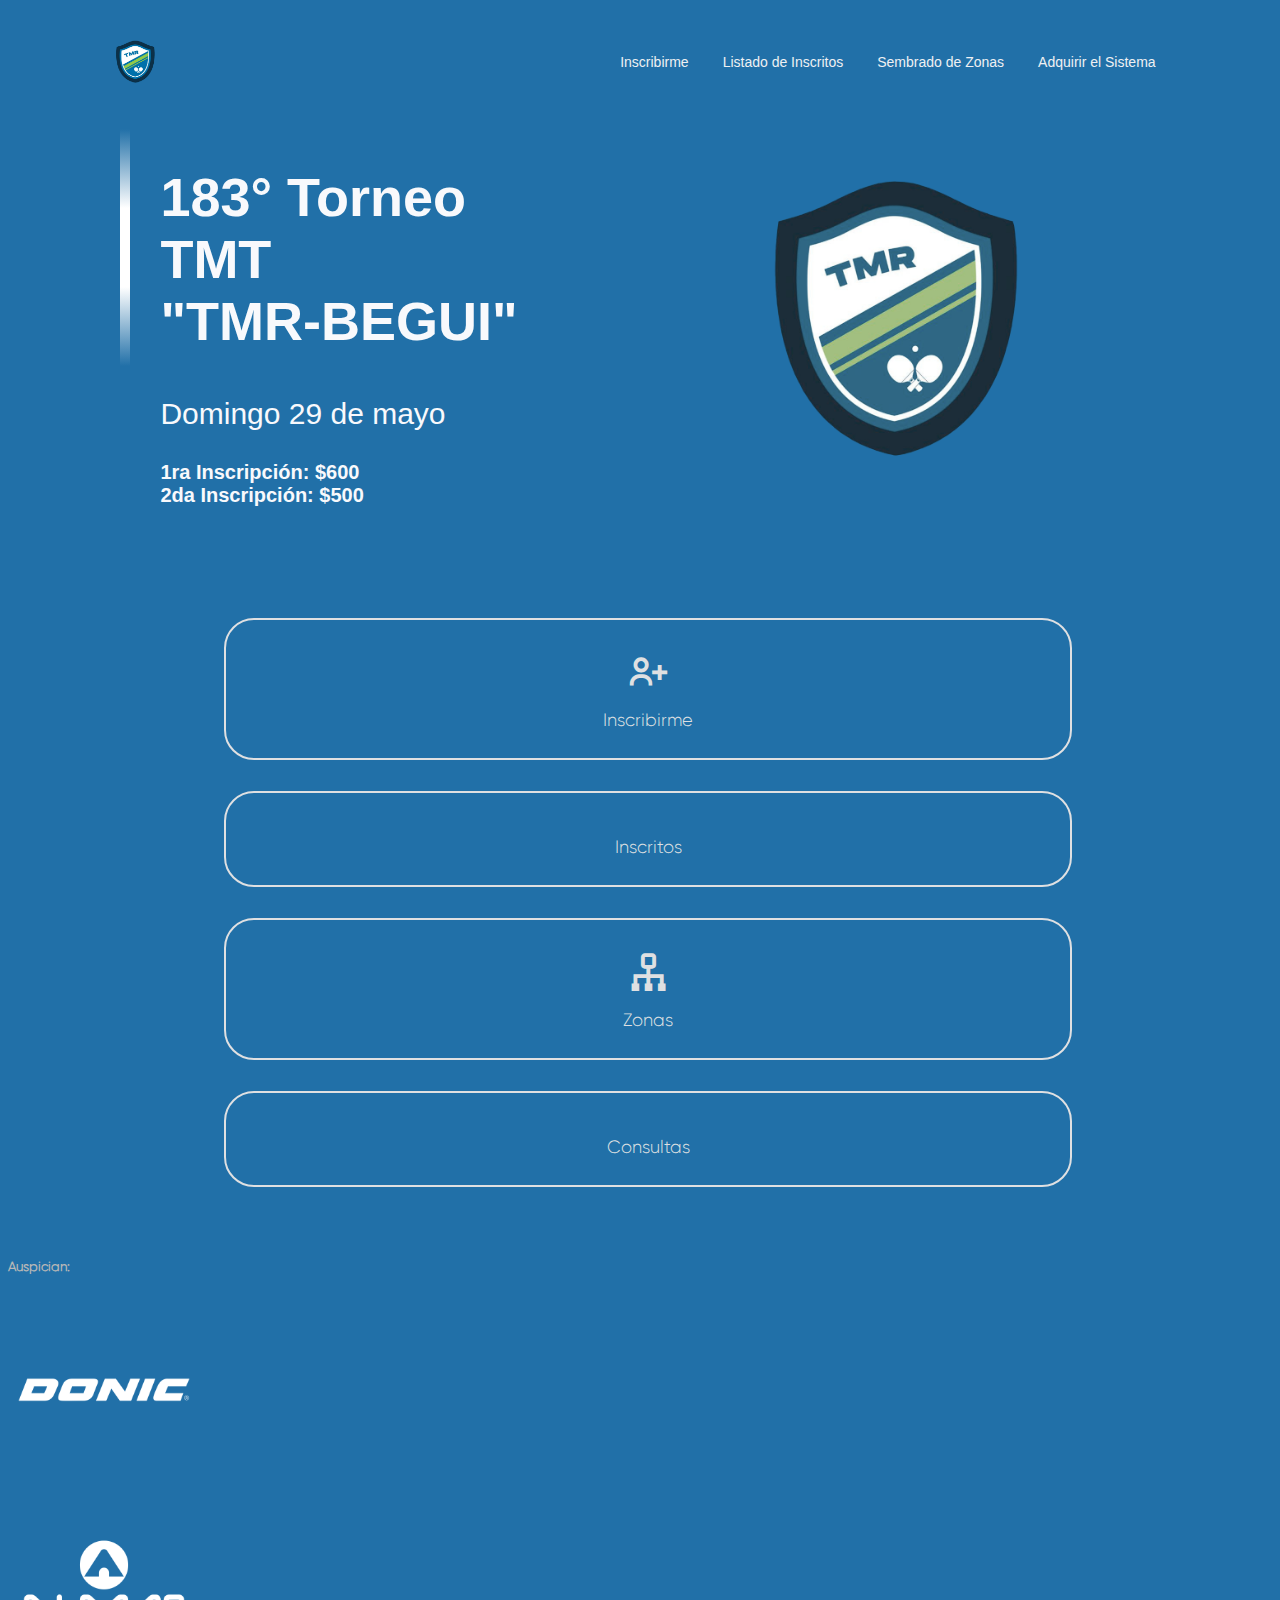
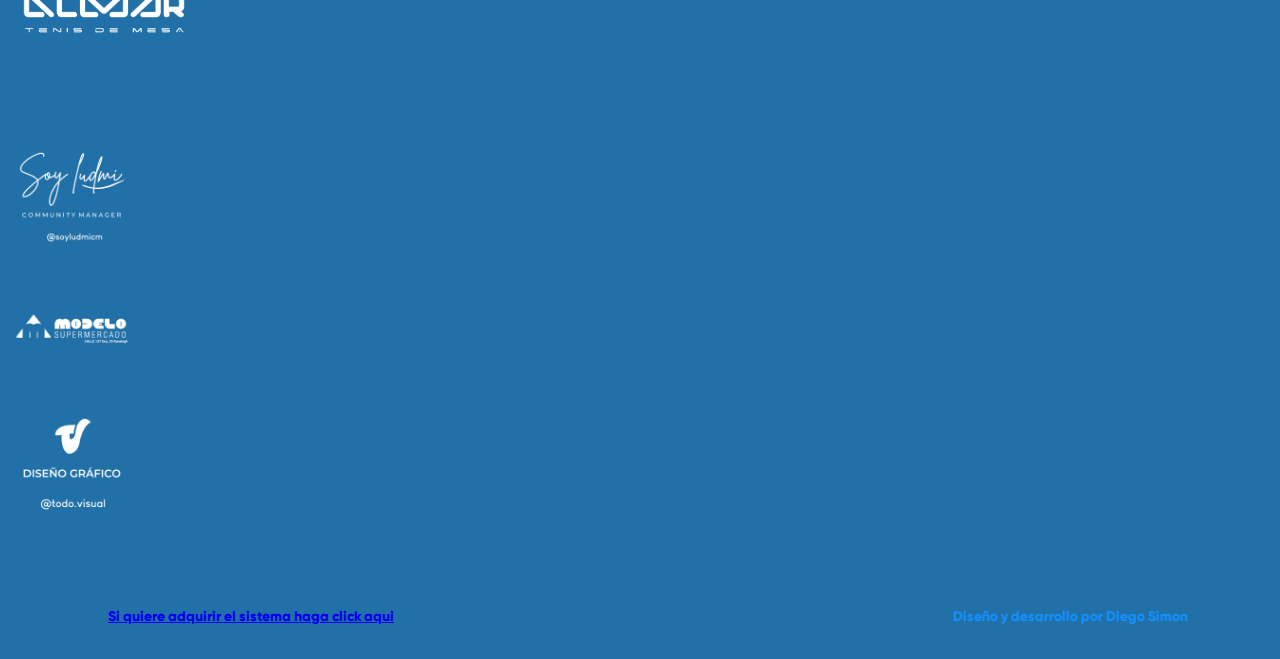
<file: index.html>
<!DOCTYPE html>
<html lang="en">
<head>
    <meta charset="UTF-8">
    <meta http-equiv="X-UA-Compatible" content="IE=edge">
    <meta name="viewport" content="width=device-width, initial-scale=1.0">
    <link rel="stylesheet" href="https://cdn.lineicons.com/2.0/LineIcons.css">
    <link href='https://unpkg.com/boxicons@2.0.9/css/boxicons.min.css' rel='stylesheet'>
    <link href="https://cdn.jsdelivr.net/npm/bootstrap@5.1.1/dist/css/bootstrap.min.css" rel="stylesheet" integrity="sha384-F3w7mX95PdgyTmZZMECAngseQB83DfGTowi0iMjiWaeVhAn4FJkqJByhZMI3AhiU" crossorigin="anonymous">
    <link rel="stylesheet" href="css/styleIndexComputer.css">
    <link rel="stylesheet" href="css/styleIndexPhone.css">

    <title>Inicio</title>
    
    <style>
    </style>

</head>
<body>
    
    
  <div class="phoneContender">

    <div class="glass">
      
      <div class="contenedor">
        <div class="rowo">
            <div class="column-1">
              <h2>183° Torneo TMT<br> "TMR-BEGUI"</h2>
              <h3>Domingo 29 de mayo</h3>
              <h4>1ra Inscripción: $600 <br>2da Inscripción: $500</h4>
            </div>
            <div class="column-2">
                <img src="photos/TMRLogoTransparente.png" style=" filter: grayscale(50%); width: 30vh; height: 30vh; margin-top: 5vh; margin-bottom: 5vh;" class="controller">
                
                
            </div>
        </div>
      </div>

      <div class="container botones">
        <div class="row justify-content-evenly">
          <div class="col-6">
            <a href="pages/Inscribirme.html" style="text-decoration: none;">
              <div class="vuton">
                <i class='bx bx-user-plus'></i>
                <p class="textoBoton">Inscribirme</p>
              </div>
            </a>
          </div>
          <div class="col-6">
            <a href="pages/MenuLis.html" style="text-decoration: none;">
              <div class="vuton">
                <i class="lni lni-radio-button"></i>
                <p class="textoBoton">Inscritos</p>
              </div>
            </a>
          </div>
          <div class="col-6">
            <a href="pages/MenuZon.html" style="text-decoration: none;">
              <div class="vuton">
                <i class='bx bx-sitemap'></i>
                <p class="textoBoton">Zonas</p>
              </div>
            </a>
          </div>
          <div class="col-6">
            <a href="pages/FAQ.html" style="text-decoration: none;">
              <div class="vuton">
                <i class="lni lni-question-circle"></i>
                <p class="textoBoton">Consultas</p>
              </div>
            </a>
          </div>
        </div>
      </div>

      <div class="container-fluid text-center auspi" style="margin-top: 5vh;">
        <h5 style="color:#b7b7b7; padding-top: 3vh;">Auspician:</h5>
        <div class="row justify-content-center align-items-center" style="margin-bottom:5vh">
          <div class="col-5 text-center">
            <a href="https://linktr.ee/donic.argentina">
              <img class="imgAus" src="photos/donicLogo.png" alt="">
            </a>
          </div>
          <div class="col-5 text-center">
            <a href="https://www.almartenisdemesa.com.ar/">
              <img class="imgAus" src="photos/almarLogo.png" alt="">
            </a>
          </div>
        </div>
  
        <div class="row justify-content-center align-items-center">
          <div class="col-4 text-center">
            <a href="https://www.instagram.com/soyludmicm/">
              <img class="imgAus2" src="photos/soyLudmiLogo.png" alt="">
            </a>
          </div>
          <div class="col-4 text-center">
            <a href="https://www.facebook.com/supermercadomodelo1/">
              <img class="imgAus2 text-center" src="photos/supermercadoModeloLogo.png" alt="">
            </a>
          </div>
          <div class="col-4 text-center">
            <a href="https://www.instagram.com/todo.visual/">
              <img class="imgAus2 text-center" src="photos/todoVisualLogo.png" alt="">
            </a>
          </div>
        </div>
    </div>
  
    <section class="footer">
        <p class="text"><a  href="https://wa.link/4o7d77">Si quiere adquirir el sistema haga click aqui</a></p>
        <p class="text">Diseño y desarrollo por Diego Simon</p>
      </section>

    </div>

    <div class="navBottom">
      <nav>
          <ul><li><a href="" class="active"><i class="lni lni-home"></i></a></li></ul>
          <ul><li><a href="pages/MenuLis.html"><i class="lni lni-radio-button"></i></a></li></ul>
          <ul><li><a href="pages/Inscribirme.html"><i class="lni lni-circle-plus"></i></a></li></ul>
          <ul><li><a href="pages/MenuZon.html"><i class='bx bx-sitemap'></i></a></li></ul>
          <ul><li><a href="pages/FAQ.html"><i class="lni lni-question-circle"></i></a></li></ul>
          
          
          <div class="tubelight">
                  <div class="light-ray"></div>
              </div>
      
      </nav>
    </div>
    
  </div>


  <div class="computerContender">

    <div class="contenedor menucomp">
      <div class="navbares">
          <img src="photos/TMRLogoTransparente.png" class="logo">
          <nav>
              <ul>
                  <li><a href="pages/Inscribirme.html">Inscribirme</a></li>
                  <li><a href="pages/MenuLis.html">Listado de Inscritos</a></li>
                  <li><a href="pages/MenuZon.html">Sembrado de Zonas</a></li>
                  <li><a href="https://wa.link/4o7d77">Adquirir el Sistema</a></li>
              </ul>
          </nav>
      </div>
    </div>

    <div class="contenedor">
      <div class="rowo">
          <div class="column-1">
              <h2>183° Torneo TMT<br> "TMR-BEGUI"</h2>
              <h3>Domingo 29 de mayo</h3>
              <h4>1ra Inscripción: $600 <br>2da Inscripción: $500</h4>
          </div>
          <div class="column-2">
              <img src="photos/TMRLogoTransparente.png" style="filter: grayscale(50%); width: 35vh; height: 35vh; margin-top: 5vh; margin-bottom: 5vh;" class="controller">
              
              
          </div>
      </div>
    </div>

    <div class="container botones">
      <div class="row justify-content-center" style="text-decoration: none;">
        <div class="col-3">
          <a href="pages/Inscribirme.html" style="text-decoration: none;">
            <div class="vuton">
              <i class='bx bx-user-plus'></i>
              <p class="textoBoton">Inscribirme</p>
            </div>
          </a>
        </div>
        <div class="col-3">
          <a href="pages/MenuLis.html" style="text-decoration: none;">
            <div class="vuton">
              <i class="lni lni-radio-button"></i>
              <p class="textoBoton">Inscritos</p>
            </div>
          </a>
        </div>
        <div class="col-3">
          <a href="pages/MenuZon.html" style="text-decoration: none;">
            <div class="vuton">
              <i class='bx bx-sitemap'></i>
              <p class="textoBoton">Zonas</p>
            </div>
          </a>
        </div>
        <div class="col-3">
          <a href="pages/FAQ.html" style="text-decoration: none;">
            <div class="vuton">
              <i class="lni lni-question-circle"></i>
              <p class="textoBoton">Consultas</p>
            </div>
          </a>
        </div>
      </div>
    </div>

    <div class="container-fluid text-center auspi" style="margin-top: 5vh;">
      <h5 style="color:#b7b7b7; padding-top: 3vh;">Auspician:</h5>
      <div class="row justify-content-center align-items-center" style="margin-bottom:5vh">
        <div class="col-5 text-center">
          <a href="https://linktr.ee/donic.argentina">
            <img class="imgAus" src="photos/donicLogo.png" alt="">
          </a>
        </div>
        <div class="col-5 text-center">
          <a href="https://www.almartenisdemesa.com.ar/">
            <img class="imgAus" src="photos/almarLogo.png" alt="">
          </a>
        </div>
      </div>

      <div class="row justify-content-center align-items-center">
        <div class="col-4 text-center">
          <a href="https://www.instagram.com/soyludmicm/">
            <img class="imgAus2" src="photos/soyLudmiLogo.png" alt="">
          </a>
        </div>
        <div class="col-4 text-center">
          <a href="https://www.facebook.com/supermercadomodelo1/">
            <img class="imgAus2 text-center" src="photos/supermercadoModeloLogo.png" alt="">
          </a>
        </div>
        <div class="col-4 text-center">
          <a href="https://www.instagram.com/todo.visual/">
            <img class="imgAus2 text-center" src="photos/todoVisualLogo.png" alt="">
          </a>
        </div>
      </div>
  </div>

  <section class="footer">
      <p class="text" ><a  href="https://wa.link/4o7d77">Si quiere adquirir el sistema haga click aqui</a></p>
      <p class="text">Diseño y desarrollo por Diego Simon</p>
    </section>

  </div>
    
    
    

    <script>

        console.clear();
        const uls = document.querySelectorAll("nav ul");
        const links = [...document.querySelectorAll("nav a")];
        const light = document.querySelector("nav .tubelight");
        let activeIndex = 0;
        let currentIndex = 0;
        let increment = 1;
        links.forEach((link, index) => 
        {
            if (links[index].classList.contains("active"))
            {
                light.style.left = `${links[index].offsetLeft + light.offsetWidth / 4}px`;
            }
            link.addEventListener("click", (e) => 
            {
                activeIndex = index;
                let t = setInterval(() => 
                {
                    if (activeIndex > currentIndex) increment = 1;
                    else if (activeIndex < currentIndex) increment = -1;
                    currentIndex += increment;
        
                    links[currentIndex].classList.add("active");
                    if (currentIndex != -1)
                        links[currentIndex - increment].classList.remove("active");
        
                    if (currentIndex == activeIndex) 
                    {
                        e.target.classList.add("active");
                        increment = 0;
                        clearInterval(t);
                    }
                }, 50);
                light.style.left = `${e.target.offsetLeft + light.offsetWidth / 4}px`;
            });
        });
        
        
        
        
        </script> 

</body>
</html>
</file>
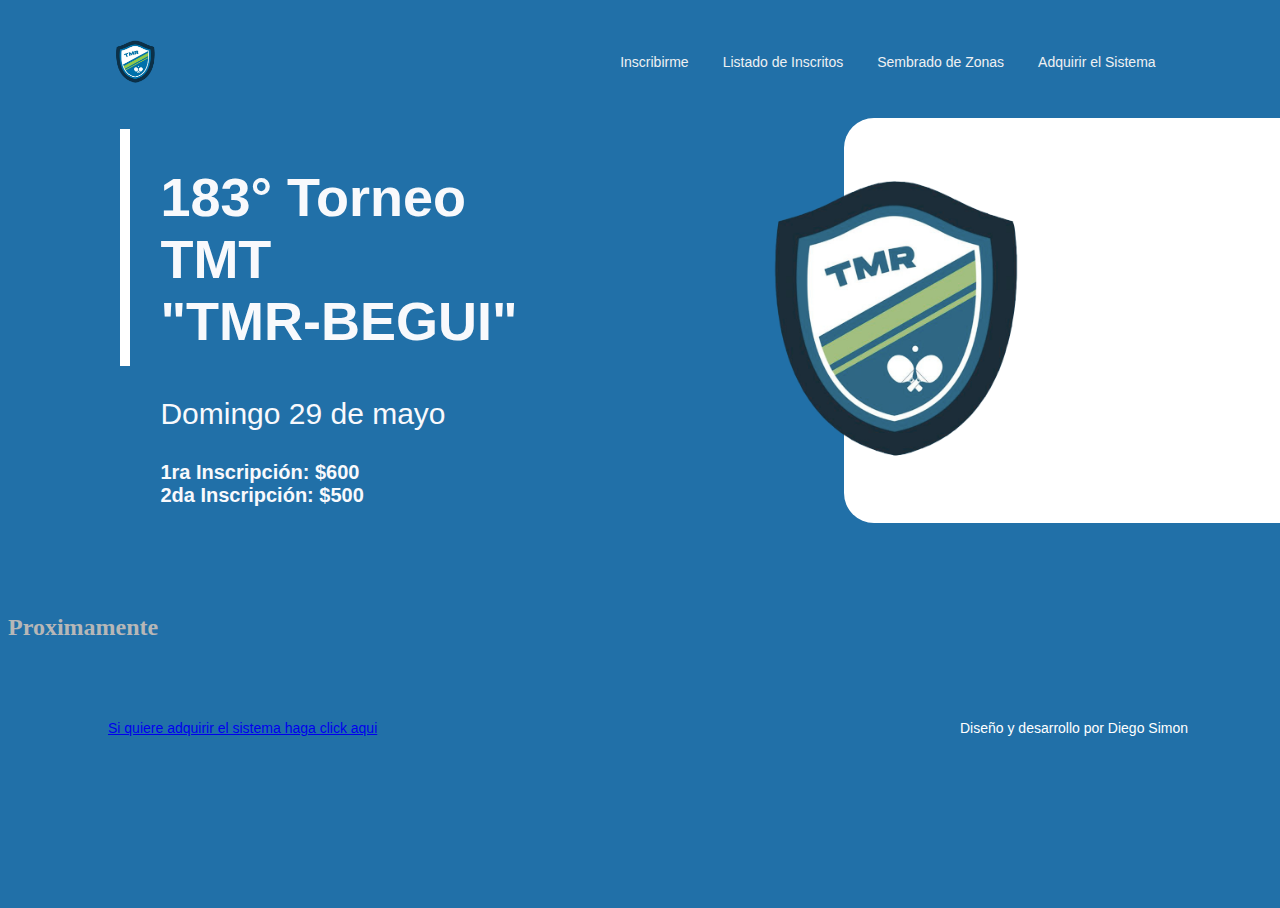
<file: pages/FAQ.html>
<!DOCTYPE html>
<html lang="en">
<head>
    <meta charset="UTF-8">
    <meta http-equiv="X-UA-Compatible" content="IE=edge">
    <meta name="viewport" content="width=device-width, initial-scale=1.0">
    <link rel="stylesheet" href="https://cdn.lineicons.com/2.0/LineIcons.css">
    <link href='https://unpkg.com/boxicons@2.0.9/css/boxicons.min.css' rel='stylesheet'>
    <link href="https://cdn.jsdelivr.net/npm/bootstrap@5.1.1/dist/css/bootstrap.min.css" rel="stylesheet" integrity="sha384-F3w7mX95PdgyTmZZMECAngseQB83DfGTowi0iMjiWaeVhAn4FJkqJByhZMI3AhiU" crossorigin="anonymous">
    <link rel="stylesheet" href="../css/styleMLZComputer.css">
    <link rel="stylesheet" href="../css/styleMLZPhone.css">
    <script src="https://cdn.lordicon.com/libs/mssddfmo/lord-icon-2.1.0.js"></script>

    <title>Inscribirme</title>
    

</head>
<body>
    
    
  <div class="phoneContender">

    <div class="topborder">
      <div class="glass">
      
        <div class="volver">
          <a href="javascript: history.go(-1)">
            <i style="color: #dfe0e2;" class="lni lni-reply"></i>
          </a>
        </div>

        <div class="encabeza2">
          <img src="../photos/TMRLogoTransparente.png" style=" filter: grayscale(50%); width: 20vh; height: 20vh; margin-top: 2vh; margin-bottom: 2vh;" class="controller">
          <p>Inscripcion</p>
        </div>
        
      </div>
    </div>
    
    <div class="bottomborder">
      <div class="glass2">
        
        <div class="container FAQ text-center" style="margin: 6vh 0;">
            <h2>Proximamente</h2>
        </div>
        
        

        <section id="foot" class="footer">
          <p class="text"><a  href="https://wa.link/4o7d77">Si quiere adquirir el sistema haga click aqui</a></p>
          <p class="text">Diseño y desarrollo por Diego Simon</p>
        </section>

        <div class="navBottom">
          <nav>
              <ul><li><a href="../index.html"><i class="lni lni-home"></i></a></li></ul>
              <ul><li><a href="MenuLis.html"><i class="lni lni-radio-button"></i></a></li></ul>
              <ul><li><a href="Inscribirme.html" class="active"><i class="lni lni-circle-plus"></i></a></li></ul>
              <ul><li><a href="MenuZon.html" ><i class='bx bx-sitemap'></i></a></li></ul>
              <ul><li><a href="FAQ.html"><i class="lni lni-question-circle"></i></a></li></ul>
              
              
              <div class="tubelight">
                      <div class="light-ray"></div>
                  </div>
          
          </nav>
        </div>
      </div>
    </div>
    
    
    
  </div>





  <div class="computerContender">

    <div class="contenedor menucomp">
      <div class="navbares">
          <img src="../photos/TMRLogoTransparente.png" class="logo">
          <nav>
              <ul>
                  <li><a href="Inscribirme.html">Inscribirme</a></li>
                  <li><a href="MenuLis.html">Listado de Inscritos</a></li>
                  <li><a href="MenuZon.html">Sembrado de Zonas</a></li>
                  <li><a href="https://wa.link/4o7d77">Adquirir el Sistema</a></li>
              </ul>
          </nav>
      </div>
    </div>

    <div class="contenedor">
      <div class="rowo">
          <div class="column-1">
            <h2>183° Torneo TMT<br> "TMR-BEGUI"</h2>
              <h3>Domingo 29 de mayo</h3>
              <h4>1ra Inscripción: $600 <br>2da Inscripción: $500</h4>
          </div>
          <div class="column-2">
              <img src="../photos/TMRLogoTransparente.png" style="filter: grayscale(50%); width: 35vh; height: 35vh; margin-top: 5vh; margin-bottom: 5vh;" class="controller">
              <div class="color-box"></div>
              
          </div>
      </div>
    </div>

    <div class="container FAQ text-center" style="color: #b7b7b7; margin: 3vh 0;">
        <h2>Proximamente</h2>
    </div>

    

  <section class="footer">
      <p class="text"><a  href="https://wa.link/4o7d77">Si quiere adquirir el sistema haga click aqui</a></p>
      <p class="text">Diseño y desarrollo por Diego Simon</p>
    </section>

  </div>
    
    
    

    <script>

        console.clear();
        const uls = document.querySelectorAll("nav ul");
        const links = [...document.querySelectorAll("nav a")];
        const light = document.querySelector("nav .tubelight");
        let activeIndex = 0;
        let currentIndex = 0;
        let increment = 1;
        links.forEach((link, index) => 
        {
            if (links[index].classList.contains("active"))
            {
                light.style.left = `${links[index].offsetLeft + light.offsetWidth / 4}px`;
            }
            link.addEventListener("click", (e) => 
            {
                activeIndex = index;
                let t = setInterval(() => 
                {
                    if (activeIndex > currentIndex) increment = 1;
                    else if (activeIndex < currentIndex) increment = -1;
                    currentIndex += increment;
        
                    links[currentIndex].classList.add("active");
                    if (currentIndex != -1)
                        links[currentIndex - increment].classList.remove("active");
        
                    if (currentIndex == activeIndex) 
                    {
                        e.target.classList.add("active");
                        increment = 0;
                        clearInterval(t);
                    }
                }, 50);
                light.style.left = `${e.target.offsetLeft + light.offsetWidth / 4}px`;
            });
        });
        
        
        
        
    </script> 
    <script src="https://code.jquery.com/jquery-3.2.1.js"></script>
   

</body>
</html>
</file>
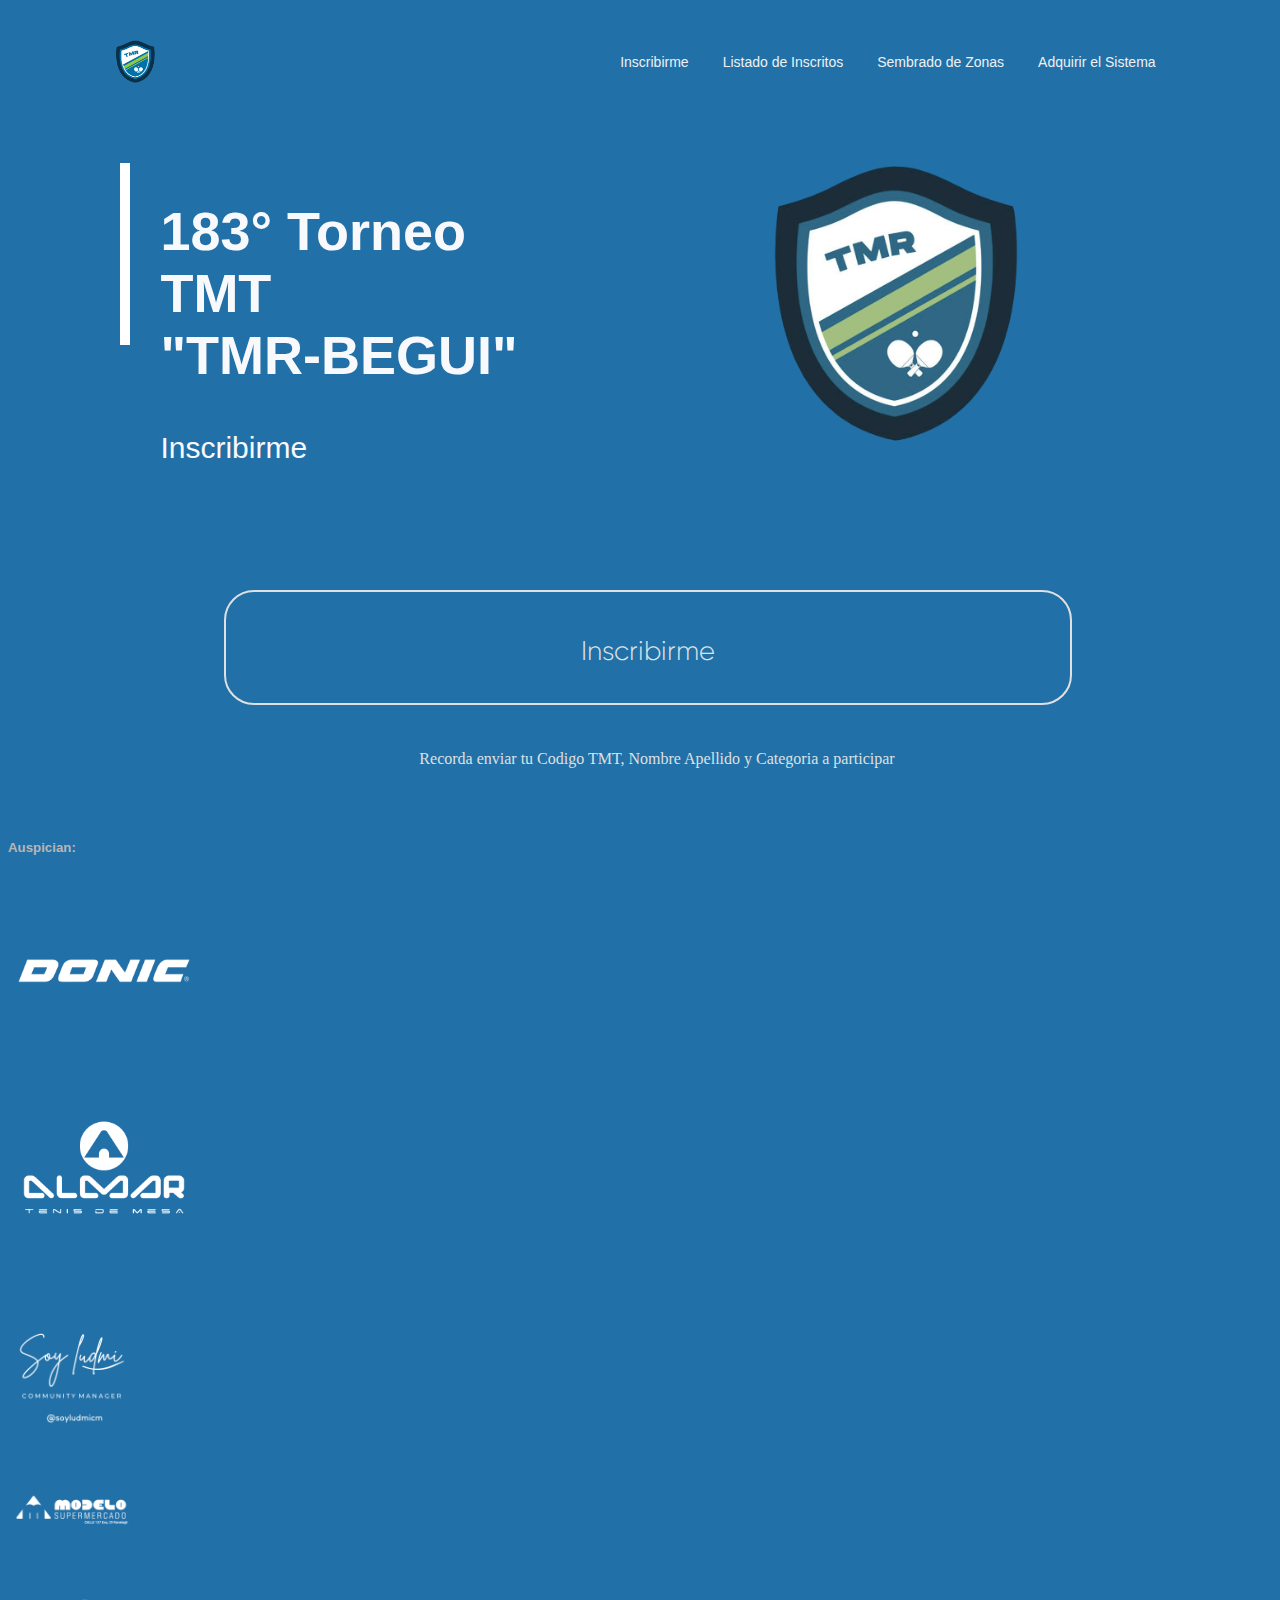
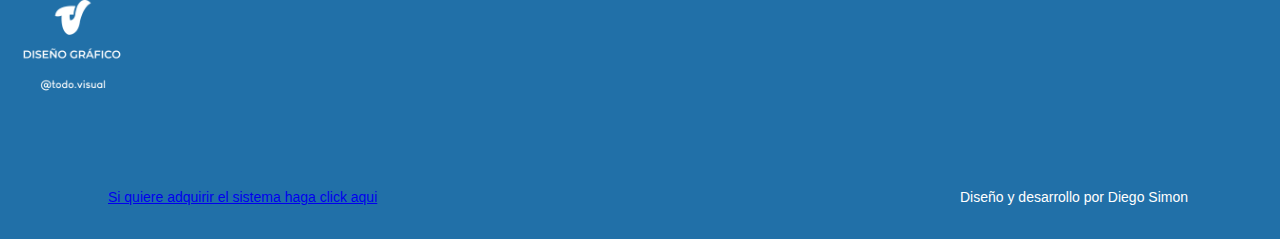
<file: pages/Inscribirme.html>
<!DOCTYPE html>
<html lang="en">
<head>
    <meta charset="UTF-8">
    <meta http-equiv="X-UA-Compatible" content="IE=edge">
    <meta name="viewport" content="width=device-width, initial-scale=1.0">
    <link rel="stylesheet" href="https://cdn.lineicons.com/2.0/LineIcons.css">
    <link href='https://unpkg.com/boxicons@2.0.9/css/boxicons.min.css' rel='stylesheet'>
    <link href="https://cdn.jsdelivr.net/npm/bootstrap@5.1.1/dist/css/bootstrap.min.css" rel="stylesheet" integrity="sha384-F3w7mX95PdgyTmZZMECAngseQB83DfGTowi0iMjiWaeVhAn4FJkqJByhZMI3AhiU" crossorigin="anonymous">
    <link rel="stylesheet" href="../css/styleMLZComputer.css">
    <link rel="stylesheet" href="../css/styleMLZPhone.css">
    <script src="https://cdn.lordicon.com/libs/mssddfmo/lord-icon-2.1.0.js"></script>

    <title>Inscribirme</title>
    

</head>
<body>
    
    
  <div class="phoneContender">

    <div class="topborder">
      <div class="glass">
      
        <div class="volver">
          <a href="javascript: history.go(-1)">
            <i style="color: #dfe0e2;" class="lni lni-reply"></i>
          </a>
        </div>

        <div class="encabeza2">
          <img src="../photos/TMRLogoTransparente.png" style=" filter: grayscale(50%); width: 20vh; height: 20vh; margin-top: 2vh; margin-bottom: 2vh;" class="controller">
          <p>Inscripcion</p>
        </div>
        
      </div>
    </div>
    
    <div class="bottomborder">
      <div class="glass2">
        
        <div class="container botones">
            <div class="row justify-content-evenly">
              <div class="col-9">
                <a href="https://api.whatsapp.com/send?phone=+5491130887620&text=%C2%A1Hola!%20%C2%BFC%C3%B3mo%20estas%20Mati?%20Me%20gustar%C3%ADa%20inscribirme%20en%20el%20183%20Torneo%20TMT%20%22TMR-BEGUI%22.%20Nombre:%20%20%20%20%20Codigo%20TMT:%20%20%20%20%20Categorias:%20%20%20%20%20Nro%20de%20Telefono:%20%20%20%20%20%C2%A1Muchas%20gracias!" style="text-decoration: none;">
                  <div class="vuton">
                    <p class="textoBoton">Inscribirme</p>
                  </div>
                  <p style="color: white;  text-align: center; margin-top: 5vh; margin-left: 2vh;">Recorda enviar tu Codigo TMT, Nombre Apellido y Categoria a participar</p>
                </a>
              </div>
            </div>
          </div>
        
          <div class="container-fluid text-center auspi" style="margin-top: 5vh;">
            <h5 style="color:#b7b7b7; padding-top: 3vh;">Auspician:</h5>
            <div class="row justify-content-center align-items-center" style="margin-bottom:5vh">
              <div class="col-5 text-center">
                <a href="https://linktr.ee/donic.argentina">
                  <img class="imgAus" src="../photos/donicLogo.png" alt="">
                </a>
              </div>
              <div class="col-5 text-center">
                <a href="https://www.almartenisdemesa.com.ar/">
                  <img class="imgAus" src="../photos/almarLogo.png" alt="">
                </a>
              </div>
            </div>
      
            <div class="row justify-content-center align-items-center">
              <div class="col-4 text-center">
                <a href="https://www.instagram.com/soyludmicm/">
                  <img class="imgAus2" src="../photos/soyLudmiLogo.png" alt="">
                </a>
              </div>
              <div class="col-4 text-center">
                <a href="https://www.facebook.com/supermercadomodelo1/">
                  <img class="imgAus2 text-center" src="../photos/supermercadoModeloLogo.png" alt="">
                </a>
              </div>
              <div class="col-4 text-center">
                <a href="https://www.instagram.com/todo.visual/">
                  <img class="imgAus2 text-center" src="../photos/todoVisualLogo.png" alt="">
                </a>
              </div>
            </div>
        </div>

        <section id="foot" class="footer">
          <p class="text"><a  href="https://wa.link/4o7d77">Si quiere adquirir el sistema haga click aqui</a></p>
          <p class="text">Diseño y desarrollo por Diego Simon</p>
        </section>

        <div class="navBottom">
          <nav>
              <ul><li><a href="../index.html"><i class="lni lni-home"></i></a></li></ul>
              <ul><li><a href="MenuLis.html"><i class="lni lni-radio-button"></i></a></li></ul>
              <ul><li><a href="Inscribirme.html" class="active"><i class="lni lni-circle-plus"></i></a></li></ul>
              <ul><li><a href="MenuZon.html" ><i class='bx bx-sitemap'></i></a></li></ul>
              <ul><li><a href="FAQ.html"><i class="lni lni-question-circle"></i></a></li></ul>
              
              
              <div class="tubelight">
                      <div class="light-ray"></div>
                  </div>
          
          </nav>
        </div>
      </div>
    </div>
    
    
    
  </div>





  <div class="computerContender">

    <div class="contenedor menucomp">
      <div class="navbares">
          <img src="../photos/TMRLogoTransparente.png" class="logo">
          <nav>
              <ul>
                  <li><a href="Inscribirme.html">Inscribirme</a></li>
                  <li><a href="MenuLis.html">Listado de Inscritos</a></li>
                  <li><a href="MenuZon.html">Sembrado de Zonas</a></li>
                  <li><a href="https://wa.link/4o7d77">Adquirir el Sistema</a></li>
              </ul>
          </nav>
      </div>
    </div>

    <div class="contenedor">
      <div class="rowo">
          <div class="column-1">
            <h2>183° Torneo TMT<br> "TMR-BEGUI" </h2>
            <h3>Inscribirme</h3>
          </div>
          <div class="column-2">
              <img src="../photos/TMRLogoTransparente.png" style="filter: grayscale(50%); width: 35vh; height: 35vh; margin-top: 5vh; margin-bottom: 5vh;" class="controller">
              
              
          </div>
      </div>
    </div>

    <div class="container botones">
      <div class="row justify-content-center" style="text-decoration: none;">
        <div class="col-4">
          <a href="https://api.whatsapp.com/send?phone=+5491130887620&text=%C2%A1Hola!%20%C2%BFC%C3%B3mo%20estas%20Mati?%20Me%20gustar%C3%ADa%20inscribirme%20en%20el%20183%20Torneo%20TMT%20%22TMR-BEGUI%22.%20Nombre:%20%20%20%20%20Codigo%20TMT:%20%20%20%20%20Categorias:%20%20%20%20%20Nro%20de%20Telefono:%20%20%20%20%20%C2%A1Muchas%20gracias!" style="text-decoration: none;">
            <div class="vuton">
              <p class="textoBoton">Inscribirme</p>
            </div>
          </a>
          <p style="color: #dfe0e2;  text-align: center; margin-top: 5vh; margin-left: 2vh;">Recorda enviar tu Codigo TMT, Nombre Apellido y Categoria a participar</p>
        </div>
      </div>
    </div>

    <div class="container-fluid text-center auspi" style="margin-top: 5vh;">
      <h5 style="color:#b7b7b7; padding-top: 3vh;">Auspician:</h5>
      <div class="row justify-content-center align-items-center" style="margin-bottom:5vh">
        <div class="col-5 text-center">
          <a href="https://linktr.ee/donic.argentina">
            <img class="imgAus" src="../photos/donicLogo.png" alt="">
          </a>
        </div>
        <div class="col-5 text-center">
          <a href="https://www.almartenisdemesa.com.ar/">
            <img class="imgAus" src="../photos/almarLogo.png" alt="">
          </a>
        </div>
      </div>

      <div class="row justify-content-center align-items-center">
        <div class="col-4 text-center">
          <a href="https://www.instagram.com/soyludmicm/">
            <img class="imgAus2" src="../photos/soyLudmiLogo.png" alt="">
          </a>
        </div>
        <div class="col-4 text-center">
          <a href="https://www.facebook.com/supermercadomodelo1/">
            <img class="imgAus2 text-center" src="../photos/supermercadoModeloLogo.png" alt="">
          </a>
        </div>
        <div class="col-4 text-center">
          <a href="https://www.instagram.com/todo.visual/">
            <img class="imgAus2 text-center" src="../photos/todoVisualLogo.png" alt="">
          </a>
        </div>
      </div>
  </div>

  <section class="footer">
      <p class="text"><a  href="https://wa.link/4o7d77">Si quiere adquirir el sistema haga click aqui</a></p>
      <p class="text">Diseño y desarrollo por Diego Simon</p>
    </section>

  </div>
    
    
    

    <script>

        console.clear();
        const uls = document.querySelectorAll("nav ul");
        const links = [...document.querySelectorAll("nav a")];
        const light = document.querySelector("nav .tubelight");
        let activeIndex = 0;
        let currentIndex = 0;
        let increment = 1;
        links.forEach((link, index) => 
        {
            if (links[index].classList.contains("active"))
            {
                light.style.left = `${links[index].offsetLeft + light.offsetWidth / 4}px`;
            }
            link.addEventListener("click", (e) => 
            {
                activeIndex = index;
                let t = setInterval(() => 
                {
                    if (activeIndex > currentIndex) increment = 1;
                    else if (activeIndex < currentIndex) increment = -1;
                    currentIndex += increment;
        
                    links[currentIndex].classList.add("active");
                    if (currentIndex != -1)
                        links[currentIndex - increment].classList.remove("active");
        
                    if (currentIndex == activeIndex) 
                    {
                        e.target.classList.add("active");
                        increment = 0;
                        clearInterval(t);
                    }
                }, 50);
                light.style.left = `${e.target.offsetLeft + light.offsetWidth / 4}px`;
            });
        });
        
        
        
        
    </script> 
    <script src="https://code.jquery.com/jquery-3.2.1.js"></script>
   

</body>
</html>
</file>
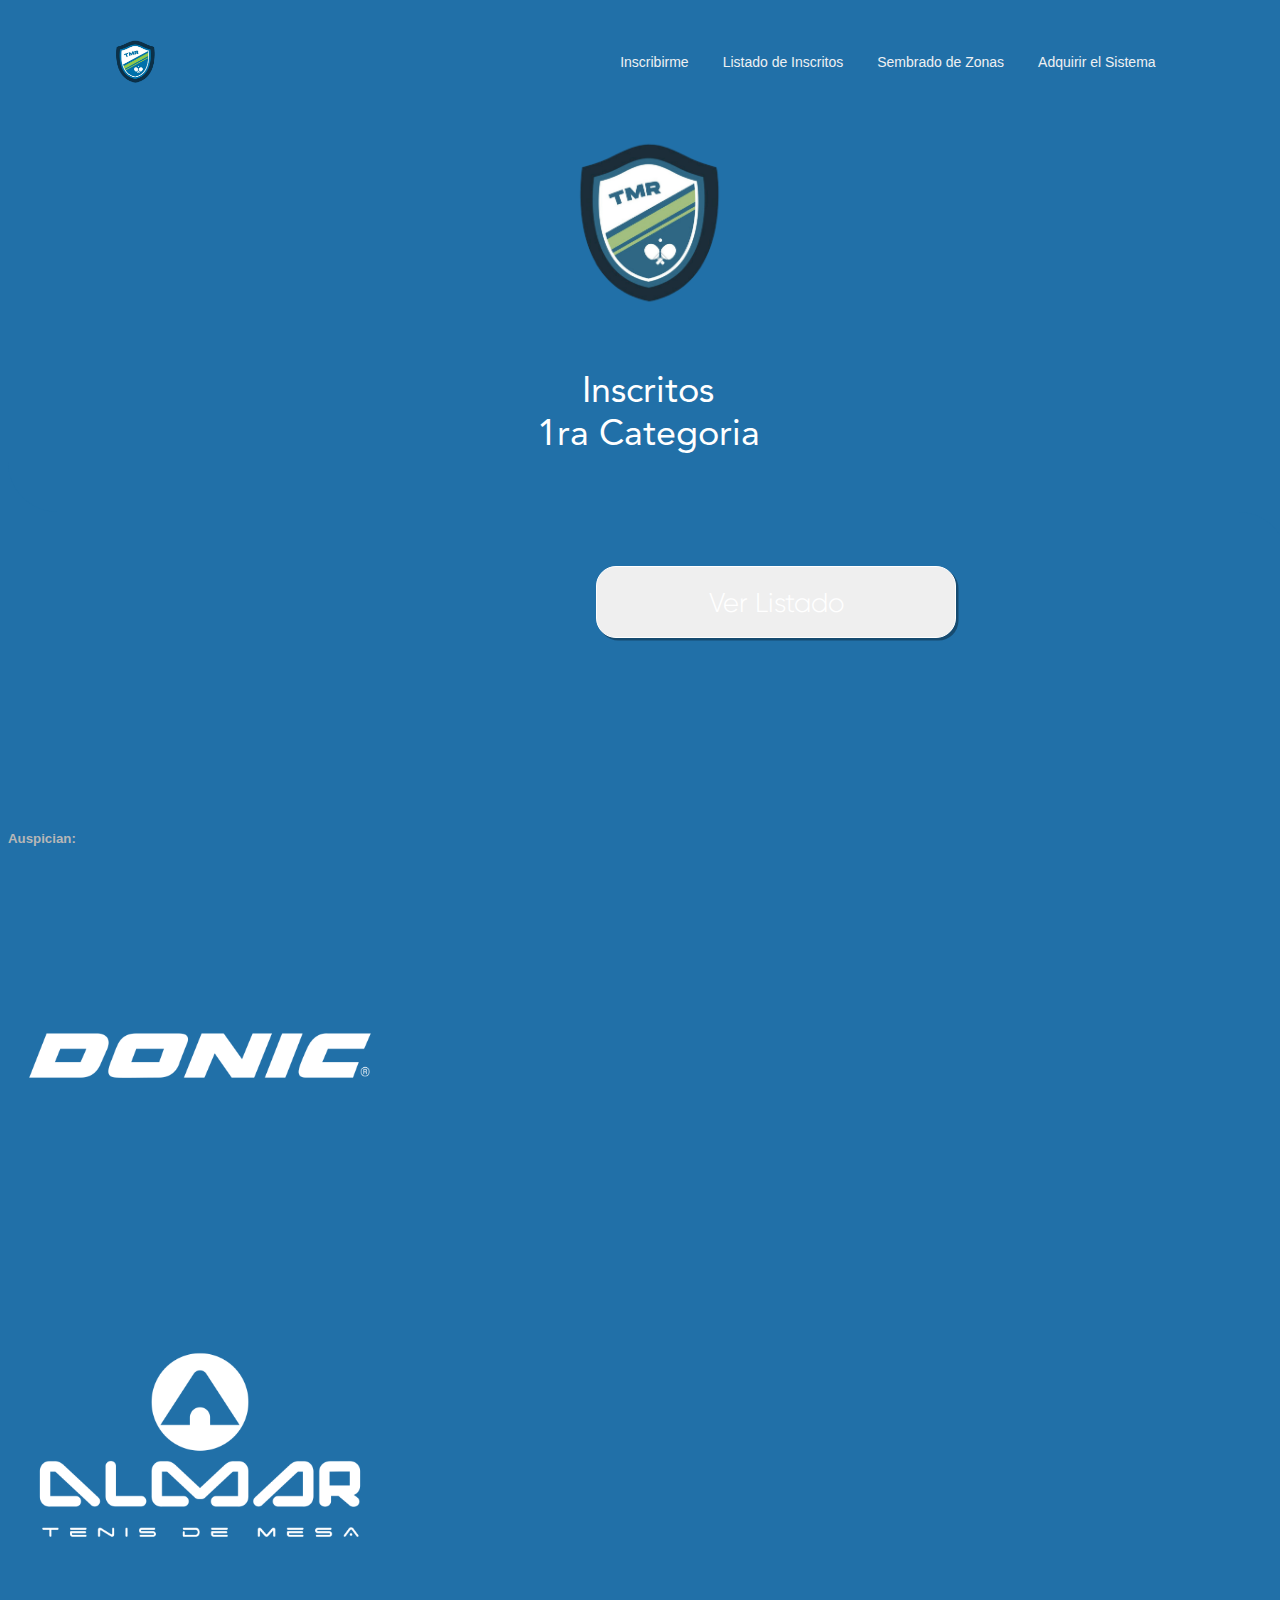
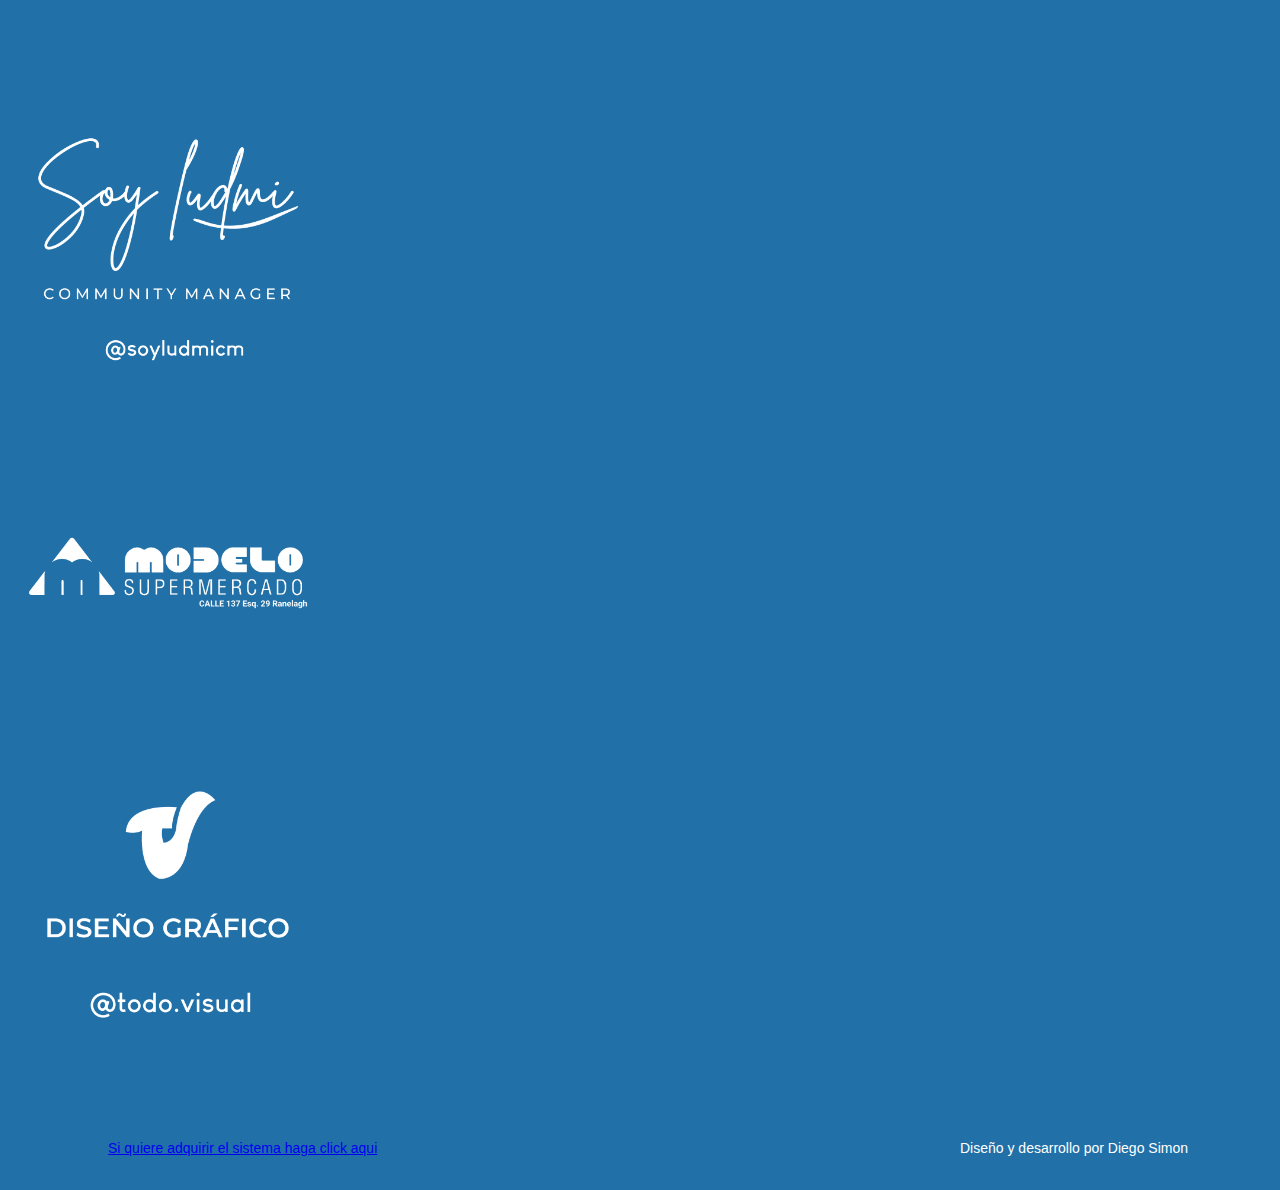
<file: pages/Listado1.html>
<!DOCTYPE html>
<html lang="en">
<head>
    <meta charset="UTF-8">
    <meta http-equiv="X-UA-Compatible" content="IE=edge">
    <meta name="viewport" content="width=device-width, initial-scale=1.0">
    <link rel="stylesheet" href="https://cdn.lineicons.com/2.0/LineIcons.css">
    <link href='https://unpkg.com/boxicons@2.0.9/css/boxicons.min.css' rel='stylesheet'>
    <link href="https://cdn.jsdelivr.net/npm/bootstrap@5.1.1/dist/css/bootstrap.min.css" rel="stylesheet" integrity="sha384-F3w7mX95PdgyTmZZMECAngseQB83DfGTowi0iMjiWaeVhAn4FJkqJByhZMI3AhiU" crossorigin="anonymous">
    <link rel="stylesheet" href="../css/styleZLComputer.css">
    <link rel="stylesheet" href="../css/styleZLPhone.css">
    <script src="https://cdn.lordicon.com/libs/mssddfmo/lord-icon-2.1.0.js"></script>

    <title>Listado</title>
    
    <script>
      var script_url = "https://script.google.com/macros/s/AKfycby-9RNbo1OmpmlDHb8YlQeT119UC17n86MdULbZ5zKFI3Jug50/exec";
  
   // print the returned data
  function ctrlq(e) {


	$("#re").html(e.result);
	$("#re").css("visibility","visible");
	read_value();

  }




function read_value() {
  
  $("#re").css("visibility","hidden");
  $("#sponsor").css("display","none");
  
   document.getElementById("loader").style.visibility = "visible";
   document.getElementById("loader").style.height = "10vh";
  
  var url = script_url+"?action=read";
  
  $.getJSON(url, function (json) {

// Set the variables from the results array




    // CREATE DYNAMIC TABLE.
    var table = document.createElement("table");



    var header = table.createTHead();
    var row = header.insertRow(0);
var cell0 = row.insertCell(0);
    var cell1 = row.insertCell(1);
    var cell2 = row.insertCell(2);
var cell3 = row.insertCell(3);
var nro = 1;
cell0.innerHTML = "<bdi>N°</bdi>";
    cell1.innerHTML = "<bdi>Nombre y Apellido</bdi>";
cell2.innerHTML = "<bdi>Perfil TMT</bdi>";

  
    for (var i = 1; i < json.records.length; i++) {

      if (json.records[i-1].CATEGORIAS.includes('1ra') && nro < 43 && json.records[i-1].PUNTAJETMT > -1) {

        tr = table.insertRow(-1);
                var tabCell = tr.insertCell(-1);
        tabCell.innerHTML = nro;
                tabCell = tr.insertCell(-1);
                tabCell.innerHTML = json.records[i-1].NOMBRES;
        tabCell = tr.insertCell(-1);
        var perfil = "https://www.tenisdemesaparatodos.com/jugadores_ficha.asp?codigo=";
        var link = perfil.concat("",json.records[i-1].CODIGOTMT) ;
                tabCell.innerHTML = "<a href= \" "+link+" \" target=\"_blank\" >Ver Perfil</a>";
        nro = nro + 1;
      }
      else if(json.records[i-1].CATEGORIAS.includes('1ra') && nro == 43 && json.records[i-1].PUNTAJETMT > -1){

        tr = table.insertRow(-1);
        var tabCell = tr.insertCell(-1);
        tabCell.innerHTML = "<bdo></bdo>";
                tabCell = tr.insertCell(-1);
        tabCell.innerHTML = "<bdo></bdo>";
        tabCell = tr.insertCell(-1);
        tabCell.innerHTML = "<bdo></bdo>";

        tr = table.insertRow(-1);
        tabCell = tr.insertCell(-1);
        tabCell.innerHTML = "<bdi>&nbsp</bdi>";
                tabCell = tr.insertCell(-1);
        tabCell.innerHTML = "<bdi>&nbsp</bdi>";
        tabCell = tr.insertCell(-1);
        tabCell.innerHTML = "<bdi>&nbsp</bdi>";
        tr = table.insertRow(-1);
        tabCell = tr.insertCell(-1);
        tabCell.innerHTML = "<bdi>&nbsp</bdi>";
                tabCell = tr.insertCell(-1);
        tabCell.innerHTML = "<bdi>LISTA DE ESPERA</bdi>";
        tabCell = tr.insertCell(-1);
        tabCell.innerHTML = "<bdi>&nbsp</bdi>";
        tr = table.insertRow(-1);
                tabCell = tr.insertCell(-1);
        tabCell.innerHTML = nro;
                tabCell = tr.insertCell(-1);
                tabCell.innerHTML = json.records[i-1].NOMBRES;
        tabCell = tr.insertCell(-1);
        var perfil = "https://www.tenisdemesaparatodos.com/jugadores_ficha.asp?codigo=";
        var link = perfil.concat("",json.records[i-1].CODIGOTMT) ;
                tabCell.innerHTML = "<a href= \" "+link+" \">Ver Perfil</a>";
        nro = nro + 1;
      }
      else if (json.records[i-1].CATEGORIAS.includes('1ra') && nro > 43 && json.records[i-1].PUNTAJETMT > -1){
        tr = table.insertRow(-1);
                var tabCell = tr.insertCell(-1);
        tabCell.innerHTML = nro;
                tabCell = tr.insertCell(-1);
                tabCell.innerHTML = json.records[i-1].NOMBRES;
        tabCell = tr.insertCell(-1);
        var perfil = "https://www.tenisdemesaparatodos.com/jugadores_ficha.asp?codigo=";
        var link = perfil.concat("",json.records[i-1].CODIGOTMT) ;
                tabCell.innerHTML = "<a href= \" "+link+" \">Ver Perfil</a>";
        nro = nro + 1;
      }
    }


        // FINALLY ADD THE NEWLY CREATED TABLE WITH JSON DATA TO A CONTAINER.
        var divContainer = document.getElementById("showData");
        divContainer.innerHTML = "";
        divContainer.appendChild(table);
        document.getElementById("loader").style.visibility = "hidden";
    document.getElementById("loader").style.height = "0vh";



    $("#loader").css("visibility","visible");
    $("#loader").css("display","none");
    
    
    });
  }
    </script>
    <style>
      @font-face {
          font-family: "Gilroy";
          src: url("../Fonts/Gilroy-FREE/Gilroy-Light.otf");
        }
        @font-face {
        font-family: "GilroyEB";
        src: url("../Fonts/Gilroy-FREE/Gilroy-ExtraBold.otf");
      }
      table, th, td
      {
        
          margin:2vh 0;
         
          font:1.8vh "Gilroy";
      }
      td{
        text-align: left;
        padding:2vh 1vh;
      }
      th {
          font-weight:bold;
          font-family: 'Poppins';
      }
      thead{
        text-align: center;
      }
      bdi{
        font-size: 2.5vh;
        font-weight:bold;
        font-family: "GilroyEB";
      }
  #loader, #loader2 {
  visibility:hidden;
  }

  @media(min-width: 767px){
          table{
        
            color:#dfe0e2;
          }
  }
  
  </style>

</head>
<body>
    
    
  <div class="phoneContender">

    <div class="topborder">
      <div class="glass">
        
        <div class="contenedor menucomp">
          <div class="navbares">
              <img src="../photos/TMRLogoTransparente.png" class="logo">
              <nav>
                  <ul>
                      <li><a href="Inscribirme.html">Inscribirme</a></li>
                      <li><a href="MenuLis.html">Listado de Inscritos</a></li>
                      <li><a href="MenuZon.html">Sembrado de Zonas</a></li>
                      <li><a href="https://wa.link/4o7d77">Adquirir el Sistema</a></li>
                  </ul>
              </nav>
          </div>
        </div>

        <div class="encabeza2">
          <img src="../photos/TMRLogoTransparente.png" style=" filter: grayscale(50%); width: 20vh; height: 20vh; margin-top: 2vh; margin-bottom: 2vh;" class="controller">
          <p>Inscritos <br> 1ra Categoria</p>
        </div>
        
      </div>
    </div>
    
    <div class="bottomborder">
      <div class="glass2">
        
        <div class="saitContent">
          <div align="center">
            <input id="b1" type="button" onclick="read_value()"class="btn" value="Ver Listado" />
            <input id="final" type="button" onclick="read_value()"class="btn" style="display: none;" value="Actualizar Listado" />
            <div id="showData"></div>
            <div id="loader"><img src="../photos/icons/loading.gif" alt="" style="height: 90px; width: 90px;"></div>
          </div>
        </div>
        
        <div class="container-fluid text-center auspi" style="margin-top: 5vh;">
          <h5 style="color:#b7b7b7; padding-top: 3vh;">Auspician:</h5>
          <div class="row justify-content-center align-items-center" style="margin-bottom:5vh">
            <div class="col-5 text-center">
              <a href="https://linktr.ee/donic.argentina">
                <img class="imgAus" src="../photos/donicLogo.png" alt="">
              </a>
            </div>
            <div class="col-5 text-center">
              <a href="https://www.almartenisdemesa.com.ar/">
                <img class="imgAus" src="../photos/almarLogo.png" alt="">
              </a>
            </div>
          </div>
    
          <div class="row justify-content-center align-items-center">
            <div class="col-4 text-center">
              <a href="https://www.instagram.com/soyludmicm/">
                <img class="imgAus2" src="../photos/soyLudmiLogo.png" alt="">
              </a>
            </div>
            <div class="col-4 text-center">
              <a href="https://www.facebook.com/supermercadomodelo1/">
                <img class="imgAus2 text-center" src="../photos/supermercadoModeloLogo.png" alt="">
              </a>
            </div>
            <div class="col-4 text-center">
              <a href="https://www.instagram.com/todo.visual/">
                <img class="imgAus2 text-center" src="../photos/todoVisualLogo.png" alt="">
              </a>
            </div>
          </div>
      </div>

        <section id="foot" class="footer">
          <p class="text"><a  href="https://wa.link/4o7d77">Si quiere adquirir el sistema haga click aqui</a></p>
          <p class="text">Diseño y desarrollo por Diego Simon</p>
        </section>

        <div class="navBottom">
          <nav>
              <ul><li><a href="../index.html"><i class="lni lni-home"></i></a></li></ul>
              <ul><li><a href="MenuLis.html" class="active"><i class="lni lni-radio-button"></i></a></li></ul>
              <ul><li><a href="Inscribirme.html"><i class="lni lni-circle-plus"></i></a></li></ul>
              <ul><li><a href="MenuZon.html"><i class='bx bx-sitemap'></i></a></li></ul>
              <ul><li><a href="FAQ.html"><i class="lni lni-question-circle"></i></a></li></ul>
              
              
              <div class="tubelight">
                      <div class="light-ray"></div>
                  </div>
          
          </nav>
        </div>
      </div>
    </div>
    
    
    
  </div>


    
    
    

    <script>

        console.clear();
        const uls = document.querySelectorAll("nav ul");
        const links = [...document.querySelectorAll("nav a")];
        const light = document.querySelector("nav .tubelight");
        let activeIndex = 0;
        let currentIndex = 0;
        let increment = 1;
        links.forEach((link, index) => 
        {
            if (links[index].classList.contains("active"))
            {
                light.style.left = `${links[index].offsetLeft + light.offsetWidth / 4}px`;
            }
            link.addEventListener("click", (e) => 
            {
                activeIndex = index;
                let t = setInterval(() => 
                {
                    if (activeIndex > currentIndex) increment = 1;
                    else if (activeIndex < currentIndex) increment = -1;
                    currentIndex += increment;
        
                    links[currentIndex].classList.add("active");
                    if (currentIndex != -1)
                        links[currentIndex - increment].classList.remove("active");
        
                    if (currentIndex == activeIndex) 
                    {
                        e.target.classList.add("active");
                        increment = 0;
                        clearInterval(t);
                    }
                }, 50);
                light.style.left = `${e.target.offsetLeft + light.offsetWidth / 4}px`;
            });
        });
        
        
        
        
    </script> 
    <script src="https://code.jquery.com/jquery-3.2.1.js"></script>
    <script type="text/javascript">
    $(document).ready(function(){
        $("#b1").on('click', function() {
            $("#b1").hide();
            $("#final").show();
            return false;
        });
  
    });
    $(document).ready(function(){
        $(".b12").on('click', function() {
            $(".b12").hide();
            $(".final2").show();
            return false;
        });
  
    });
    </script>

</body>
</html>
</file>
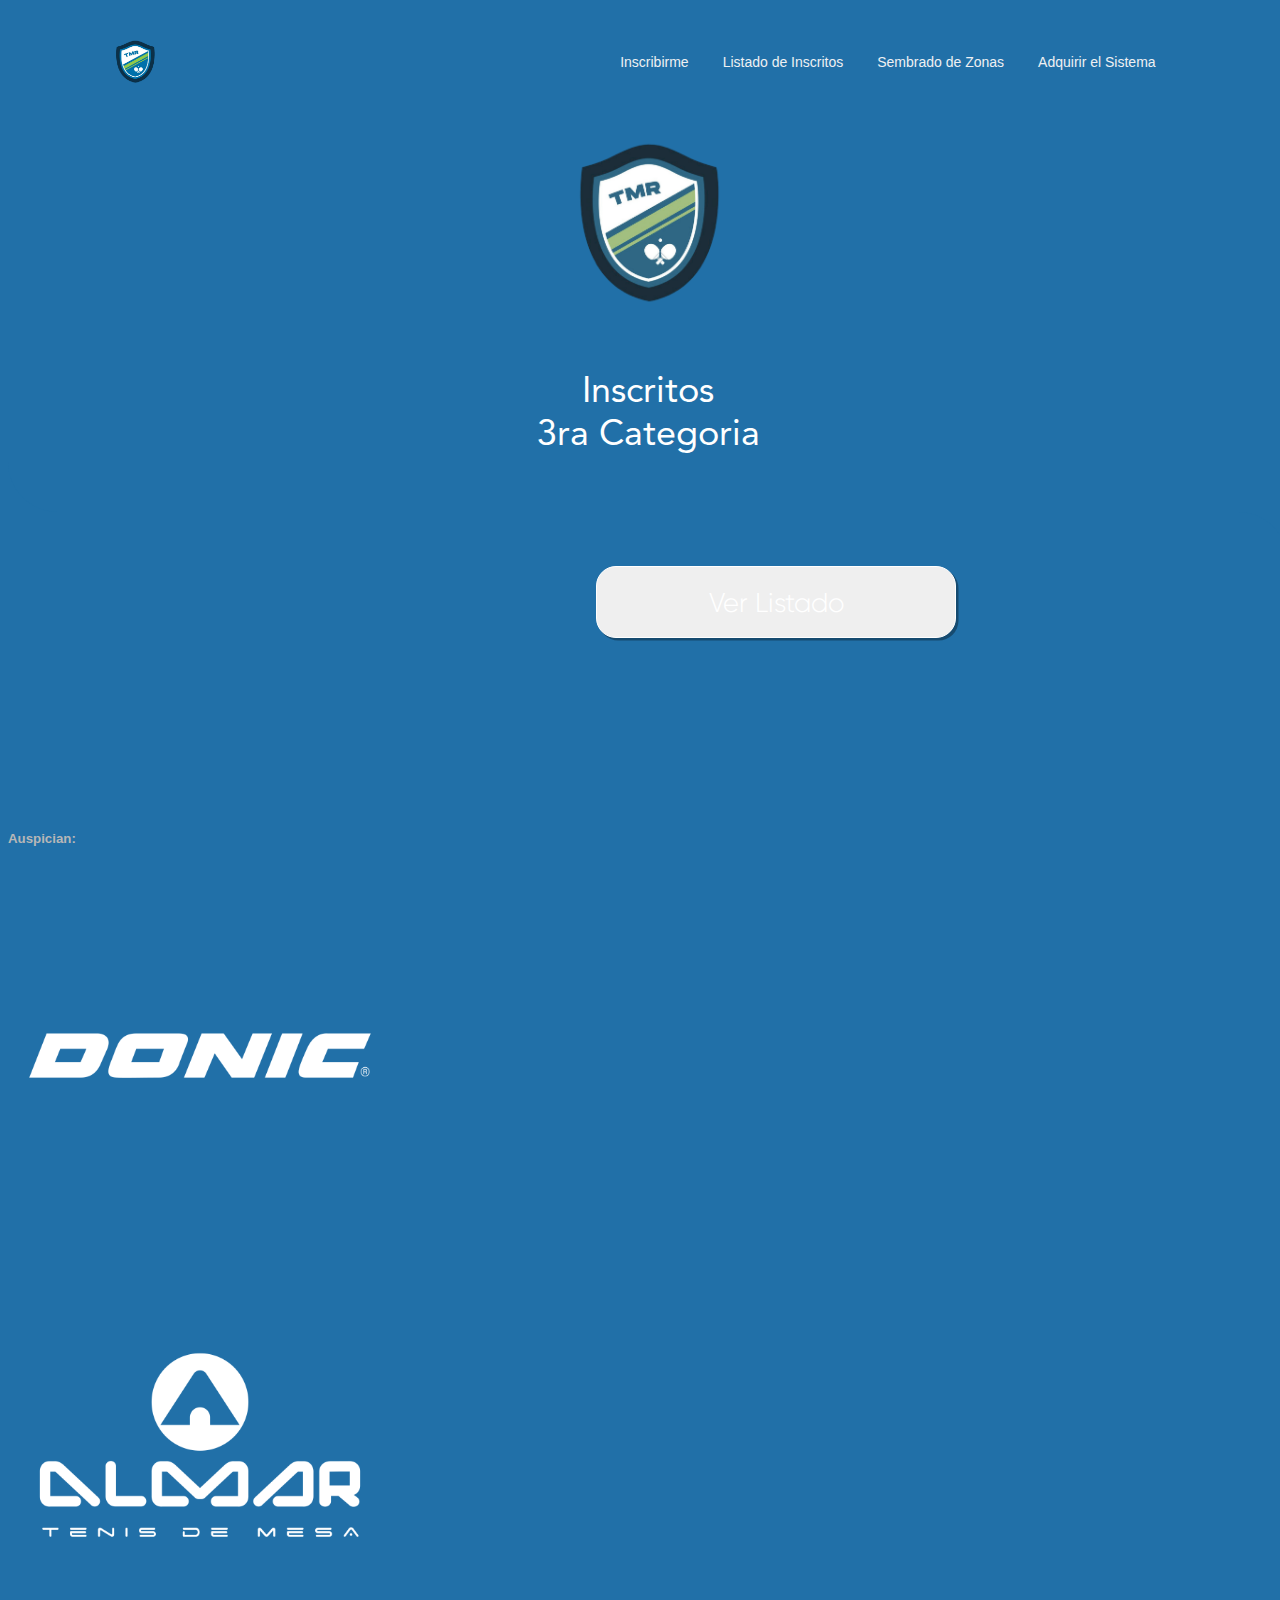
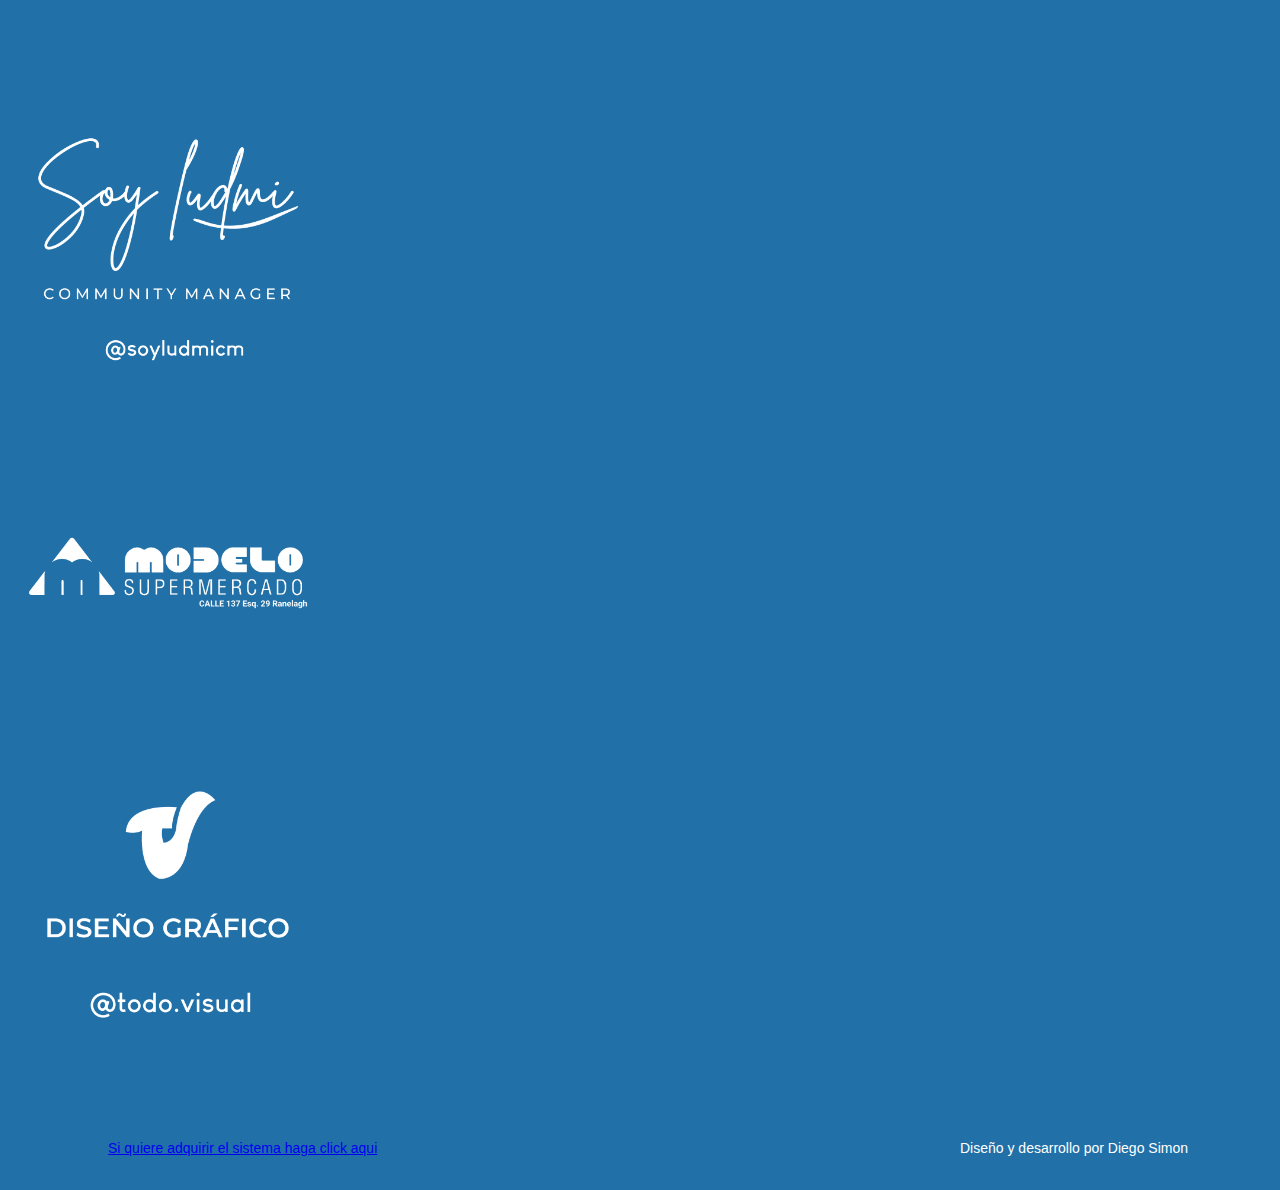
<file: pages/Listado2.html>
<!DOCTYPE html>
<html lang="en">
<head>
    <meta charset="UTF-8">
    <meta http-equiv="X-UA-Compatible" content="IE=edge">
    <meta name="viewport" content="width=device-width, initial-scale=1.0">
    <link rel="stylesheet" href="https://cdn.lineicons.com/2.0/LineIcons.css">
    <link href='https://unpkg.com/boxicons@2.0.9/css/boxicons.min.css' rel='stylesheet'>
    <link href="https://cdn.jsdelivr.net/npm/bootstrap@5.1.1/dist/css/bootstrap.min.css" rel="stylesheet" integrity="sha384-F3w7mX95PdgyTmZZMECAngseQB83DfGTowi0iMjiWaeVhAn4FJkqJByhZMI3AhiU" crossorigin="anonymous">
    <link rel="stylesheet" href="../css/styleZLComputer.css">
    <link rel="stylesheet" href="../css/styleZLPhone.css">
    <script src="https://cdn.lordicon.com/libs/mssddfmo/lord-icon-2.1.0.js"></script>

    <title>Listado</title>
    
    <script>
      var script_url = "https://script.google.com/macros/s/AKfycby-9RNbo1OmpmlDHb8YlQeT119UC17n86MdULbZ5zKFI3Jug50/exec";
  
   // print the returned data
  function ctrlq(e) {


	$("#re").html(e.result);
	$("#re").css("visibility","visible");
	read_value();

  }




function read_value() {
  
  $("#re").css("visibility","hidden");
  $("#sponsor").css("display","none");
  
   document.getElementById("loader").style.visibility = "visible";
   document.getElementById("loader").style.height = "10vh";
  
  var url = script_url+"?action=read";
  
  $.getJSON(url, function (json) {

// Set the variables from the results array




    // CREATE DYNAMIC TABLE.
    var table = document.createElement("table");



    var header = table.createTHead();
    var row = header.insertRow(0);
var cell0 = row.insertCell(0);
    var cell1 = row.insertCell(1);
    var cell2 = row.insertCell(2);
var cell3 = row.insertCell(3);
var nro = 1;
cell0.innerHTML = "<bdi>N°</bdi>";
    cell1.innerHTML = "<bdi>Nombre y Apellido</bdi>";
cell2.innerHTML = "<bdi>Perfil TMT</bdi>";

  
    for (var i = 1; i < json.records.length; i++) {

      if (json.records[i-1].CATEGORIAS.includes('3ra') && nro < 43 && json.records[i-1].PUNTAJETMT > -1) {

        tr = table.insertRow(-1);
                var tabCell = tr.insertCell(-1);
        tabCell.innerHTML = nro;
                tabCell = tr.insertCell(-1);
                tabCell.innerHTML = json.records[i-1].NOMBRES;
        tabCell = tr.insertCell(-1);
        var perfil = "https://www.tenisdemesaparatodos.com/jugadores_ficha.asp?codigo=";
        var link = perfil.concat("",json.records[i-1].CODIGOTMT) ;
                tabCell.innerHTML = "<a href= \" "+link+" \" target=\"_blank\" >Ver Perfil</a>";
        nro = nro + 1;
      }
      else if(json.records[i-1].CATEGORIAS.includes('3ra') && nro == 43 && json.records[i-1].PUNTAJETMT > -1){

        tr = table.insertRow(-1);
        var tabCell = tr.insertCell(-1);
        tabCell.innerHTML = "<bdo></bdo>";
                tabCell = tr.insertCell(-1);
        tabCell.innerHTML = "<bdo></bdo>";
        tabCell = tr.insertCell(-1);
        tabCell.innerHTML = "<bdo></bdo>";

        tr = table.insertRow(-1);
        tabCell = tr.insertCell(-1);
        tabCell.innerHTML = "<bdi>&nbsp</bdi>";
                tabCell = tr.insertCell(-1);
        tabCell.innerHTML = "<bdi>&nbsp</bdi>";
        tabCell = tr.insertCell(-1);
        tabCell.innerHTML = "<bdi>&nbsp</bdi>";
        tr = table.insertRow(-1);
        tabCell = tr.insertCell(-1);
        tabCell.innerHTML = "<bdi>&nbsp</bdi>";
                tabCell = tr.insertCell(-1);
        tabCell.innerHTML = "<bdi>LISTA DE ESPERA</bdi>";
        tabCell = tr.insertCell(-1);
        tabCell.innerHTML = "<bdi>&nbsp</bdi>";
        tr = table.insertRow(-1);
                tabCell = tr.insertCell(-1);
        tabCell.innerHTML = nro;
                tabCell = tr.insertCell(-1);
                tabCell.innerHTML = json.records[i-1].NOMBRES;
        tabCell = tr.insertCell(-1);
        var perfil = "https://www.tenisdemesaparatodos.com/jugadores_ficha.asp?codigo=";
        var link = perfil.concat("",json.records[i-1].CODIGOTMT) ;
                tabCell.innerHTML = "<a href= \" "+link+" \">Ver Perfil</a>";
        nro = nro + 1;
      }
      else if (json.records[i-1].CATEGORIAS.includes('3ra') && nro > 43 && json.records[i-1].PUNTAJETMT > -1){
        tr = table.insertRow(-1);
                var tabCell = tr.insertCell(-1);
        tabCell.innerHTML = nro;
                tabCell = tr.insertCell(-1);
                tabCell.innerHTML = json.records[i-1].NOMBRES;
        tabCell = tr.insertCell(-1);
        var perfil = "https://www.tenisdemesaparatodos.com/jugadores_ficha.asp?codigo=";
        var link = perfil.concat("",json.records[i-1].CODIGOTMT) ;
                tabCell.innerHTML = "<a href= \" "+link+" \">Ver Perfil</a>";
        nro = nro + 1;
      }
    }


        // FINALLY ADD THE NEWLY CREATED TABLE WITH JSON DATA TO A CONTAINER.
        var divContainer = document.getElementById("showData");
        divContainer.innerHTML = "";
        divContainer.appendChild(table);
        document.getElementById("loader").style.visibility = "hidden";
    document.getElementById("loader").style.height = "0vh";



    $("#loader").css("visibility","visible");
    $("#loader").css("display","none");
    
    
    });
  }
    </script>
    <style>
      @font-face {
          font-family: "Gilroy";
          src: url("../Fonts/Gilroy-FREE/Gilroy-Light.otf");
        }
        @font-face {
        font-family: "GilroyEB";
        src: url("../Fonts/Gilroy-FREE/Gilroy-ExtraBold.otf");
      }
      table, th, td
      {
        
          margin:2vh 0;
         
          font:1.8vh "Gilroy";
      }
      td{
        text-align: left;
        padding:2vh 1vh;
      }
      th {
          font-weight:bold;
          font-family: 'Poppins';
      }
      thead{
        text-align: center;
      }
      bdi{
        font-size: 2.5vh;
        font-weight:bold;
        font-family: "GilroyEB";
      }
  #loader, #loader2 {
  visibility:hidden;
  }

  @media(min-width: 767px){
          table{
        
            color:#dfe0e2;
          }
  }
  
  </style>

</head>
<body>
    
    
  <div class="phoneContender">

    <div class="topborder">
      <div class="glass">
        
        <div class="contenedor menucomp">
          <div class="navbares">
              <img src="../photos/TMRLogoTransparente.png" class="logo">
              <nav>
                  <ul>
                      <li><a href="Inscribirme.html">Inscribirme</a></li>
                      <li><a href="MenuLis.html">Listado de Inscritos</a></li>
                      <li><a href="MenuZon.html">Sembrado de Zonas</a></li>
                      <li><a href="https://wa.link/4o7d77">Adquirir el Sistema</a></li>
                  </ul>
              </nav>
          </div>
        </div>

        <div class="encabeza2">
          <img src="../photos/TMRLogoTransparente.png" style=" filter: grayscale(50%); width: 20vh; height: 20vh; margin-top: 2vh; margin-bottom: 2vh;" class="controller">
          <p>Inscritos <br> 3ra Categoria</p>
        </div>
        
      </div>
    </div>
    
    <div class="bottomborder">
      <div class="glass2">
        
        <div class="saitContent">
          <div align="center">
            <input id="b1" type="button" onclick="read_value()"class="btn" value="Ver Listado" />
            <input id="final" type="button" onclick="read_value()"class="btn" style="display: none;" value="Actualizar Listado" />
            <div id="showData"></div>
            <div id="loader"><img src="../photos/icons/loading.gif" alt="" style="height: 90px; width: 90px;"></div>
          </div>
        </div>
        
        <div class="container-fluid text-center auspi" style="margin-top: 5vh;">
          <h5 style="color:#b7b7b7; padding-top: 3vh;">Auspician:</h5>
          <div class="row justify-content-center align-items-center" style="margin-bottom:5vh">
            <div class="col-5 text-center">
              <a href="https://linktr.ee/donic.argentina">
                <img class="imgAus" src="../photos/donicLogo.png" alt="">
              </a>
            </div>
            <div class="col-5 text-center">
              <a href="https://www.almartenisdemesa.com.ar/">
                <img class="imgAus" src="../photos/almarLogo.png" alt="">
              </a>
            </div>
          </div>
    
          <div class="row justify-content-center align-items-center">
            <div class="col-4 text-center">
              <a href="https://www.instagram.com/soyludmicm/">
                <img class="imgAus2" src="../photos/soyLudmiLogo.png" alt="">
              </a>
            </div>
            <div class="col-4 text-center">
              <a href="https://www.facebook.com/supermercadomodelo1/">
                <img class="imgAus2 text-center" src="../photos/supermercadoModeloLogo.png" alt="">
              </a>
            </div>
            <div class="col-4 text-center">
              <a href="https://www.instagram.com/todo.visual/">
                <img class="imgAus2 text-center" src="../photos/todoVisualLogo.png" alt="">
              </a>
            </div>
          </div>
      </div>

        <section id="foot" class="footer">
          <p class="text"><a  href="https://wa.link/4o7d77">Si quiere adquirir el sistema haga click aqui</a></p>
          <p class="text">Diseño y desarrollo por Diego Simon</p>
        </section>

        <div class="navBottom">
          <nav>
              <ul><li><a href="../index.html"><i class="lni lni-home"></i></a></li></ul>
              <ul><li><a href="MenuLis.html" class="active"><i class="lni lni-radio-button"></i></a></li></ul>
              <ul><li><a href="Inscribirme.html"><i class="lni lni-circle-plus"></i></a></li></ul>
              <ul><li><a href="MenuZon.html"><i class='bx bx-sitemap'></i></a></li></ul>
              <ul><li><a href="FAQ.html"><i class="lni lni-question-circle"></i></a></li></ul>
              
              
              <div class="tubelight">
                      <div class="light-ray"></div>
                  </div>
          
          </nav>
        </div>
      </div>
    </div>
    
    
    
  </div>


    
    
    

    <script>

        console.clear();
        const uls = document.querySelectorAll("nav ul");
        const links = [...document.querySelectorAll("nav a")];
        const light = document.querySelector("nav .tubelight");
        let activeIndex = 0;
        let currentIndex = 0;
        let increment = 1;
        links.forEach((link, index) => 
        {
            if (links[index].classList.contains("active"))
            {
                light.style.left = `${links[index].offsetLeft + light.offsetWidth / 4}px`;
            }
            link.addEventListener("click", (e) => 
            {
                activeIndex = index;
                let t = setInterval(() => 
                {
                    if (activeIndex > currentIndex) increment = 1;
                    else if (activeIndex < currentIndex) increment = -1;
                    currentIndex += increment;
        
                    links[currentIndex].classList.add("active");
                    if (currentIndex != -1)
                        links[currentIndex - increment].classList.remove("active");
        
                    if (currentIndex == activeIndex) 
                    {
                        e.target.classList.add("active");
                        increment = 0;
                        clearInterval(t);
                    }
                }, 50);
                light.style.left = `${e.target.offsetLeft + light.offsetWidth / 4}px`;
            });
        });
        
        
        
        
    </script> 
    <script src="https://code.jquery.com/jquery-3.2.1.js"></script>
    <script type="text/javascript">
    $(document).ready(function(){
        $("#b1").on('click', function() {
            $("#b1").hide();
            $("#final").show();
            return false;
        });
  
    });
    $(document).ready(function(){
        $(".b12").on('click', function() {
            $(".b12").hide();
            $(".final2").show();
            return false;
        });
  
    });
    </script>

</body>
</html>
</file>
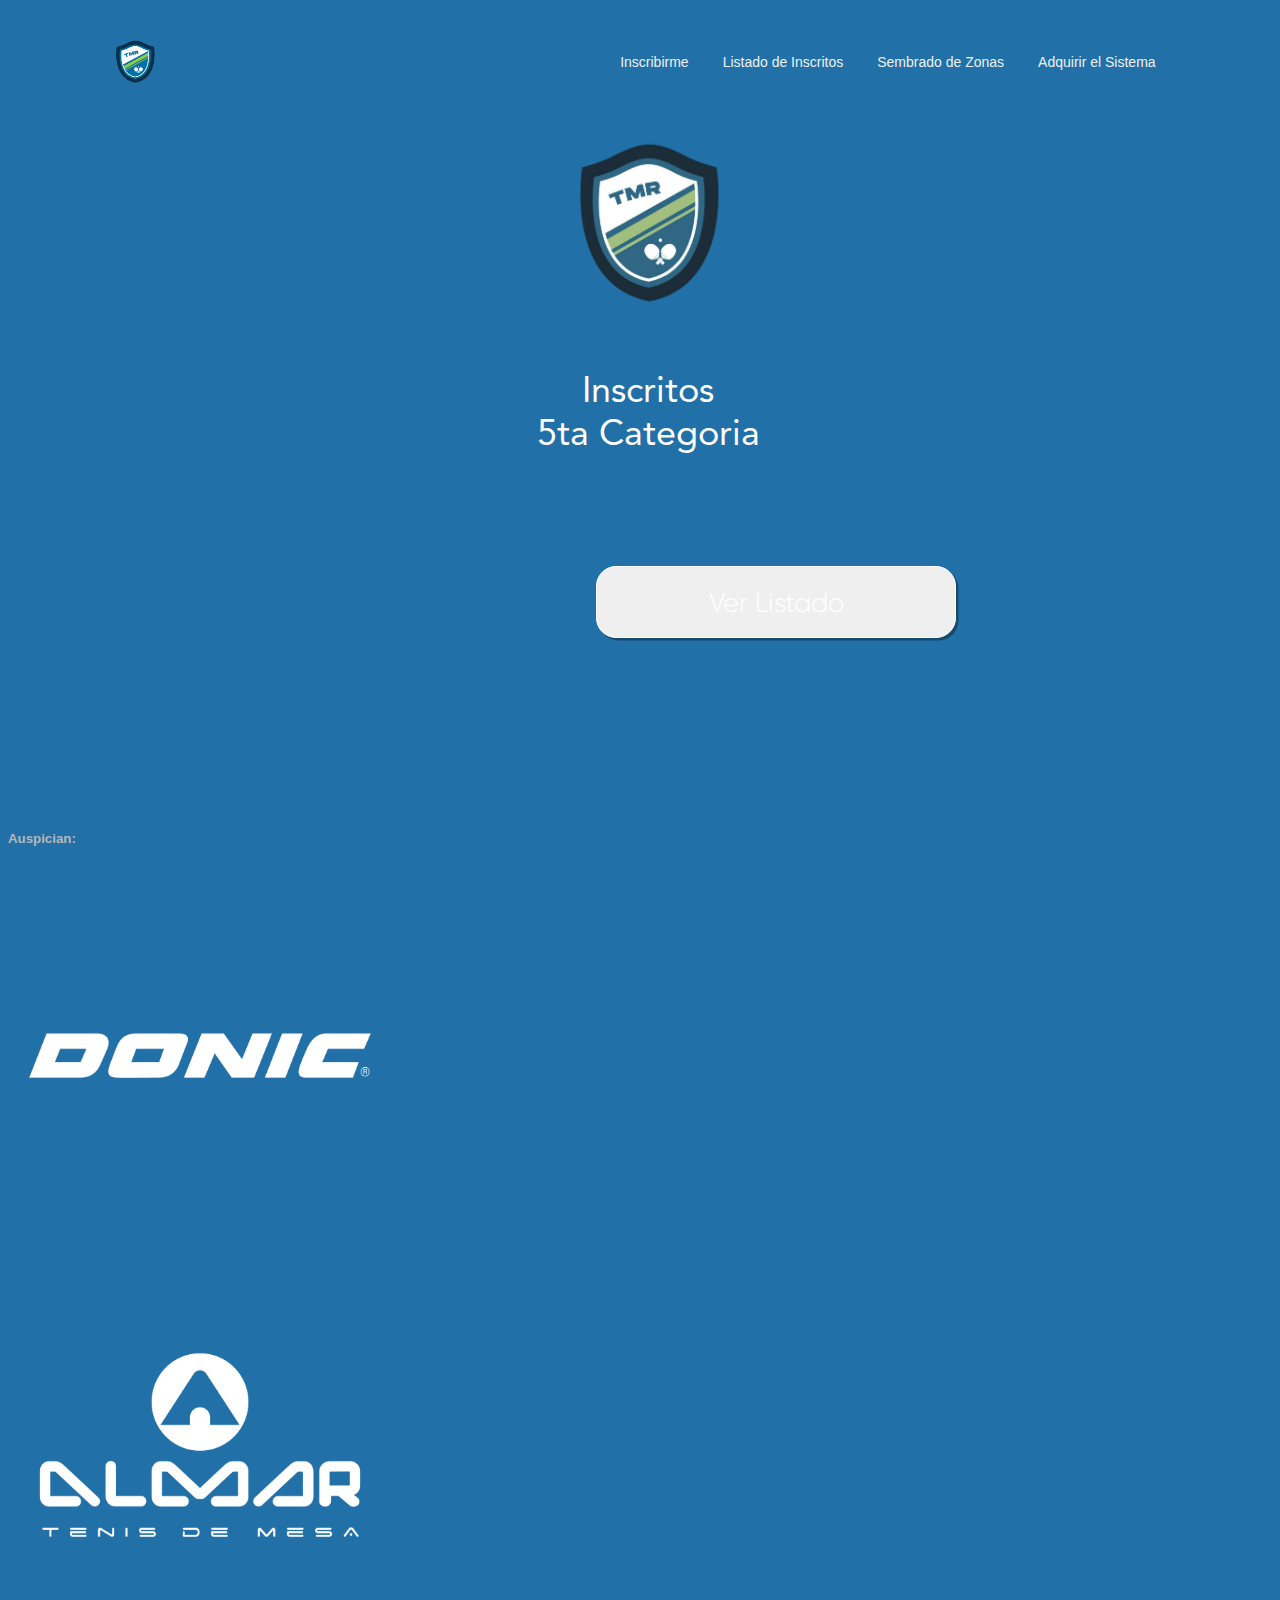
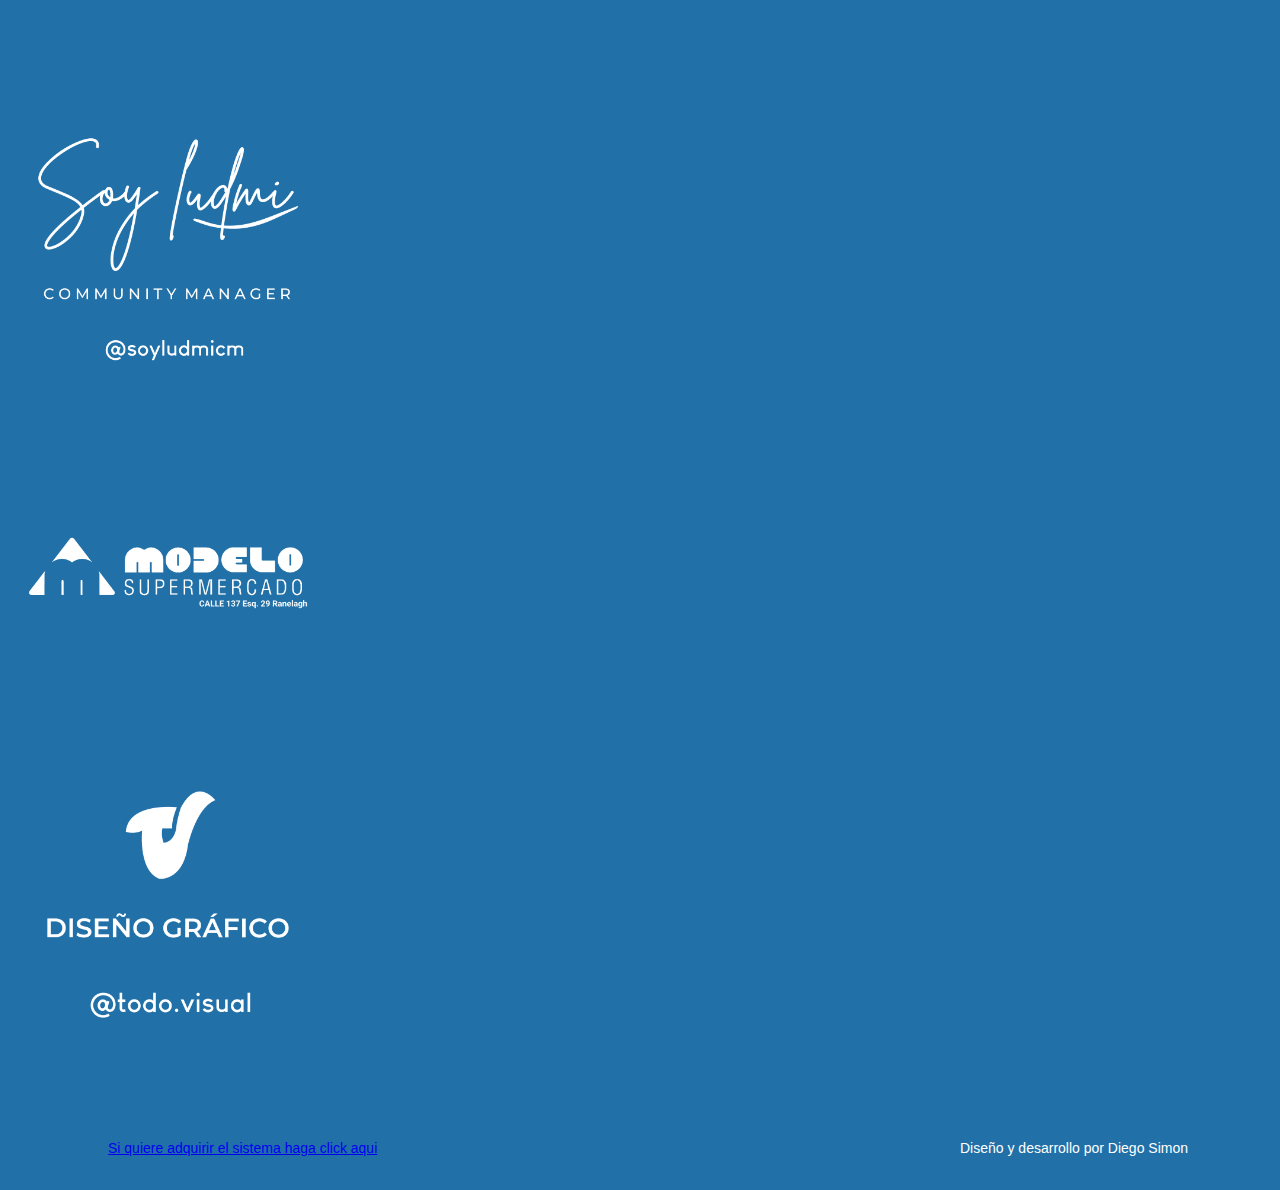
<file: pages/Listado3.html>
<!DOCTYPE html>
<html lang="en">
<head>
    <meta charset="UTF-8">
    <meta http-equiv="X-UA-Compatible" content="IE=edge">
    <meta name="viewport" content="width=device-width, initial-scale=1.0">
    <link rel="stylesheet" href="https://cdn.lineicons.com/2.0/LineIcons.css">
    <link href='https://unpkg.com/boxicons@2.0.9/css/boxicons.min.css' rel='stylesheet'>
    <link href="https://cdn.jsdelivr.net/npm/bootstrap@5.1.1/dist/css/bootstrap.min.css" rel="stylesheet" integrity="sha384-F3w7mX95PdgyTmZZMECAngseQB83DfGTowi0iMjiWaeVhAn4FJkqJByhZMI3AhiU" crossorigin="anonymous">
    <link rel="stylesheet" href="../css/styleZLComputer.css">
    <link rel="stylesheet" href="../css/styleZLPhone.css">
    <script src="https://cdn.lordicon.com/libs/mssddfmo/lord-icon-2.1.0.js"></script>

    <title>Listado</title>
    
    <script>
      var script_url = "https://script.google.com/macros/s/AKfycby-9RNbo1OmpmlDHb8YlQeT119UC17n86MdULbZ5zKFI3Jug50/exec";
  
   // print the returned data
  function ctrlq(e) {


	$("#re").html(e.result);
	$("#re").css("visibility","visible");
	read_value();

  }




function read_value() {
  
  $("#re").css("visibility","hidden");
  $("#sponsor").css("display","none");
  
   document.getElementById("loader").style.visibility = "visible";
   document.getElementById("loader").style.height = "10vh";
  
  var url = script_url+"?action=read";
  
  $.getJSON(url, function (json) {

// Set the variables from the results array




    // CREATE DYNAMIC TABLE.
    var table = document.createElement("table");



    var header = table.createTHead();
    var row = header.insertRow(0);
var cell0 = row.insertCell(0);
    var cell1 = row.insertCell(1);
    var cell2 = row.insertCell(2);
var cell3 = row.insertCell(3);
var nro = 1;
cell0.innerHTML = "<bdi>N°</bdi>";
    cell1.innerHTML = "<bdi>Nombre y Apellido</bdi>";
cell2.innerHTML = "<bdi>Perfil TMT</bdi>";

  
    for (var i = 1; i < json.records.length; i++) {

      if (json.records[i-1].CATEGORIAS.includes('5ta') && nro < 43 && json.records[i-1].PUNTAJETMT > -1) {

        tr = table.insertRow(-1);
                var tabCell = tr.insertCell(-1);
        tabCell.innerHTML = nro;
                tabCell = tr.insertCell(-1);
                tabCell.innerHTML = json.records[i-1].NOMBRES;
        tabCell = tr.insertCell(-1);
        var perfil = "https://www.tenisdemesaparatodos.com/jugadores_ficha.asp?codigo=";
        var link = perfil.concat("",json.records[i-1].CODIGOTMT) ;
                tabCell.innerHTML = "<a href= \" "+link+" \" target=\"_blank\" >Ver Perfil</a>";
        nro = nro + 1;
      }
      else if(json.records[i-1].CATEGORIAS.includes('5ta') && nro == 43 && json.records[i-1].PUNTAJETMT > -1){

        tr = table.insertRow(-1);
        var tabCell = tr.insertCell(-1);
        tabCell.innerHTML = "<bdo></bdo>";
                tabCell = tr.insertCell(-1);
        tabCell.innerHTML = "<bdo></bdo>";
        tabCell = tr.insertCell(-1);
        tabCell.innerHTML = "<bdo></bdo>";

        tr = table.insertRow(-1);
        tabCell = tr.insertCell(-1);
        tabCell.innerHTML = "<bdi>&nbsp</bdi>";
                tabCell = tr.insertCell(-1);
        tabCell.innerHTML = "<bdi>&nbsp</bdi>";
        tabCell = tr.insertCell(-1);
        tabCell.innerHTML = "<bdi>&nbsp</bdi>";
        tr = table.insertRow(-1);
        tabCell = tr.insertCell(-1);
        tabCell.innerHTML = "<bdi>&nbsp</bdi>";
                tabCell = tr.insertCell(-1);
        tabCell.innerHTML = "<bdi>LISTA DE ESPERA</bdi>";
        tabCell = tr.insertCell(-1);
        tabCell.innerHTML = "<bdi>&nbsp</bdi>";
        tr = table.insertRow(-1);
                tabCell = tr.insertCell(-1);
        tabCell.innerHTML = nro;
                tabCell = tr.insertCell(-1);
                tabCell.innerHTML = json.records[i-1].NOMBRES;
        tabCell = tr.insertCell(-1);
        var perfil = "https://www.tenisdemesaparatodos.com/jugadores_ficha.asp?codigo=";
        var link = perfil.concat("",json.records[i-1].CODIGOTMT) ;
                tabCell.innerHTML = "<a href= \" "+link+" \">Ver Perfil</a>";
        nro = nro + 1;
      }
      else if (json.records[i-1].CATEGORIAS.includes('5ta') && nro > 43 && json.records[i-1].PUNTAJETMT > -1){
        tr = table.insertRow(-1);
                var tabCell = tr.insertCell(-1);
        tabCell.innerHTML = nro;
                tabCell = tr.insertCell(-1);
                tabCell.innerHTML = json.records[i-1].NOMBRES;
        tabCell = tr.insertCell(-1);
        var perfil = "https://www.tenisdemesaparatodos.com/jugadores_ficha.asp?codigo=";
        var link = perfil.concat("",json.records[i-1].CODIGOTMT) ;
                tabCell.innerHTML = "<a href= \" "+link+" \">Ver Perfil</a>";
        nro = nro + 1;
      }
    }


        // FINALLY ADD THE NEWLY CREATED TABLE WITH JSON DATA TO A CONTAINER.
        var divContainer = document.getElementById("showData");
        divContainer.innerHTML = "";
        divContainer.appendChild(table);
        document.getElementById("loader").style.visibility = "hidden";
    document.getElementById("loader").style.height = "0vh";



    $("#loader").css("visibility","visible");
    $("#loader").css("display","none");
    
    
    });
  }
    </script>
    <style>
      @font-face {
          font-family: "Gilroy";
          src: url("../Fonts/Gilroy-FREE/Gilroy-Light.otf");
        }
        @font-face {
        font-family: "GilroyEB";
        src: url("../Fonts/Gilroy-FREE/Gilroy-ExtraBold.otf");
      }
      table, th, td
      {
        
          margin:2vh 0;
         
          font:1.8vh "Gilroy";
      }
      td{
        text-align: left;
        padding:2vh 1vh;
      }
      th {
          font-weight:bold;
          font-family: 'Poppins';
      }
      thead{
        text-align: center;
      }
      bdi{
        font-size: 2.5vh;
        font-weight:bold;
        font-family: "GilroyEB";
      }
  #loader, #loader2 {
  visibility:hidden;
  }

  @media(min-width: 767px){
          table{
        
            color:#dfe0e2;
          }
  }
  
  </style>

</head>
<body>
    
    
  <div class="phoneContender">

    <div class="topborder">
      <div class="glass">
        
        <div class="contenedor menucomp">
          <div class="navbares">
              <img src="../photos/TMRLogoTransparente.png" class="logo">
              <nav>
                  <ul>
                      <li><a href="Inscribirme.html">Inscribirme</a></li>
                      <li><a href="MenuLis.html">Listado de Inscritos</a></li>
                      <li><a href="MenuZon.html">Sembrado de Zonas</a></li>
                      <li><a href="https://wa.link/4o7d77">Adquirir el Sistema</a></li>
                  </ul>
              </nav>
          </div>
        </div>

        <div class="encabeza2">
          <img src="../photos/TMRLogoTransparente.png" style=" filter: grayscale(50%); width: 20vh; height: 20vh; margin-top: 2vh; margin-bottom: 2vh;" class="controller">
          <p>Inscritos <br> 5ta Categoria</p>
        </div>
        
      </div>
    </div>
    
    <div class="bottomborder">
      <div class="glass2">
        
        <div class="saitContent">
          <div align="center">
            <input id="b1" type="button" onclick="read_value()"class="btn" value="Ver Listado" />
            <input id="final" type="button" onclick="read_value()"class="btn" style="display: none;" value="Actualizar Listado" />
            <div id="showData"></div>
            <div id="loader"><img src="../photos/icons/loading.gif" alt="" style="height: 90px; width: 90px;"></div>
          </div>
        </div>
        
        <div class="container-fluid text-center auspi" style="margin-top: 5vh;">
          <h5 style="color:#b7b7b7; padding-top: 3vh;">Auspician:</h5>
          <div class="row justify-content-center align-items-center" style="margin-bottom:5vh">
            <div class="col-5 text-center">
              <a href="https://linktr.ee/donic.argentina">
                <img class="imgAus" src="../photos/donicLogo.png" alt="">
              </a>
            </div>
            <div class="col-5 text-center">
              <a href="https://www.almartenisdemesa.com.ar/">
                <img class="imgAus" src="../photos/almarLogo.png" alt="">
              </a>
            </div>
          </div>
    
          <div class="row justify-content-center align-items-center">
            <div class="col-4 text-center">
              <a href="https://www.instagram.com/soyludmicm/">
                <img class="imgAus2" src="../photos/soyLudmiLogo.png" alt="">
              </a>
            </div>
            <div class="col-4 text-center">
              <a href="https://www.facebook.com/supermercadomodelo1/">
                <img class="imgAus2 text-center" src="../photos/supermercadoModeloLogo.png" alt="">
              </a>
            </div>
            <div class="col-4 text-center">
              <a href="https://www.instagram.com/todo.visual/">
                <img class="imgAus2 text-center" src="../photos/todoVisualLogo.png" alt="">
              </a>
            </div>
          </div>
      </div>

        <section id="foot" class="footer">
          <p class="text"><a  href="https://wa.link/4o7d77">Si quiere adquirir el sistema haga click aqui</a></p>
          <p class="text">Diseño y desarrollo por Diego Simon</p>
        </section>

        <div class="navBottom">
          <nav>
              <ul><li><a href="../index.html"><i class="lni lni-home"></i></a></li></ul>
              <ul><li><a href="MenuLis.html" class="active"><i class="lni lni-radio-button"></i></a></li></ul>
              <ul><li><a href="Inscribirme.html"><i class="lni lni-circle-plus"></i></a></li></ul>
              <ul><li><a href="MenuZon.html"><i class='bx bx-sitemap'></i></a></li></ul>
              <ul><li><a href="FAQ.html"><i class="lni lni-question-circle"></i></a></li></ul>
              
              
              <div class="tubelight">
                      <div class="light-ray"></div>
                  </div>
          
          </nav>
        </div>
      </div>
    </div>
    
    
    
  </div>


    
    
    

    <script>

        console.clear();
        const uls = document.querySelectorAll("nav ul");
        const links = [...document.querySelectorAll("nav a")];
        const light = document.querySelector("nav .tubelight");
        let activeIndex = 0;
        let currentIndex = 0;
        let increment = 1;
        links.forEach((link, index) => 
        {
            if (links[index].classList.contains("active"))
            {
                light.style.left = `${links[index].offsetLeft + light.offsetWidth / 4}px`;
            }
            link.addEventListener("click", (e) => 
            {
                activeIndex = index;
                let t = setInterval(() => 
                {
                    if (activeIndex > currentIndex) increment = 1;
                    else if (activeIndex < currentIndex) increment = -1;
                    currentIndex += increment;
        
                    links[currentIndex].classList.add("active");
                    if (currentIndex != -1)
                        links[currentIndex - increment].classList.remove("active");
        
                    if (currentIndex == activeIndex) 
                    {
                        e.target.classList.add("active");
                        increment = 0;
                        clearInterval(t);
                    }
                }, 50);
                light.style.left = `${e.target.offsetLeft + light.offsetWidth / 4}px`;
            });
        });
        
        
        
        
    </script> 
    <script src="https://code.jquery.com/jquery-3.2.1.js"></script>
    <script type="text/javascript">
    $(document).ready(function(){
        $("#b1").on('click', function() {
            $("#b1").hide();
            $("#final").show();
            return false;
        });
  
    });
    $(document).ready(function(){
        $(".b12").on('click', function() {
            $(".b12").hide();
            $(".final2").show();
            return false;
        });
  
    });
    </script>

</body>
</html>
</file>
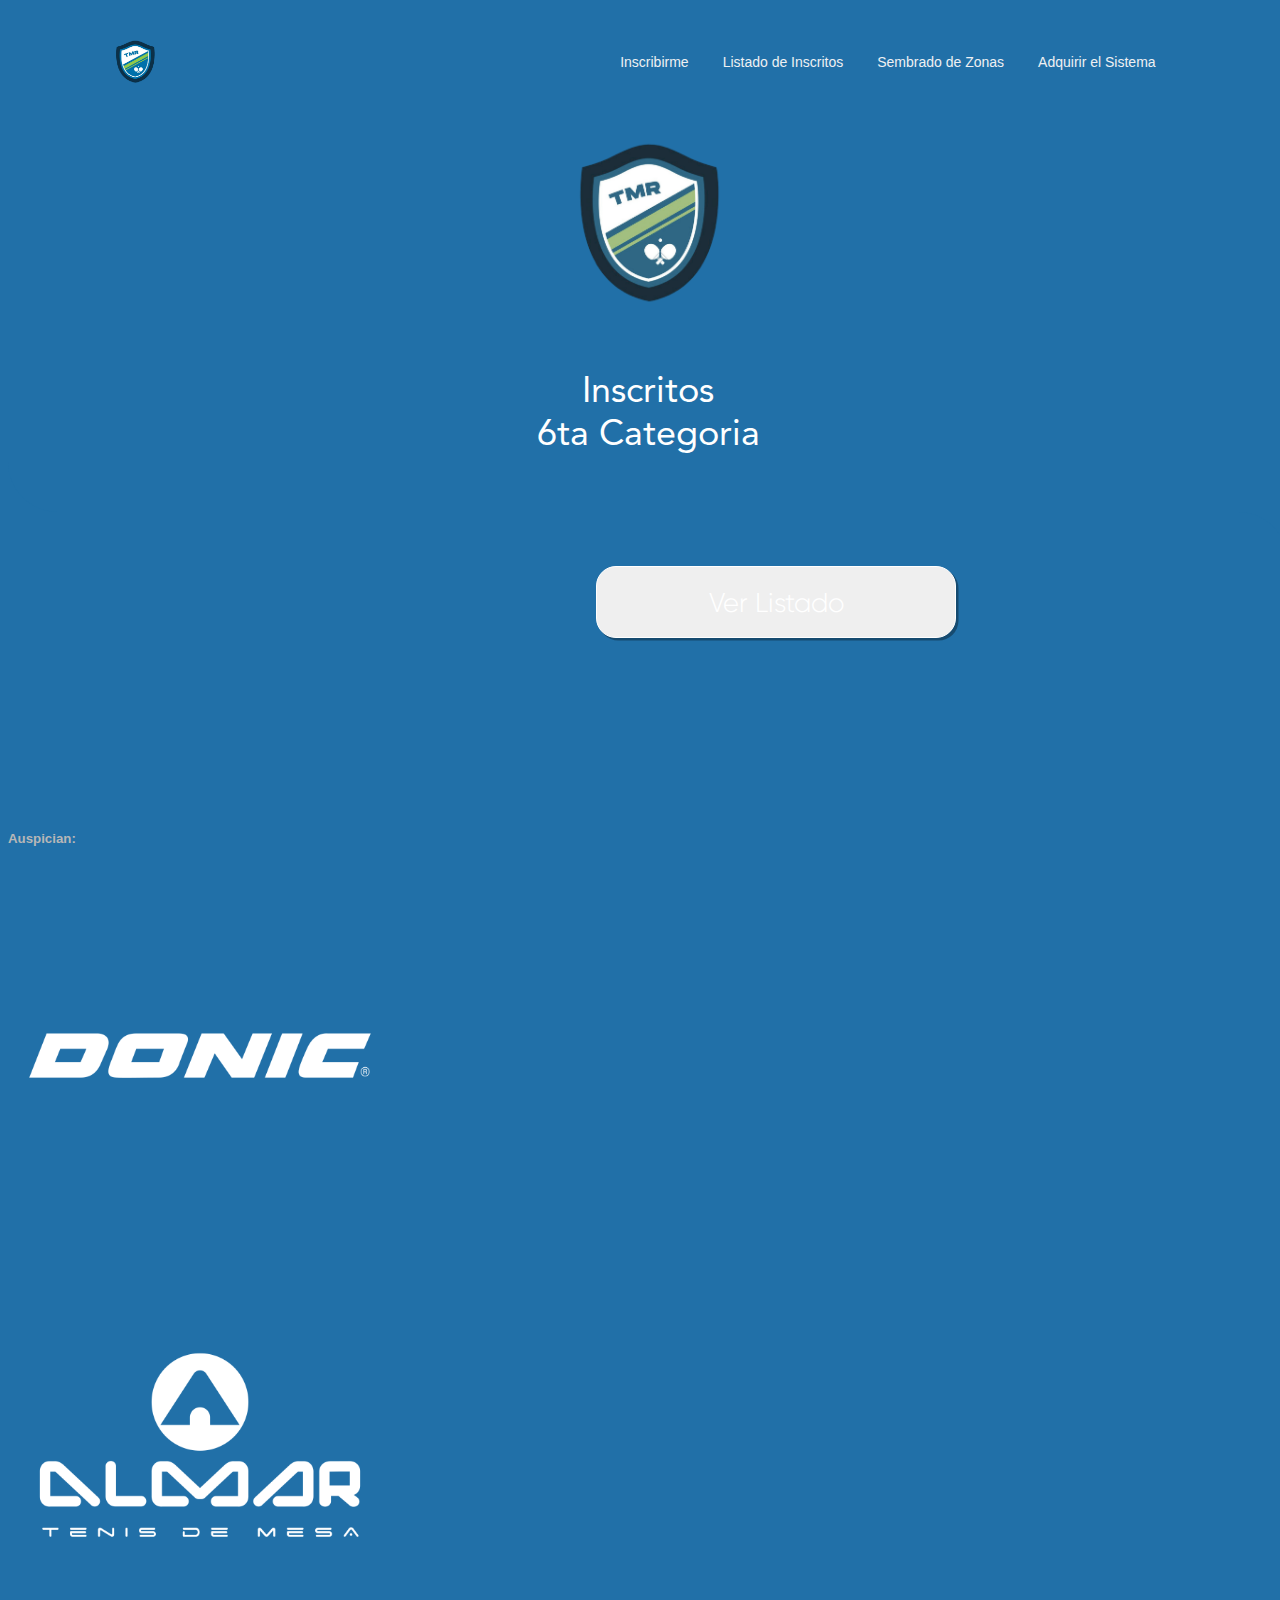
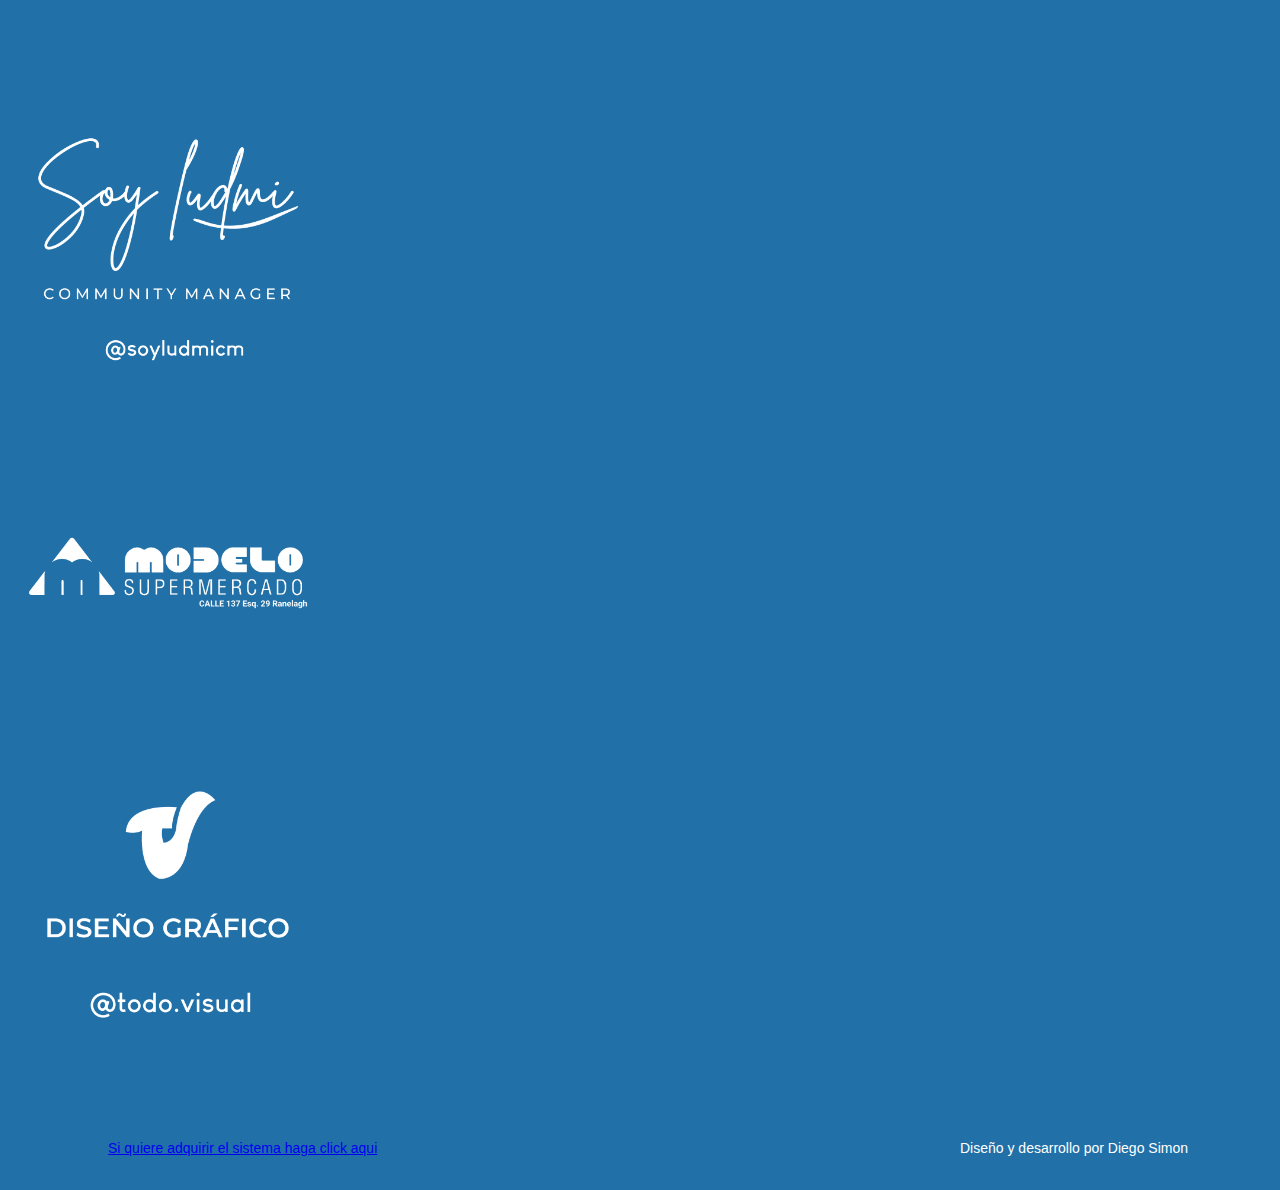
<file: pages/Listado4.html>
<!DOCTYPE html>
<html lang="en">
<head>
    <meta charset="UTF-8">
    <meta http-equiv="X-UA-Compatible" content="IE=edge">
    <meta name="viewport" content="width=device-width, initial-scale=1.0">
    <link rel="stylesheet" href="https://cdn.lineicons.com/2.0/LineIcons.css">
    <link href='https://unpkg.com/boxicons@2.0.9/css/boxicons.min.css' rel='stylesheet'>
    <link href="https://cdn.jsdelivr.net/npm/bootstrap@5.1.1/dist/css/bootstrap.min.css" rel="stylesheet" integrity="sha384-F3w7mX95PdgyTmZZMECAngseQB83DfGTowi0iMjiWaeVhAn4FJkqJByhZMI3AhiU" crossorigin="anonymous">
    <link rel="stylesheet" href="../css/styleZLComputer.css">
    <link rel="stylesheet" href="../css/styleZLPhone.css">
    <script src="https://cdn.lordicon.com/libs/mssddfmo/lord-icon-2.1.0.js"></script>

    <title>Listado</title>
    
    <script>
      var script_url = "https://script.google.com/macros/s/AKfycby-9RNbo1OmpmlDHb8YlQeT119UC17n86MdULbZ5zKFI3Jug50/exec";
  
   // print the returned data
  function ctrlq(e) {


	$("#re").html(e.result);
	$("#re").css("visibility","visible");
	read_value();

  }




function read_value() {
  
  $("#re").css("visibility","hidden");
  $("#sponsor").css("display","none");
  
   document.getElementById("loader").style.visibility = "visible";
   document.getElementById("loader").style.height = "10vh";
  
  var url = script_url+"?action=read";
  
  $.getJSON(url, function (json) {

// Set the variables from the results array




    // CREATE DYNAMIC TABLE.
    var table = document.createElement("table");



    var header = table.createTHead();
    var row = header.insertRow(0);
var cell0 = row.insertCell(0);
    var cell1 = row.insertCell(1);
    var cell2 = row.insertCell(2);
var cell3 = row.insertCell(3);
var nro = 1;
cell0.innerHTML = "<bdi>N°</bdi>";
    cell1.innerHTML = "<bdi>Nombre y Apellido</bdi>";
cell2.innerHTML = "<bdi>Perfil TMT</bdi>";

  
    for (var i = 1; i < json.records.length; i++) {

      if (json.records[i-1].CATEGORIAS.includes('6ta') && nro < 43 && json.records[i-1].PUNTAJETMT > -1) {

        tr = table.insertRow(-1);
                var tabCell = tr.insertCell(-1);
        tabCell.innerHTML = nro;
                tabCell = tr.insertCell(-1);
                tabCell.innerHTML = json.records[i-1].NOMBRES;
        tabCell = tr.insertCell(-1);
        var perfil = "https://www.tenisdemesaparatodos.com/jugadores_ficha.asp?codigo=";
        var link = perfil.concat("",json.records[i-1].CODIGOTMT) ;
                tabCell.innerHTML = "<a href= \" "+link+" \" target=\"_blank\" >Ver Perfil</a>";
        nro = nro + 1;
      }
      else if(json.records[i-1].CATEGORIAS.includes('6ta') && nro == 43 && json.records[i-1].PUNTAJETMT > -1){

        tr = table.insertRow(-1);
        var tabCell = tr.insertCell(-1);
        tabCell.innerHTML = "<bdo></bdo>";
                tabCell = tr.insertCell(-1);
        tabCell.innerHTML = "<bdo></bdo>";
        tabCell = tr.insertCell(-1);
        tabCell.innerHTML = "<bdo></bdo>";

        tr = table.insertRow(-1);
        tabCell = tr.insertCell(-1);
        tabCell.innerHTML = "<bdi>&nbsp</bdi>";
                tabCell = tr.insertCell(-1);
        tabCell.innerHTML = "<bdi>&nbsp</bdi>";
        tabCell = tr.insertCell(-1);
        tabCell.innerHTML = "<bdi>&nbsp</bdi>";
        tr = table.insertRow(-1);
        tabCell = tr.insertCell(-1);
        tabCell.innerHTML = "<bdi>&nbsp</bdi>";
                tabCell = tr.insertCell(-1);
        tabCell.innerHTML = "<bdi>LISTA DE ESPERA</bdi>";
        tabCell = tr.insertCell(-1);
        tabCell.innerHTML = "<bdi>&nbsp</bdi>";
        tr = table.insertRow(-1);
                tabCell = tr.insertCell(-1);
        tabCell.innerHTML = nro;
                tabCell = tr.insertCell(-1);
                tabCell.innerHTML = json.records[i-1].NOMBRES;
        tabCell = tr.insertCell(-1);
        var perfil = "https://www.tenisdemesaparatodos.com/jugadores_ficha.asp?codigo=";
        var link = perfil.concat("",json.records[i-1].CODIGOTMT) ;
                tabCell.innerHTML = "<a href= \" "+link+" \">Ver Perfil</a>";
        nro = nro + 1;
      }
      else if (json.records[i-1].CATEGORIAS.includes('6ta') && nro > 43 && json.records[i-1].PUNTAJETMT > -1){
        tr = table.insertRow(-1);
                var tabCell = tr.insertCell(-1);
        tabCell.innerHTML = nro;
                tabCell = tr.insertCell(-1);
                tabCell.innerHTML = json.records[i-1].NOMBRES;
        tabCell = tr.insertCell(-1);
        var perfil = "https://www.tenisdemesaparatodos.com/jugadores_ficha.asp?codigo=";
        var link = perfil.concat("",json.records[i-1].CODIGOTMT) ;
                tabCell.innerHTML = "<a href= \" "+link+" \">Ver Perfil</a>";
        nro = nro + 1;
      }
    }


        // FINALLY ADD THE NEWLY CREATED TABLE WITH JSON DATA TO A CONTAINER.
        var divContainer = document.getElementById("showData");
        divContainer.innerHTML = "";
        divContainer.appendChild(table);
        document.getElementById("loader").style.visibility = "hidden";
    document.getElementById("loader").style.height = "0vh";



    $("#loader").css("visibility","visible");
    $("#loader").css("display","none");
    
    
    });
  }
    </script>
    <style>
      @font-face {
          font-family: "Gilroy";
          src: url("../Fonts/Gilroy-FREE/Gilroy-Light.otf");
        }
        @font-face {
        font-family: "GilroyEB";
        src: url("../Fonts/Gilroy-FREE/Gilroy-ExtraBold.otf");
      }
      table, th, td
      {
        
          margin:2vh 0;
         
          font:1.8vh "Gilroy";
      }
      td{
        text-align: left;
        padding:2vh 1vh;
      }
      th {
          font-weight:bold;
          font-family: 'Poppins';
      }
      thead{
        text-align: center;
      }
      bdi{
        font-size: 2.5vh;
        font-weight:bold;
        font-family: "GilroyEB";
      }
  #loader, #loader2 {
  visibility:hidden;
  }

  @media(min-width: 767px){
          table{
        
            color:#dfe0e2;
          }
  }
  
  </style>

</head>
<body>
    
    
  <div class="phoneContender">

    <div class="topborder">
      <div class="glass">
        
        <div class="contenedor menucomp">
          <div class="navbares">
              <img src="../photos/TMRLogoTransparente.png" class="logo">
              <nav>
                  <ul>
                      <li><a href="Inscribirme.html">Inscribirme</a></li>
                      <li><a href="MenuLis.html">Listado de Inscritos</a></li>
                      <li><a href="MenuZon.html">Sembrado de Zonas</a></li>
                      <li><a href="https://wa.link/4o7d77">Adquirir el Sistema</a></li>
                  </ul>
              </nav>
          </div>
        </div>

        <div class="encabeza2">
          <img src="../photos/TMRLogoTransparente.png" style=" filter: grayscale(50%); width: 20vh; height: 20vh; margin-top: 2vh; margin-bottom: 2vh;" class="controller">
          <p>Inscritos <br> 6ta Categoria</p>
        </div>
        
      </div>
    </div>
    
    <div class="bottomborder">
      <div class="glass2">
        
        <div class="saitContent">
          <div align="center">
            <input id="b1" type="button" onclick="read_value()"class="btn" value="Ver Listado" />
            <input id="final" type="button" onclick="read_value()"class="btn" style="display: none;" value="Actualizar Listado" />
            <div id="showData"></div>
            <div id="loader"><img src="../photos/icons/loading.gif" alt="" style="height: 90px; width: 90px;"></div>
          </div>
        </div>
        
        <div class="container-fluid text-center auspi" style="margin-top: 5vh;">
          <h5 style="color:#b7b7b7; padding-top: 3vh;">Auspician:</h5>
          <div class="row justify-content-center align-items-center" style="margin-bottom:5vh">
            <div class="col-5 text-center">
              <a href="https://linktr.ee/donic.argentina">
                <img class="imgAus" src="../photos/donicLogo.png" alt="">
              </a>
            </div>
            <div class="col-5 text-center">
              <a href="https://www.almartenisdemesa.com.ar/">
                <img class="imgAus" src="../photos/almarLogo.png" alt="">
              </a>
            </div>
          </div>
    
          <div class="row justify-content-center align-items-center">
            <div class="col-4 text-center">
              <a href="https://www.instagram.com/soyludmicm/">
                <img class="imgAus2" src="../photos/soyLudmiLogo.png" alt="">
              </a>
            </div>
            <div class="col-4 text-center">
              <a href="https://www.facebook.com/supermercadomodelo1/">
                <img class="imgAus2 text-center" src="../photos/supermercadoModeloLogo.png" alt="">
              </a>
            </div>
            <div class="col-4 text-center">
              <a href="https://www.instagram.com/todo.visual/">
                <img class="imgAus2 text-center" src="../photos/todoVisualLogo.png" alt="">
              </a>
            </div>
          </div>
      </div>

        <section id="foot" class="footer">
          <p class="text"><a  href="https://wa.link/4o7d77">Si quiere adquirir el sistema haga click aqui</a></p>
          <p class="text">Diseño y desarrollo por Diego Simon</p>
        </section>

        <div class="navBottom">
          <nav>
              <ul><li><a href="../index.html"><i class="lni lni-home"></i></a></li></ul>
              <ul><li><a href="MenuLis.html" class="active"><i class="lni lni-radio-button"></i></a></li></ul>
              <ul><li><a href="Inscribirme.html"><i class="lni lni-circle-plus"></i></a></li></ul>
              <ul><li><a href="MenuZon.html"><i class='bx bx-sitemap'></i></a></li></ul>
              <ul><li><a href="FAQ.html"><i class="lni lni-question-circle"></i></a></li></ul>
              
              
              <div class="tubelight">
                      <div class="light-ray"></div>
                  </div>
          
          </nav>
        </div>
      </div>
    </div>
    
    
    
  </div>


    
    
    

    <script>

        console.clear();
        const uls = document.querySelectorAll("nav ul");
        const links = [...document.querySelectorAll("nav a")];
        const light = document.querySelector("nav .tubelight");
        let activeIndex = 0;
        let currentIndex = 0;
        let increment = 1;
        links.forEach((link, index) => 
        {
            if (links[index].classList.contains("active"))
            {
                light.style.left = `${links[index].offsetLeft + light.offsetWidth / 4}px`;
            }
            link.addEventListener("click", (e) => 
            {
                activeIndex = index;
                let t = setInterval(() => 
                {
                    if (activeIndex > currentIndex) increment = 1;
                    else if (activeIndex < currentIndex) increment = -1;
                    currentIndex += increment;
        
                    links[currentIndex].classList.add("active");
                    if (currentIndex != -1)
                        links[currentIndex - increment].classList.remove("active");
        
                    if (currentIndex == activeIndex) 
                    {
                        e.target.classList.add("active");
                        increment = 0;
                        clearInterval(t);
                    }
                }, 50);
                light.style.left = `${e.target.offsetLeft + light.offsetWidth / 4}px`;
            });
        });
        
        
        
        
    </script> 
    <script src="https://code.jquery.com/jquery-3.2.1.js"></script>
    <script type="text/javascript">
    $(document).ready(function(){
        $("#b1").on('click', function() {
            $("#b1").hide();
            $("#final").show();
            return false;
        });
  
    });
    $(document).ready(function(){
        $(".b12").on('click', function() {
            $(".b12").hide();
            $(".final2").show();
            return false;
        });
  
    });
    </script>

</body>
</html>
</file>
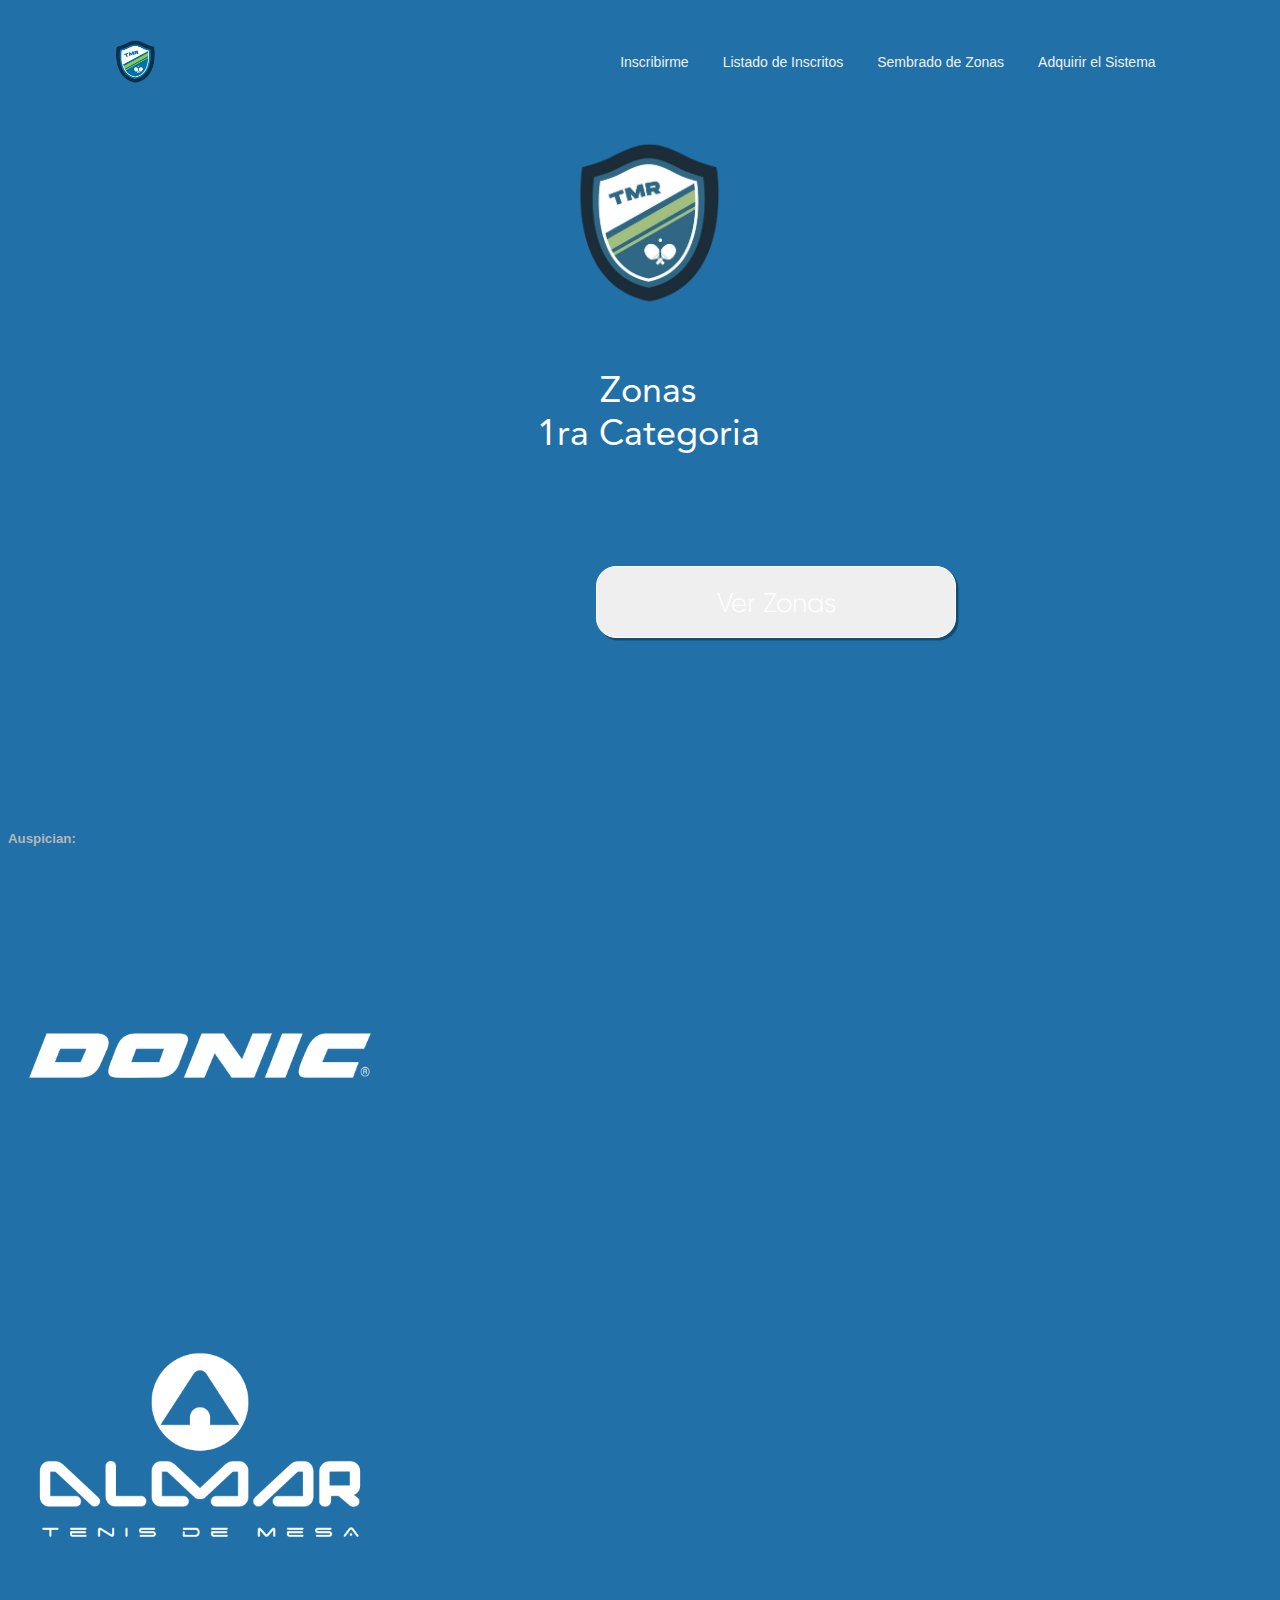
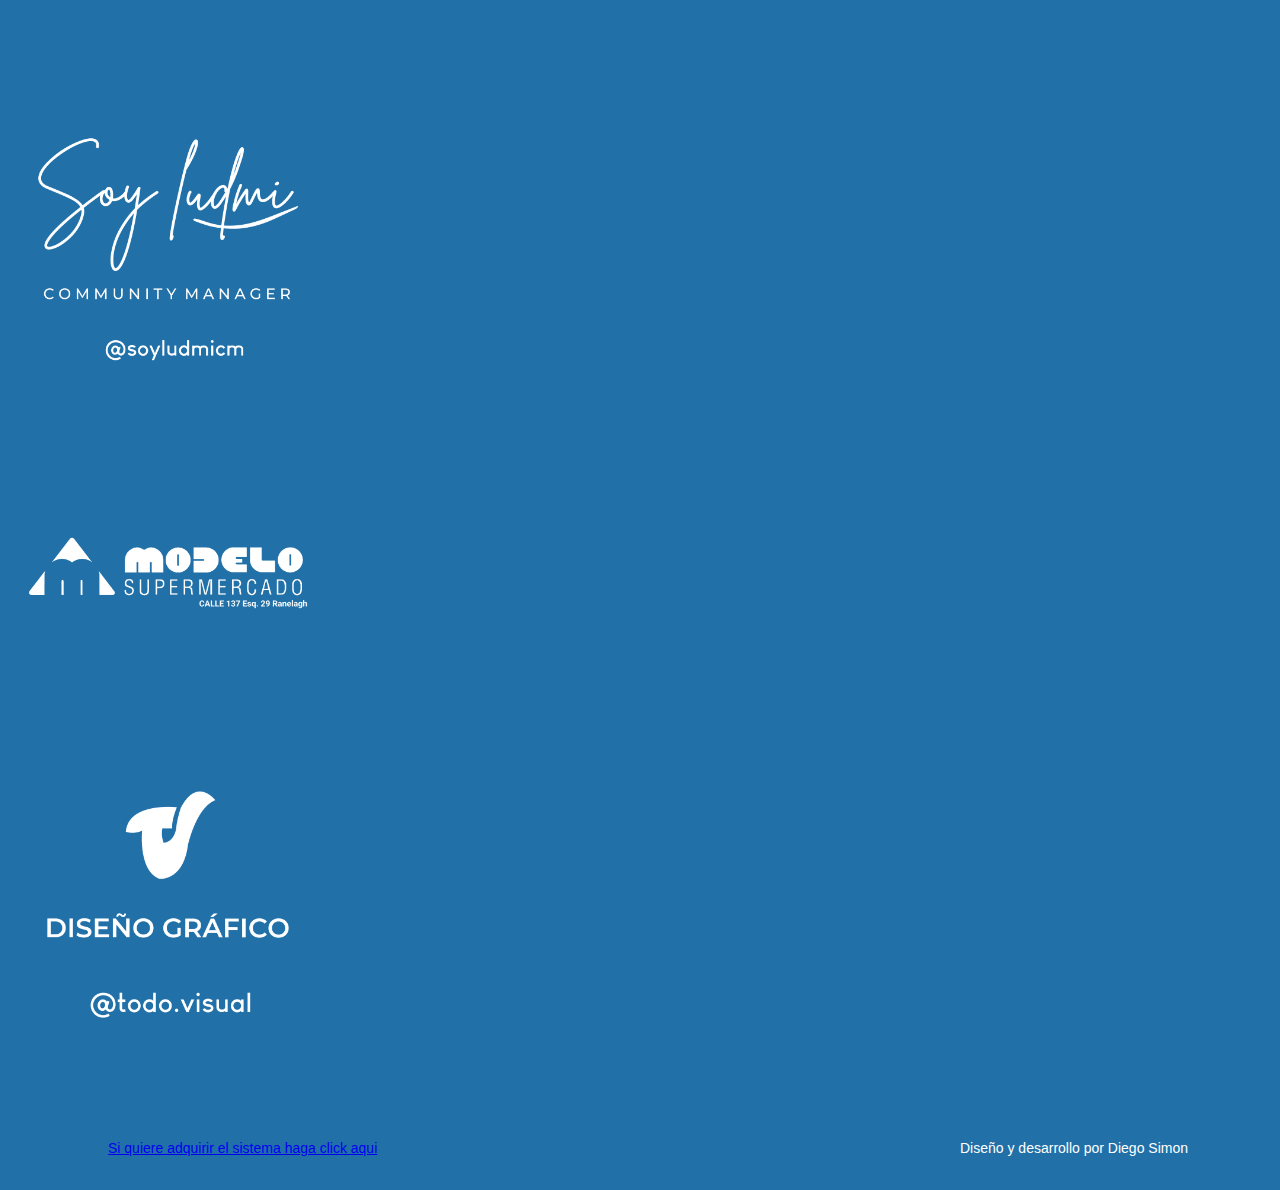
<file: pages/Zona1.html>
<!DOCTYPE html>
<html lang="en">
<head>
    <meta charset="UTF-8">
    <meta http-equiv="X-UA-Compatible" content="IE=edge">
    <meta name="viewport" content="width=device-width, initial-scale=1.0">
    <link rel="stylesheet" href="https://cdn.lineicons.com/2.0/LineIcons.css">
    <link href='https://unpkg.com/boxicons@2.0.9/css/boxicons.min.css' rel='stylesheet'>
    <link href="https://cdn.jsdelivr.net/npm/bootstrap@5.1.1/dist/css/bootstrap.min.css" rel="stylesheet" integrity="sha384-F3w7mX95PdgyTmZZMECAngseQB83DfGTowi0iMjiWaeVhAn4FJkqJByhZMI3AhiU" crossorigin="anonymous">
    <link rel="stylesheet" href="../css/styleZLComputer.css">
    <link rel="stylesheet" href="../css/styleZLPhone.css">
    <script src="https://cdn.lordicon.com/libs/mssddfmo/lord-icon-2.1.0.js"></script>

    <title>Zona</title>
    
    <script>
      var script_url = "https://script.google.com/macros/s/AKfycby-9RNbo1OmpmlDHb8YlQeT119UC17n86MdULbZ5zKFI3Jug50/exec";
  
  // print the returned data
  function ctrlq(e) {
  
  
  $("#loader").html(e.result);
  $("#loader").css("visibility","visible");
  read_value();
  
  }
  
  
  
  
  function read_value() {
  
  $("#re").css("visibility","hidden");
  $("#sponsor").css("display","none");
  
   document.getElementById("loader").style.visibility = "visible";
   document.getElementById("loader").style.height = "10vh";
  
  var url = script_url+"?action=read";
  
  $.getJSON(url, function (json) {
  
    // Set the variables from the results array
  
        // CREATE DYNAMIC TABLE.
        var table = document.createElement("table");
  
  
  
        var header = table.createTHead();
   
    var nro = "";
    var matriz = [];
    var jugadoresCant = 0 ;
    var w = 0 ;
        // ADD JSON DATA TO THE TABLE AS ROWS.
        for (var i = 1; i < json.records.length; i++) {
  
          if ( json.records[i-1].CATEGORIAS.includes('1ra') &&  json.records[i-1].PUNTAJETMT > -1 && w<42  ) {
  
            matriz [w]= [ json.records[i-1].NOMBRES , json.records[i-1].CLUB , json.records[i-1].PUNTAJETMT , ""];
            jugadoresCant= jugadoresCant+1;
            w++;
          }
          else{
            //no incluyen 1ra y no tienen puntaje un
          }
        }
        if(jugadoresCant>5){ 
          for (var j = 1; j < jugadoresCant+1; j++) {
            for (var k = 1; k < jugadoresCant+1; k++) {
              if(matriz[j-1][2]>matriz[k-1][2]){
                
                nro=matriz[j-1][0];
                matriz[j-1][0] = matriz[k-1][0];
                matriz[k-1][0] = nro;
  
                nro=matriz[j-1][1];
                matriz[j-1][1] = matriz[k-1][1];
                matriz[k-1][1] = nro;
  
                nro=matriz[j-1][2];
                matriz[j-1][2] = matriz[k-1][2];
                matriz[k-1][2] = nro;
  
              }
            }
          }
        }
        
  
        //var jugadoresCant = json.records.length - 1; //-1
        var zonasCant;
        
        var abecedario = ["A","B","C","D","E","F","G","H","I","J","K","L","M","N","O","P","Q","R","S","T","U","V","W","X","Y","Z"];
  
        if(jugadoresCant>5){
  
          zonasCant = Math.trunc(jugadoresCant/3);
        
          var contador = -1 ;
           
          for(var i = 0; i < jugadoresCant ; i++ ){
  
            if( -1 < i && i <  zonasCant ){
  
              contador++;
              matriz[i][3] = abecedario[contador];
  
            }
            else if( (zonasCant - 1) <  i && i < (zonasCant*2) ){
  
              matriz[i][3] = abecedario[contador];
              contador--;
  
            }
            else if( ((zonasCant*2) - 1) < i && i < (zonasCant*3) ){
  
              contador++;
              matriz[i][3] = abecedario[contador];
  
            }
            else if( ((zonasCant*3) - 1) < i && i < (zonasCant*4) ){
  
              matriz[i][3] = abecedario[contador];
              contador--;
  
            }
            else if( ((zonasCant*4) - 1) < i && i < (zonasCant*5) ){
  
              contador++;   
              matriz[i][3] = abecedario[contador];
  
            }
            else if( ((zonasCant*5) - 1) < i && i < (zonasCant*6) ){
  
              matriz[i][3] = abecedario[contador];
              contador--;
  
            }
            else if( ((zonasCant*6) - 1) < i && i < (zonasCant*7) ){
  
              contador++;   
              matriz[i][3] = abecedario[contador];
  
            }
            else if( ((zonasCant*7) - 1) < i && i  < (zonasCant*8)  ){
  
              matriz[i][3] = abecedario[contador];
              contador--;
  
            }
            else if( ((zonasCant*8) - 1) < i && i < (zonasCant*9) ){
  
              contador++;   
              matriz[i][3] = abecedario[contador];
  
            }
            else if( ((zonasCant*9) - 1) < i && i  < (zonasCant*10)  ){
  
              matriz[i][3] = abecedario[contador];
              contador--;
  
            }
            else if( ((zonasCant*10) - 1) < i && i < (zonasCant*11) ){
  
              contador++;   
              matriz[i][3] = abecedario[contador];
  
            }
            else if( ((zonasCant*11) - 1) < i && i < (zonasCant*12) ){
  
            contador++;   
            matriz[i][3] = abecedario[contador];
  
            }
            else if( ((zonasCant*12) - 1) < i && i < (zonasCant*13) ){
  
            contador++;   
            matriz[i][3] = abecedario[contador];
  
            }
            else if( ((zonasCant*13) - 1) < i && i < (zonasCant*14) ){
  
            contador++;   
            matriz[i][3] = abecedario[contador];
  
            }
            else if( ((zonasCant*14) - 1) < i && i < (zonasCant*15) ){
  
            contador++;   
            matriz[i][3] = abecedario[contador];
  
            }
  
          }
          
  
  
          for(var i = 0; i<zonasCant; i++){
  
  
            
            tr = table.insertRow(-1);
            var tabCell = tr.insertCell(-1);
            tabCell.innerHTML= ("<bdi> Zona " + abecedario[i]+ " Mesa "+ (i+1)+"</bdi>");
  
            for(var j = 0; j<jugadoresCant; j++){
  
              if( matriz[j][3] == (abecedario[i]) ){
  
                tr = table.insertRow(-1);
                var tabCell = tr.insertCell(-1);
                tabCell.innerHTML = matriz[j][0];
                tabCell = tr.insertCell(-1);
                tabCell.innerHTML = matriz[j][1];
                tabCell = tr.insertCell(-1);
                tabCell.innerHTML = (""+matriz[j][2]+" pts");
  
              }
  
            }
            
            tr = table.insertRow(-1);
            var tabCell = tr.insertCell(-1);
            tabCell.innerHTML= ("&nbsp");
            tabCell = tr.insertCell(-1);
            tabCell.innerHTML= ("&nbsp");
            
          }
  
  
  
        }
        else{
          alert("No se ha alcanzado la cantidad minima de participantes para realizar la categoria, cantidad de inscriptos: "+jugadoresCant);
        }
        // FINALLY ADD THE NEWLY CREATED TABLE WITH JSON DATA TO A CONTAINER.
        var divContainer = document.getElementById("showData");
        divContainer.innerHTML = "";
        divContainer.appendChild(table);
        document.getElementById("loader").style.visibility = "hidden";
    document.getElementById("loader").style.height = "0vh";
    document.getElementById("showData").style.marginBottom = "-8.5vh";



    $("#loader").css("visibility","visible");
    $("#loader").css("display","none");
    
    
    });
  }
    </script>
    <style>
      @font-face {
          font-family: "Gilroy";
          src: url("../Fonts/Gilroy-FREE/Gilroy-Light.otf");
        }
        @font-face {
        font-family: "GilroyEB";
        src: url("../Fonts/Gilroy-FREE/Gilroy-ExtraBold.otf");
      }
      table, th, td
      {
        
          margin:2vh 0;
         
          font:1.8vh "Gilroy";
      }
      td{
        text-align: left;
        padding:2vh 1vh;
      }
      th {
          font-weight:bold;
          font-family: 'Poppins';
      }
      thead{
        text-align: center;
      }
      bdi{
        font-size: 2.5vh;
        font-weight:bold;
        font-family: "GilroyEB";
      }
  #loader, #loader2 {
  visibility:hidden;
  }

  @media(min-width: 767px){
          table{
        
            color:#dfe0e2;
          }
  }
  
  </style>

</head>
<body>
    
    
  <div class="phoneContender">

    <div class="topborder">
      <div class="glass">
        
        <div class="contenedor menucomp">
          <div class="navbares">
              <img src="../photos/TMRLogoTransparente.png" class="logo">
              <nav>
                  <ul>
                      <li><a href="Inscribirme.html">Inscribirme</a></li>
                      <li><a href="MenuLis.html">Listado de Inscritos</a></li>
                      <li><a href="MenuZon.html">Sembrado de Zonas</a></li>
                      <li><a href="https://wa.link/4o7d77">Adquirir el Sistema</a></li>
                  </ul>
              </nav>
          </div>
        </div>

        <div class="encabeza2">
          <img src="../photos/TMRLogoTransparente.png" style=" filter: grayscale(50%); width: 20vh; height: 20vh; margin-top: 2vh; margin-bottom: 2vh;" class="controller">
          <p>Zonas <br> 1ra Categoria</p>
        </div>
        
      </div>
    </div>
    
    <div class="bottomborder">
      <div class="glass2">
        
        <div class="saitContent">
          <div align="center">
            <input id="b1" type="button" onclick="read_value()"class="btn" value="Ver Zonas" />
            <input id="final" type="button" onclick="read_value()"class="btn" style="display: none;" value="Actualizar Zonas" />
            <div id="showData"></div>
            <div id="loader"><img src="../photos/icons/loading.gif" alt="" style="height: 90px; width: 90px;"></div>
          </div>
        </div>
        
        <div class="container-fluid text-center auspi" style="margin-top: 5vh;">
          <h5 style="color:#b7b7b7; padding-top: 3vh;">Auspician:</h5>
          <div class="row justify-content-center align-items-center" style="margin-bottom:5vh">
            <div class="col-5 text-center">
              <a href="https://linktr.ee/donic.argentina">
                <img class="imgAus" src="../photos/donicLogo.png" alt="">
              </a>
            </div>
            <div class="col-5 text-center">
              <a href="https://www.almartenisdemesa.com.ar/">
                <img class="imgAus" src="../photos/almarLogo.png" alt="">
              </a>
            </div>
          </div>
    
          <div class="row justify-content-center align-items-center">
            <div class="col-4 text-center">
              <a href="https://www.instagram.com/soyludmicm/">
                <img class="imgAus2" src="../photos/soyLudmiLogo.png" alt="">
              </a>
            </div>
            <div class="col-4 text-center">
              <a href="https://www.facebook.com/supermercadomodelo1/">
                <img class="imgAus2 text-center" src="../photos/supermercadoModeloLogo.png" alt="">
              </a>
            </div>
            <div class="col-4 text-center">
              <a href="https://www.instagram.com/todo.visual/">
                <img class="imgAus2 text-center" src="../photos/todoVisualLogo.png" alt="">
              </a>
            </div>
          </div>
      </div>

        <section id="foot" class="footer">
          <p class="text"><a  href="https://wa.link/4o7d77">Si quiere adquirir el sistema haga click aqui</a></p>
          <p class="text">Diseño y desarrollo por Diego Simon</p>
        </section>

        <div class="navBottom">
          <nav>
              <ul><li><a href="../index.html"><i class="lni lni-home"></i></a></li></ul>
              <ul><li><a href="MenuLis.html"><i class="lni lni-radio-button"></i></a></li></ul>
              <ul><li><a href="Inscribirme.html"><i class="lni lni-circle-plus"></i></a></li></ul>
              <ul><li><a href="MenuZon.html" class="active"><i class='bx bx-sitemap'></i></a></li></ul>
              <ul><li><a href="FAQ.html"><i class="lni lni-question-circle"></i></a></li></ul>
              
              
              <div class="tubelight">
                      <div class="light-ray"></div>
                  </div>
          
          </nav>
        </div>
      </div>
    </div>
    
    
    
  </div>


    
    
    

    <script>

        console.clear();
        const uls = document.querySelectorAll("nav ul");
        const links = [...document.querySelectorAll("nav a")];
        const light = document.querySelector("nav .tubelight");
        let activeIndex = 0;
        let currentIndex = 0;
        let increment = 1;
        links.forEach((link, index) => 
        {
            if (links[index].classList.contains("active"))
            {
                light.style.left = `${links[index].offsetLeft + light.offsetWidth / 4}px`;
            }
            link.addEventListener("click", (e) => 
            {
                activeIndex = index;
                let t = setInterval(() => 
                {
                    if (activeIndex > currentIndex) increment = 1;
                    else if (activeIndex < currentIndex) increment = -1;
                    currentIndex += increment;
        
                    links[currentIndex].classList.add("active");
                    if (currentIndex != -1)
                        links[currentIndex - increment].classList.remove("active");
        
                    if (currentIndex == activeIndex) 
                    {
                        e.target.classList.add("active");
                        increment = 0;
                        clearInterval(t);
                    }
                }, 50);
                light.style.left = `${e.target.offsetLeft + light.offsetWidth / 4}px`;
            });
        });
        
        
        
        
    </script> 
    <script src="https://code.jquery.com/jquery-3.2.1.js"></script>
    <script type="text/javascript">
    $(document).ready(function(){
        $("#b1").on('click', function() {
            $("#b1").hide();
            $("#final").show();
            return false;
        });
  
    });
    $(document).ready(function(){
        $(".b12").on('click', function() {
            $(".b12").hide();
            $(".final2").show();
            return false;
        });
  
    });
    </script>

</body>
</html>
</file>
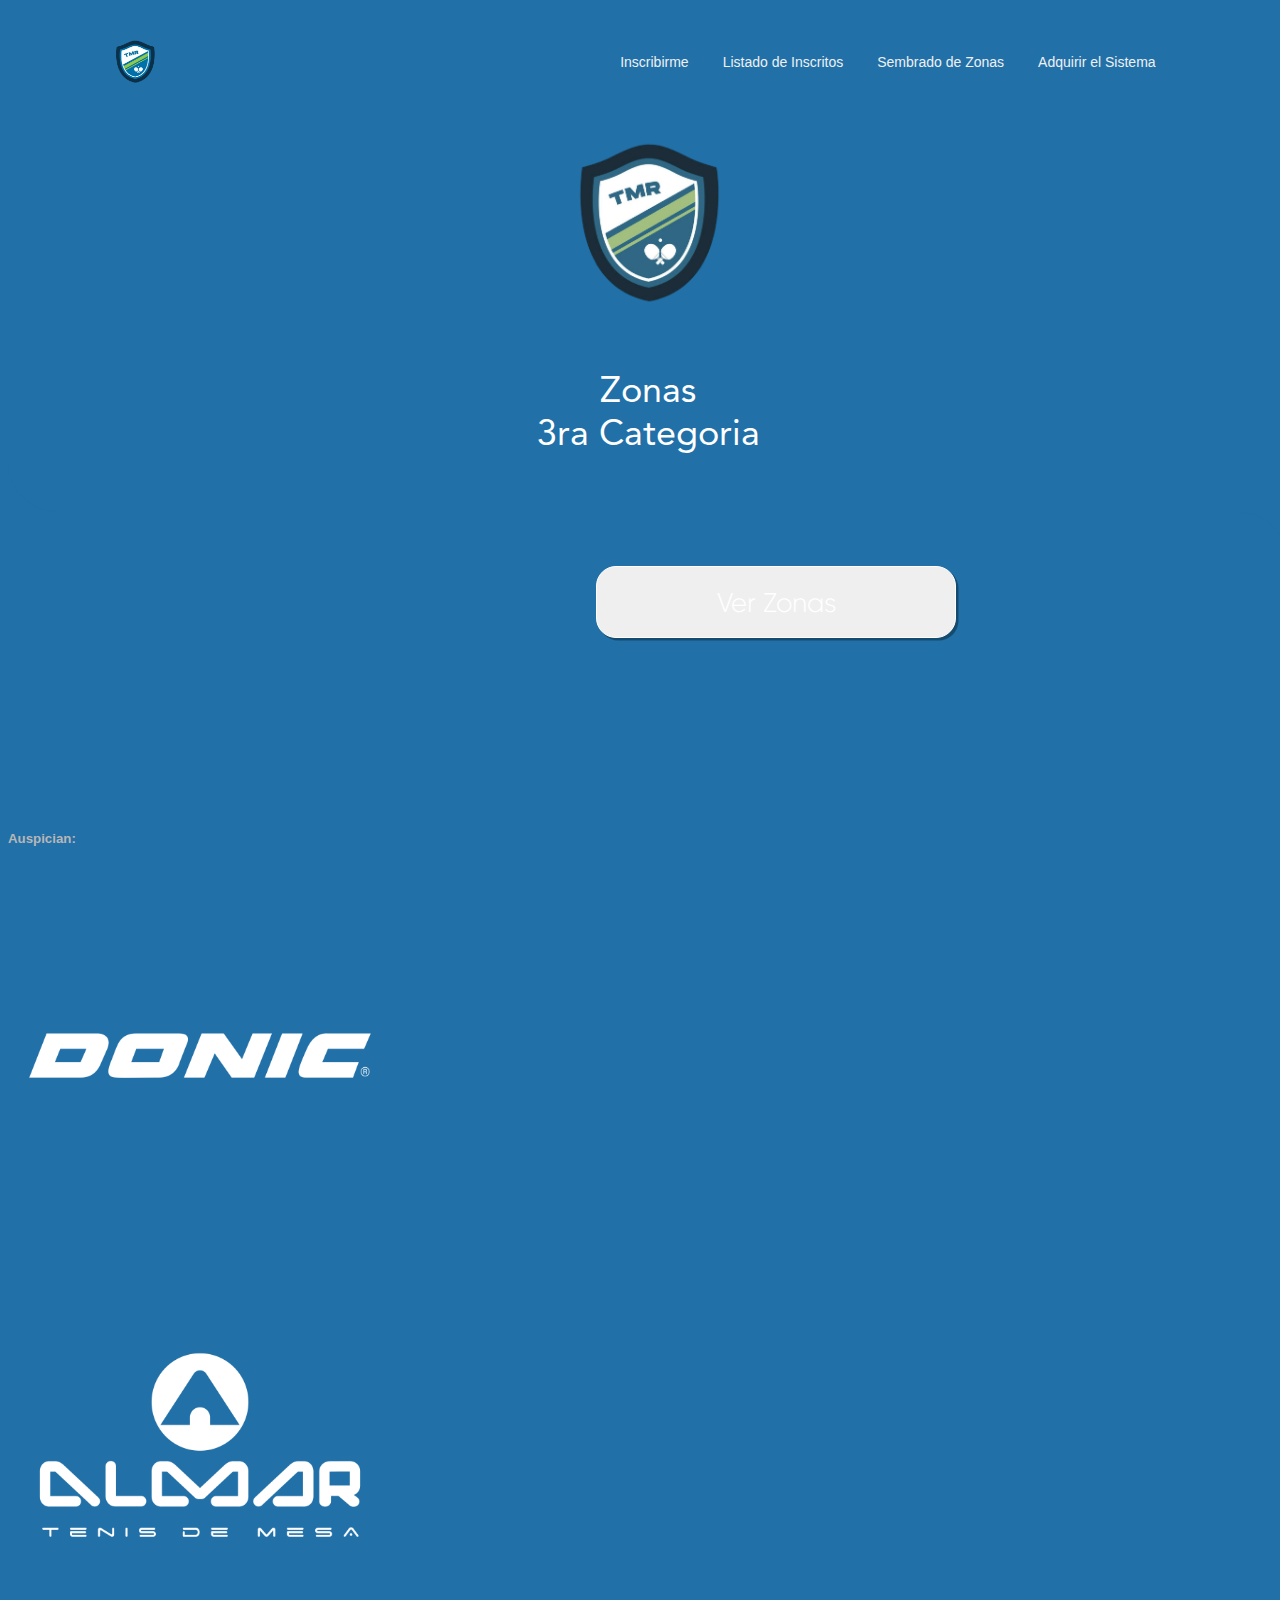
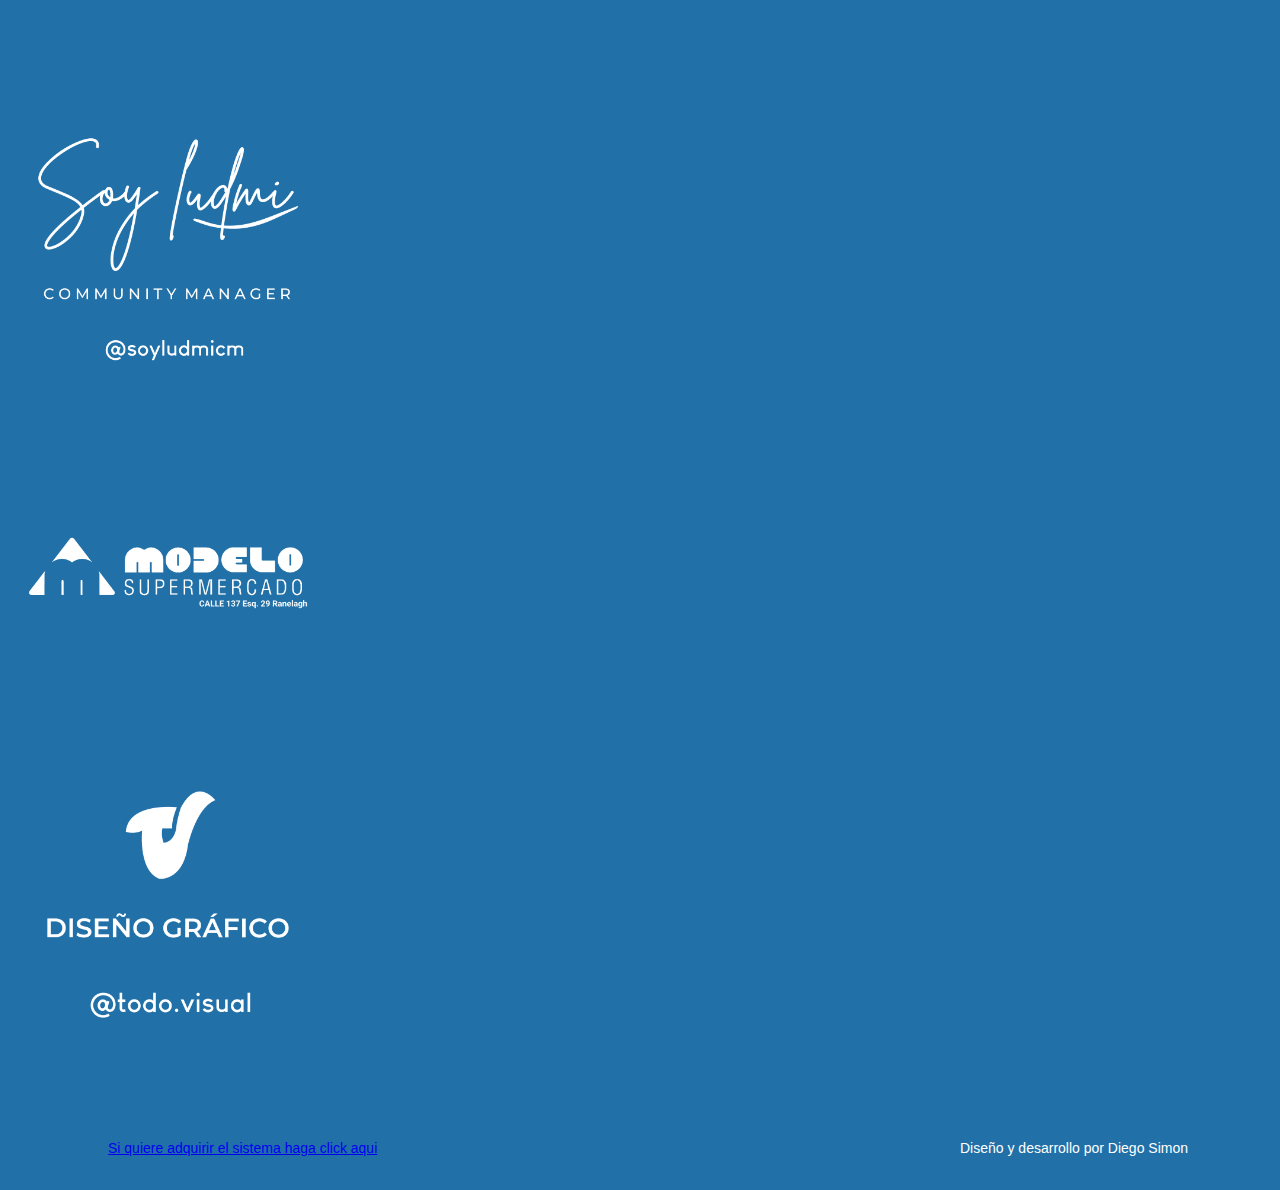
<file: pages/Zona2.html>
<!DOCTYPE html>
<html lang="en">
<head>
    <meta charset="UTF-8">
    <meta http-equiv="X-UA-Compatible" content="IE=edge">
    <meta name="viewport" content="width=device-width, initial-scale=1.0">
    <link rel="stylesheet" href="https://cdn.lineicons.com/2.0/LineIcons.css">
    <link href='https://unpkg.com/boxicons@2.0.9/css/boxicons.min.css' rel='stylesheet'>
    <link href="https://cdn.jsdelivr.net/npm/bootstrap@5.1.1/dist/css/bootstrap.min.css" rel="stylesheet" integrity="sha384-F3w7mX95PdgyTmZZMECAngseQB83DfGTowi0iMjiWaeVhAn4FJkqJByhZMI3AhiU" crossorigin="anonymous">
    <link rel="stylesheet" href="../css/styleZLComputer.css">
    <link rel="stylesheet" href="../css/styleZLPhone.css">
    <script src="https://cdn.lordicon.com/libs/mssddfmo/lord-icon-2.1.0.js"></script>

    <title>Zona</title>
    
    <script>
      var script_url = "https://script.google.com/macros/s/AKfycby-9RNbo1OmpmlDHb8YlQeT119UC17n86MdULbZ5zKFI3Jug50/exec";
  
  // print the returned data
  function ctrlq(e) {
  
  
  $("#loader").html(e.result);
  $("#loader").css("visibility","visible");
  read_value();
  
  }
  
  
  
  
  function read_value() {
  
  $("#re").css("visibility","hidden");
  $("#sponsor").css("display","none");
  
   document.getElementById("loader").style.visibility = "visible";
   document.getElementById("loader").style.height = "10vh";
  
  var url = script_url+"?action=read";
  
  $.getJSON(url, function (json) {
  
    // Set the variables from the results array
  
        // CREATE DYNAMIC TABLE.
        var table = document.createElement("table");
  
  
  
        var header = table.createTHead();
   
    var nro = "";
    var matriz = [];
    var jugadoresCant = 0 ;
    var w = 0 ;
        // ADD JSON DATA TO THE TABLE AS ROWS.
        for (var i = 1; i < json.records.length; i++) {
  
          if ( json.records[i-1].CATEGORIAS.includes('3ra') &&  json.records[i-1].PUNTAJETMT > -1 && w<42  ) {
  
            matriz [w]= [ json.records[i-1].NOMBRES , json.records[i-1].CLUB , json.records[i-1].PUNTAJETMT , ""];
            jugadoresCant= jugadoresCant+1;
            w++;
          }
          else{
            //no incluyen 1ra y no tienen puntaje un
          }
        }
        if(jugadoresCant>5){ 
          for (var j = 1; j < jugadoresCant+1; j++) {
            for (var k = 1; k < jugadoresCant+1; k++) {
              if(matriz[j-1][2]>matriz[k-1][2]){
                
                nro=matriz[j-1][0];
                matriz[j-1][0] = matriz[k-1][0];
                matriz[k-1][0] = nro;
  
                nro=matriz[j-1][1];
                matriz[j-1][1] = matriz[k-1][1];
                matriz[k-1][1] = nro;
  
                nro=matriz[j-1][2];
                matriz[j-1][2] = matriz[k-1][2];
                matriz[k-1][2] = nro;
  
              }
            }
          }
        }
        
  
        //var jugadoresCant = json.records.length - 1; //-1
        var zonasCant;
        
        var abecedario = ["A","B","C","D","E","F","G","H","I","J","K","L","M","N","O","P","Q","R","S","T","U","V","W","X","Y","Z"];
  
        if(jugadoresCant>5){
  
          zonasCant = Math.trunc(jugadoresCant/3);
        
          var contador = -1 ;
           
          for(var i = 0; i < jugadoresCant ; i++ ){
  
            if( -1 < i && i <  zonasCant ){
  
              contador++;
              matriz[i][3] = abecedario[contador];
  
            }
            else if( (zonasCant - 1) <  i && i < (zonasCant*2) ){
  
              matriz[i][3] = abecedario[contador];
              contador--;
  
            }
            else if( ((zonasCant*2) - 1) < i && i < (zonasCant*3) ){
  
              contador++;
              matriz[i][3] = abecedario[contador];
  
            }
            else if( ((zonasCant*3) - 1) < i && i < (zonasCant*4) ){
  
              matriz[i][3] = abecedario[contador];
              contador--;
  
            }
            else if( ((zonasCant*4) - 1) < i && i < (zonasCant*5) ){
  
              contador++;   
              matriz[i][3] = abecedario[contador];
  
            }
            else if( ((zonasCant*5) - 1) < i && i < (zonasCant*6) ){
  
              matriz[i][3] = abecedario[contador];
              contador--;
  
            }
            else if( ((zonasCant*6) - 1) < i && i < (zonasCant*7) ){
  
              contador++;   
              matriz[i][3] = abecedario[contador];
  
            }
            else if( ((zonasCant*7) - 1) < i && i  < (zonasCant*8)  ){
  
              matriz[i][3] = abecedario[contador];
              contador--;
  
            }
            else if( ((zonasCant*8) - 1) < i && i < (zonasCant*9) ){
  
              contador++;   
              matriz[i][3] = abecedario[contador];
  
            }
            else if( ((zonasCant*9) - 1) < i && i  < (zonasCant*10)  ){
  
              matriz[i][3] = abecedario[contador];
              contador--;
  
            }
            else if( ((zonasCant*10) - 1) < i && i < (zonasCant*11) ){
  
              contador++;   
              matriz[i][3] = abecedario[contador];
  
            }
            else if( ((zonasCant*11) - 1) < i && i < (zonasCant*12) ){
  
            contador++;   
            matriz[i][3] = abecedario[contador];
  
            }
            else if( ((zonasCant*12) - 1) < i && i < (zonasCant*13) ){
  
            contador++;   
            matriz[i][3] = abecedario[contador];
  
            }
            else if( ((zonasCant*13) - 1) < i && i < (zonasCant*14) ){
  
            contador++;   
            matriz[i][3] = abecedario[contador];
  
            }
            else if( ((zonasCant*14) - 1) < i && i < (zonasCant*15) ){
  
            contador++;   
            matriz[i][3] = abecedario[contador];
  
            }
  
          }
          
  
  
          for(var i = 0; i<zonasCant; i++){
  
  
            
            tr = table.insertRow(-1);
            var tabCell = tr.insertCell(-1);
            tabCell.innerHTML= ("<bdi> Zona " + abecedario[i]+ " Mesa "+ (i+1)+"</bdi>");
  
            for(var j = 0; j<jugadoresCant; j++){
  
              if( matriz[j][3] == (abecedario[i]) ){
  
                tr = table.insertRow(-1);
                var tabCell = tr.insertCell(-1);
                tabCell.innerHTML = matriz[j][0];
                tabCell = tr.insertCell(-1);
                tabCell.innerHTML = matriz[j][1];
                tabCell = tr.insertCell(-1);
                tabCell.innerHTML = (""+matriz[j][2]+" pts");
  
              }
  
            }
            
            tr = table.insertRow(-1);
            var tabCell = tr.insertCell(-1);
            tabCell.innerHTML= ("&nbsp");
            tabCell = tr.insertCell(-1);
            tabCell.innerHTML= ("&nbsp");
            
          }
  
  
  
        }
        else{
          alert("No se ha alcanzado la cantidad minima de participantes para realizar la categoria, cantidad de inscriptos: "+jugadoresCant);
        }
        // FINALLY ADD THE NEWLY CREATED TABLE WITH JSON DATA TO A CONTAINER.
        var divContainer = document.getElementById("showData");
        divContainer.innerHTML = "";
        divContainer.appendChild(table);
        document.getElementById("loader").style.visibility = "hidden";
    document.getElementById("loader").style.height = "0vh";
    document.getElementById("showData").style.marginBottom = "-8.5vh";



    $("#loader").css("visibility","visible");
    $("#loader").css("display","none");
    
    
    });
  }
    </script>
    <style>
      @font-face {
          font-family: "Gilroy";
          src: url("../Fonts/Gilroy-FREE/Gilroy-Light.otf");
        }
        @font-face {
        font-family: "GilroyEB";
        src: url("../Fonts/Gilroy-FREE/Gilroy-ExtraBold.otf");
      }
      table, th, td
      {
        
          margin:2vh 0;
         
          font:1.8vh "Gilroy";
      }
      td{
        text-align: left;
        padding:2vh 1vh;
      }
      th {
          font-weight:bold;
          font-family: 'Poppins';
      }
      thead{
        text-align: center;
      }
      bdi{
        font-size: 2.5vh;
        font-weight:bold;
        font-family: "GilroyEB";
      }
  #loader, #loader2 {
  visibility:hidden;
  }

  @media(min-width: 767px){
          table{
        
            color:#dfe0e2;
          }
  }
  
  </style>

</head>
<body>
    
    
  <div class="phoneContender">

    <div class="topborder">
      <div class="glass">
        
        <div class="contenedor menucomp">
          <div class="navbares">
              <img src="../photos/TMRLogoTransparente.png" class="logo">
              <nav>
                  <ul>
                      <li><a href="Inscribirme.html">Inscribirme</a></li>
                      <li><a href="MenuLis.html">Listado de Inscritos</a></li>
                      <li><a href="MenuZon.html">Sembrado de Zonas</a></li>
                      <li><a href="https://wa.link/4o7d77">Adquirir el Sistema</a></li>
                  </ul>
              </nav>
          </div>
        </div>

        <div class="encabeza2">
          <img src="../photos/TMRLogoTransparente.png" style=" filter: grayscale(50%); width: 20vh; height: 20vh; margin-top: 2vh; margin-bottom: 2vh;" class="controller">
          <p>Zonas <br> 3ra Categoria</p>
        </div>
        
      </div>
    </div>
    
    <div class="bottomborder">
      <div class="glass2">
        
        <div class="saitContent">
          <div align="center">
            <input id="b1" type="button" onclick="read_value()"class="btn" value="Ver Zonas" />
            <input id="final" type="button" onclick="read_value()"class="btn" style="display: none;" value="Actualizar Zonas" />
            <div id="showData"></div>
            <div id="loader"><img src="../photos/icons/loading.gif" alt="" style="height: 90px; width: 90px;"></div>
          </div>
        </div>
        
        <div class="container-fluid text-center auspi" style="margin-top: 5vh;">
          <h5 style="color:#b7b7b7; padding-top: 3vh;">Auspician:</h5>
          <div class="row justify-content-center align-items-center" style="margin-bottom:5vh">
            <div class="col-5 text-center">
              <a href="https://linktr.ee/donic.argentina">
                <img class="imgAus" src="../photos/donicLogo.png" alt="">
              </a>
            </div>
            <div class="col-5 text-center">
              <a href="https://www.almartenisdemesa.com.ar/">
                <img class="imgAus" src="../photos/almarLogo.png" alt="">
              </a>
            </div>
          </div>
    
          <div class="row justify-content-center align-items-center">
            <div class="col-4 text-center">
              <a href="https://www.instagram.com/soyludmicm/">
                <img class="imgAus2" src="../photos/soyLudmiLogo.png" alt="">
              </a>
            </div>
            <div class="col-4 text-center">
              <a href="https://www.facebook.com/supermercadomodelo1/">
                <img class="imgAus2 text-center" src="../photos/supermercadoModeloLogo.png" alt="">
              </a>
            </div>
            <div class="col-4 text-center">
              <a href="https://www.instagram.com/todo.visual/">
                <img class="imgAus2 text-center" src="../photos/todoVisualLogo.png" alt="">
              </a>
            </div>
          </div>
      </div>

        <section id="foot" class="footer">
          <p class="text"><a  href="https://wa.link/4o7d77">Si quiere adquirir el sistema haga click aqui</a></p>
          <p class="text">Diseño y desarrollo por Diego Simon</p>
        </section>

        <div class="navBottom">
          <nav>
              <ul><li><a href="../index.html"><i class="lni lni-home"></i></a></li></ul>
              <ul><li><a href="MenuLis.html"><i class="lni lni-radio-button"></i></a></li></ul>
              <ul><li><a href="Inscribirme.html"><i class="lni lni-circle-plus"></i></a></li></ul>
              <ul><li><a href="MenuZon.html" class="active"><i class='bx bx-sitemap'></i></a></li></ul>
              <ul><li><a href="FAQ.html"><i class="lni lni-question-circle"></i></a></li></ul>
              
              
              <div class="tubelight">
                      <div class="light-ray"></div>
                  </div>
          
          </nav>
        </div>
      </div>
    </div>
    
    
    
  </div>


    
    
    

    <script>

        console.clear();
        const uls = document.querySelectorAll("nav ul");
        const links = [...document.querySelectorAll("nav a")];
        const light = document.querySelector("nav .tubelight");
        let activeIndex = 0;
        let currentIndex = 0;
        let increment = 1;
        links.forEach((link, index) => 
        {
            if (links[index].classList.contains("active"))
            {
                light.style.left = `${links[index].offsetLeft + light.offsetWidth / 4}px`;
            }
            link.addEventListener("click", (e) => 
            {
                activeIndex = index;
                let t = setInterval(() => 
                {
                    if (activeIndex > currentIndex) increment = 1;
                    else if (activeIndex < currentIndex) increment = -1;
                    currentIndex += increment;
        
                    links[currentIndex].classList.add("active");
                    if (currentIndex != -1)
                        links[currentIndex - increment].classList.remove("active");
        
                    if (currentIndex == activeIndex) 
                    {
                        e.target.classList.add("active");
                        increment = 0;
                        clearInterval(t);
                    }
                }, 50);
                light.style.left = `${e.target.offsetLeft + light.offsetWidth / 4}px`;
            });
        });
        
        
        
        
    </script> 
    <script src="https://code.jquery.com/jquery-3.2.1.js"></script>
    <script type="text/javascript">
    $(document).ready(function(){
        $("#b1").on('click', function() {
            $("#b1").hide();
            $("#final").show();
            return false;
        });
  
    });
    $(document).ready(function(){
        $(".b12").on('click', function() {
            $(".b12").hide();
            $(".final2").show();
            return false;
        });
  
    });
    </script>

</body>
</html>
</file>
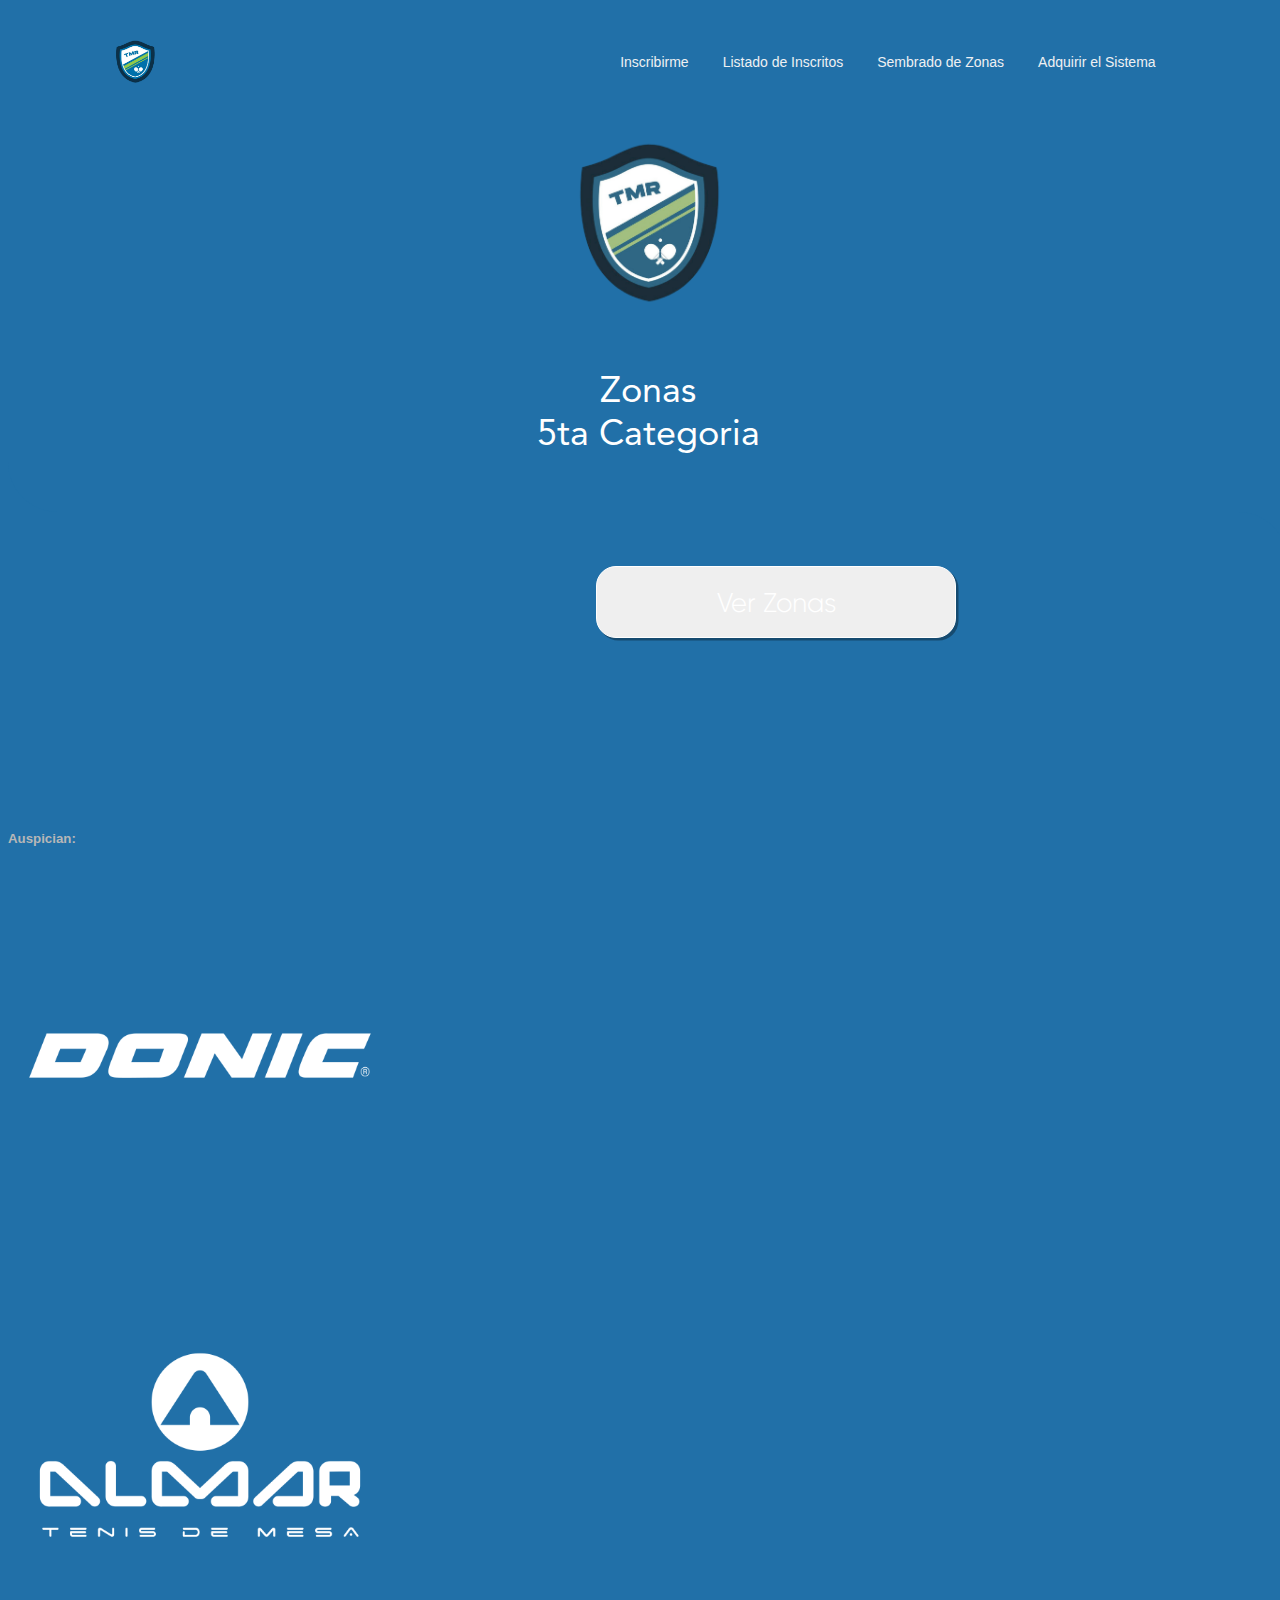
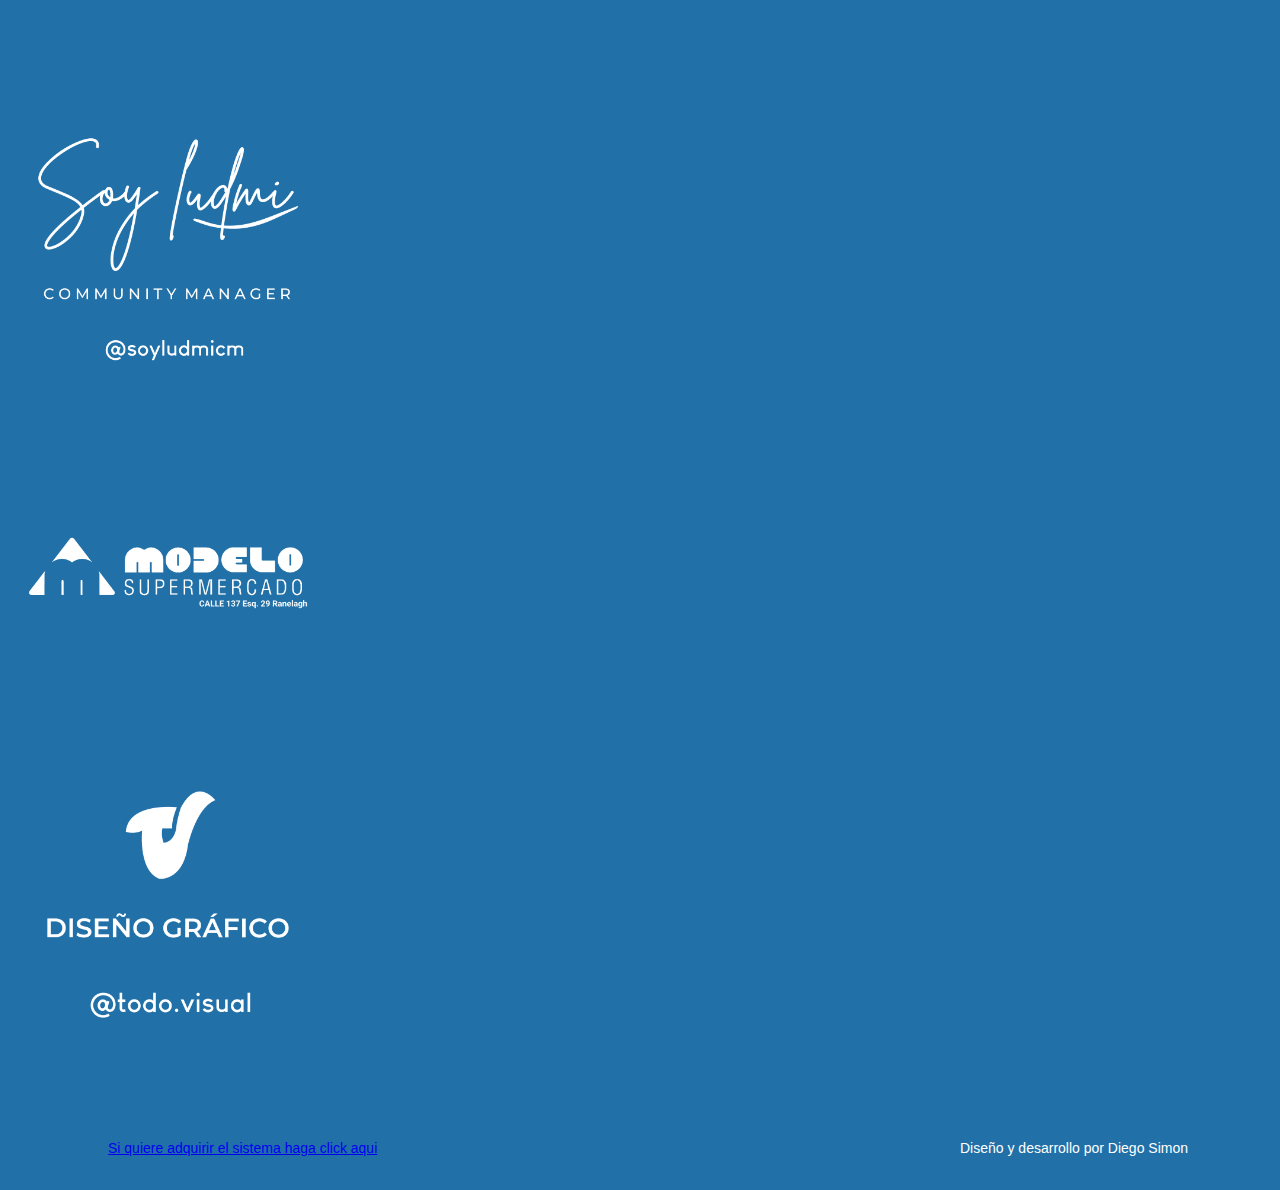
<file: pages/Zona3.html>
<!DOCTYPE html>
<html lang="en">
<head>
    <meta charset="UTF-8">
    <meta http-equiv="X-UA-Compatible" content="IE=edge">
    <meta name="viewport" content="width=device-width, initial-scale=1.0">
    <link rel="stylesheet" href="https://cdn.lineicons.com/2.0/LineIcons.css">
    <link href='https://unpkg.com/boxicons@2.0.9/css/boxicons.min.css' rel='stylesheet'>
    <link href="https://cdn.jsdelivr.net/npm/bootstrap@5.1.1/dist/css/bootstrap.min.css" rel="stylesheet" integrity="sha384-F3w7mX95PdgyTmZZMECAngseQB83DfGTowi0iMjiWaeVhAn4FJkqJByhZMI3AhiU" crossorigin="anonymous">
    <link rel="stylesheet" href="../css/styleZLComputer.css">
    <link rel="stylesheet" href="../css/styleZLPhone.css">
    <script src="https://cdn.lordicon.com/libs/mssddfmo/lord-icon-2.1.0.js"></script>

    <title>Zona</title>
    
    <script>
      var script_url = "https://script.google.com/macros/s/AKfycby-9RNbo1OmpmlDHb8YlQeT119UC17n86MdULbZ5zKFI3Jug50/exec";
  
  // print the returned data
  function ctrlq(e) {
  
  
  $("#loader").html(e.result);
  $("#loader").css("visibility","visible");
  read_value();
  
  }
  
  
  
  
  function read_value() {
  
  $("#re").css("visibility","hidden");
  $("#sponsor").css("display","none");
  
   document.getElementById("loader").style.visibility = "visible";
   document.getElementById("loader").style.height = "10vh";
  
  var url = script_url+"?action=read";
  
  $.getJSON(url, function (json) {
  
    // Set the variables from the results array
  
        // CREATE DYNAMIC TABLE.
        var table = document.createElement("table");
  
  
  
        var header = table.createTHead();
   
    var nro = "";
    var matriz = [];
    var jugadoresCant = 0 ;
    var w = 0 ;
        // ADD JSON DATA TO THE TABLE AS ROWS.
        for (var i = 1; i < json.records.length; i++) {
  
          if ( json.records[i-1].CATEGORIAS.includes('5ta') &&  json.records[i-1].PUNTAJETMT > -1 && w<42  ) {
  
            matriz [w]= [ json.records[i-1].NOMBRES , json.records[i-1].CLUB , json.records[i-1].PUNTAJETMT , ""];
            jugadoresCant= jugadoresCant+1;
            w++;
          }
          else{
            //no incluyen 1ra y no tienen puntaje un
          }
        }
        if(jugadoresCant>5){ 
          for (var j = 1; j < jugadoresCant+1; j++) {
            for (var k = 1; k < jugadoresCant+1; k++) {
              if(matriz[j-1][2]>matriz[k-1][2]){
                
                nro=matriz[j-1][0];
                matriz[j-1][0] = matriz[k-1][0];
                matriz[k-1][0] = nro;
  
                nro=matriz[j-1][1];
                matriz[j-1][1] = matriz[k-1][1];
                matriz[k-1][1] = nro;
  
                nro=matriz[j-1][2];
                matriz[j-1][2] = matriz[k-1][2];
                matriz[k-1][2] = nro;
  
              }
            }
          }
        }
        
  
        //var jugadoresCant = json.records.length - 1; //-1
        var zonasCant;
        
        var abecedario = ["A","B","C","D","E","F","G","H","I","J","K","L","M","N","O","P","Q","R","S","T","U","V","W","X","Y","Z"];
  
        if(jugadoresCant>5){
  
          zonasCant = Math.trunc(jugadoresCant/3);
        
          var contador = -1 ;
           
          for(var i = 0; i < jugadoresCant ; i++ ){
  
            if( -1 < i && i <  zonasCant ){
  
              contador++;
              matriz[i][3] = abecedario[contador];
  
            }
            else if( (zonasCant - 1) <  i && i < (zonasCant*2) ){
  
              matriz[i][3] = abecedario[contador];
              contador--;
  
            }
            else if( ((zonasCant*2) - 1) < i && i < (zonasCant*3) ){
  
              contador++;
              matriz[i][3] = abecedario[contador];
  
            }
            else if( ((zonasCant*3) - 1) < i && i < (zonasCant*4) ){
  
              matriz[i][3] = abecedario[contador];
              contador--;
  
            }
            else if( ((zonasCant*4) - 1) < i && i < (zonasCant*5) ){
  
              contador++;   
              matriz[i][3] = abecedario[contador];
  
            }
            else if( ((zonasCant*5) - 1) < i && i < (zonasCant*6) ){
  
              matriz[i][3] = abecedario[contador];
              contador--;
  
            }
            else if( ((zonasCant*6) - 1) < i && i < (zonasCant*7) ){
  
              contador++;   
              matriz[i][3] = abecedario[contador];
  
            }
            else if( ((zonasCant*7) - 1) < i && i  < (zonasCant*8)  ){
  
              matriz[i][3] = abecedario[contador];
              contador--;
  
            }
            else if( ((zonasCant*8) - 1) < i && i < (zonasCant*9) ){
  
              contador++;   
              matriz[i][3] = abecedario[contador];
  
            }
            else if( ((zonasCant*9) - 1) < i && i  < (zonasCant*10)  ){
  
              matriz[i][3] = abecedario[contador];
              contador--;
  
            }
            else if( ((zonasCant*10) - 1) < i && i < (zonasCant*11) ){
  
              contador++;   
              matriz[i][3] = abecedario[contador];
  
            }
            else if( ((zonasCant*11) - 1) < i && i < (zonasCant*12) ){
  
            contador++;   
            matriz[i][3] = abecedario[contador];
  
            }
            else if( ((zonasCant*12) - 1) < i && i < (zonasCant*13) ){
  
            contador++;   
            matriz[i][3] = abecedario[contador];
  
            }
            else if( ((zonasCant*13) - 1) < i && i < (zonasCant*14) ){
  
            contador++;   
            matriz[i][3] = abecedario[contador];
  
            }
            else if( ((zonasCant*14) - 1) < i && i < (zonasCant*15) ){
  
            contador++;   
            matriz[i][3] = abecedario[contador];
  
            }
  
          }
          
  
  
          for(var i = 0; i<zonasCant; i++){
  
  
            
            tr = table.insertRow(-1);
            var tabCell = tr.insertCell(-1);
            tabCell.innerHTML= ("<bdi> Zona " + abecedario[i]+ " Mesa "+ (i+1)+"</bdi>");
  
            for(var j = 0; j<jugadoresCant; j++){
  
              if( matriz[j][3] == (abecedario[i]) ){
  
                tr = table.insertRow(-1);
                var tabCell = tr.insertCell(-1);
                tabCell.innerHTML = matriz[j][0];
                tabCell = tr.insertCell(-1);
                tabCell.innerHTML = matriz[j][1];
                tabCell = tr.insertCell(-1);
                tabCell.innerHTML = (""+matriz[j][2]+" pts");
  
              }
  
            }
            
            tr = table.insertRow(-1);
            var tabCell = tr.insertCell(-1);
            tabCell.innerHTML= ("&nbsp");
            tabCell = tr.insertCell(-1);
            tabCell.innerHTML= ("&nbsp");
            
          }
  
  
  
        }
        else{
          alert("No se ha alcanzado la cantidad minima de participantes para realizar la categoria, cantidad de inscriptos: "+jugadoresCant);
        }
        // FINALLY ADD THE NEWLY CREATED TABLE WITH JSON DATA TO A CONTAINER.
        var divContainer = document.getElementById("showData");
        divContainer.innerHTML = "";
        divContainer.appendChild(table);
        document.getElementById("loader").style.visibility = "hidden";
    document.getElementById("loader").style.height = "0vh";
    document.getElementById("showData").style.marginBottom = "-8.5vh";



    $("#loader").css("visibility","visible");
    $("#loader").css("display","none");
    
    
    });
  }
    </script>
    <style>
      @font-face {
          font-family: "Gilroy";
          src: url("../Fonts/Gilroy-FREE/Gilroy-Light.otf");
        }
        @font-face {
        font-family: "GilroyEB";
        src: url("../Fonts/Gilroy-FREE/Gilroy-ExtraBold.otf");
      }
      table, th, td
      {
        
          margin:2vh 0;
         
          font:1.8vh "Gilroy";
      }
      td{
        text-align: left;
        padding:2vh 1vh;
      }
      th {
          font-weight:bold;
          font-family: 'Poppins';
      }
      thead{
        text-align: center;
      }
      bdi{
        font-size: 2.5vh;
        font-weight:bold;
        font-family: "GilroyEB";
      }
  #loader, #loader2 {
  visibility:hidden;
  }

  @media(min-width: 767px){
          table{
        
            color:#dfe0e2;
          }
  }
  
  </style>

</head>
<body>
    
    
  <div class="phoneContender">

    <div class="topborder">
      <div class="glass">
        
        <div class="contenedor menucomp">
          <div class="navbares">
              <img src="../photos/TMRLogoTransparente.png" class="logo">
              <nav>
                  <ul>
                      <li><a href="Inscribirme.html">Inscribirme</a></li>
                      <li><a href="MenuLis.html">Listado de Inscritos</a></li>
                      <li><a href="MenuZon.html">Sembrado de Zonas</a></li>
                      <li><a href="https://wa.link/4o7d77">Adquirir el Sistema</a></li>
                  </ul>
              </nav>
          </div>
        </div>

        <div class="encabeza2">
          <img src="../photos/TMRLogoTransparente.png" style=" filter: grayscale(50%); width: 20vh; height: 20vh; margin-top: 2vh; margin-bottom: 2vh;" class="controller">
          <p>Zonas <br> 5ta Categoria</p>
        </div>
        
      </div>
    </div>
    
    <div class="bottomborder">
      <div class="glass2">
        
        <div class="saitContent">
          <div align="center">
            <input id="b1" type="button" onclick="read_value()"class="btn" value="Ver Zonas" />
            <input id="final" type="button" onclick="read_value()"class="btn" style="display: none;" value="Actualizar Zonas" />
            <div id="showData"></div>
            <div id="loader"><img src="../photos/icons/loading.gif" alt="" style="height: 90px; width: 90px;"></div>
          </div>
        </div>
        
        <div class="container-fluid text-center auspi" style="margin-top: 5vh;">
          <h5 style="color:#b7b7b7; padding-top: 3vh;">Auspician:</h5>
          <div class="row justify-content-center align-items-center" style="margin-bottom:5vh">
            <div class="col-5 text-center">
              <a href="https://linktr.ee/donic.argentina">
                <img class="imgAus" src="../photos/donicLogo.png" alt="">
              </a>
            </div>
            <div class="col-5 text-center">
              <a href="https://www.almartenisdemesa.com.ar/">
                <img class="imgAus" src="../photos/almarLogo.png" alt="">
              </a>
            </div>
          </div>
    
          <div class="row justify-content-center align-items-center">
            <div class="col-4 text-center">
              <a href="https://www.instagram.com/soyludmicm/">
                <img class="imgAus2" src="../photos/soyLudmiLogo.png" alt="">
              </a>
            </div>
            <div class="col-4 text-center">
              <a href="https://www.facebook.com/supermercadomodelo1/">
                <img class="imgAus2 text-center" src="../photos/supermercadoModeloLogo.png" alt="">
              </a>
            </div>
            <div class="col-4 text-center">
              <a href="https://www.instagram.com/todo.visual/">
                <img class="imgAus2 text-center" src="../photos/todoVisualLogo.png" alt="">
              </a>
            </div>
          </div>
      </div>

        <section id="foot" class="footer">
          <p class="text"><a  href="https://wa.link/4o7d77">Si quiere adquirir el sistema haga click aqui</a></p>
          <p class="text">Diseño y desarrollo por Diego Simon</p>
        </section>

        <div class="navBottom">
          <nav>
              <ul><li><a href="../index.html"><i class="lni lni-home"></i></a></li></ul>
              <ul><li><a href="MenuLis.html"><i class="lni lni-radio-button"></i></a></li></ul>
              <ul><li><a href="Inscribirme.html"><i class="lni lni-circle-plus"></i></a></li></ul>
              <ul><li><a href="MenuZon.html" class="active"><i class='bx bx-sitemap'></i></a></li></ul>
              <ul><li><a href="FAQ.html"><i class="lni lni-question-circle"></i></a></li></ul>
              
              
              <div class="tubelight">
                      <div class="light-ray"></div>
                  </div>
          
          </nav>
        </div>
      </div>
    </div>
    
    
    
  </div>


    
    
    

    <script>

        console.clear();
        const uls = document.querySelectorAll("nav ul");
        const links = [...document.querySelectorAll("nav a")];
        const light = document.querySelector("nav .tubelight");
        let activeIndex = 0;
        let currentIndex = 0;
        let increment = 1;
        links.forEach((link, index) => 
        {
            if (links[index].classList.contains("active"))
            {
                light.style.left = `${links[index].offsetLeft + light.offsetWidth / 4}px`;
            }
            link.addEventListener("click", (e) => 
            {
                activeIndex = index;
                let t = setInterval(() => 
                {
                    if (activeIndex > currentIndex) increment = 1;
                    else if (activeIndex < currentIndex) increment = -1;
                    currentIndex += increment;
        
                    links[currentIndex].classList.add("active");
                    if (currentIndex != -1)
                        links[currentIndex - increment].classList.remove("active");
        
                    if (currentIndex == activeIndex) 
                    {
                        e.target.classList.add("active");
                        increment = 0;
                        clearInterval(t);
                    }
                }, 50);
                light.style.left = `${e.target.offsetLeft + light.offsetWidth / 4}px`;
            });
        });
        
        
        
        
    </script> 
    <script src="https://code.jquery.com/jquery-3.2.1.js"></script>
    <script type="text/javascript">
    $(document).ready(function(){
        $("#b1").on('click', function() {
            $("#b1").hide();
            $("#final").show();
            return false;
        });
  
    });
    $(document).ready(function(){
        $(".b12").on('click', function() {
            $(".b12").hide();
            $(".final2").show();
            return false;
        });
  
    });
    </script>

</body>
</html>
</file>
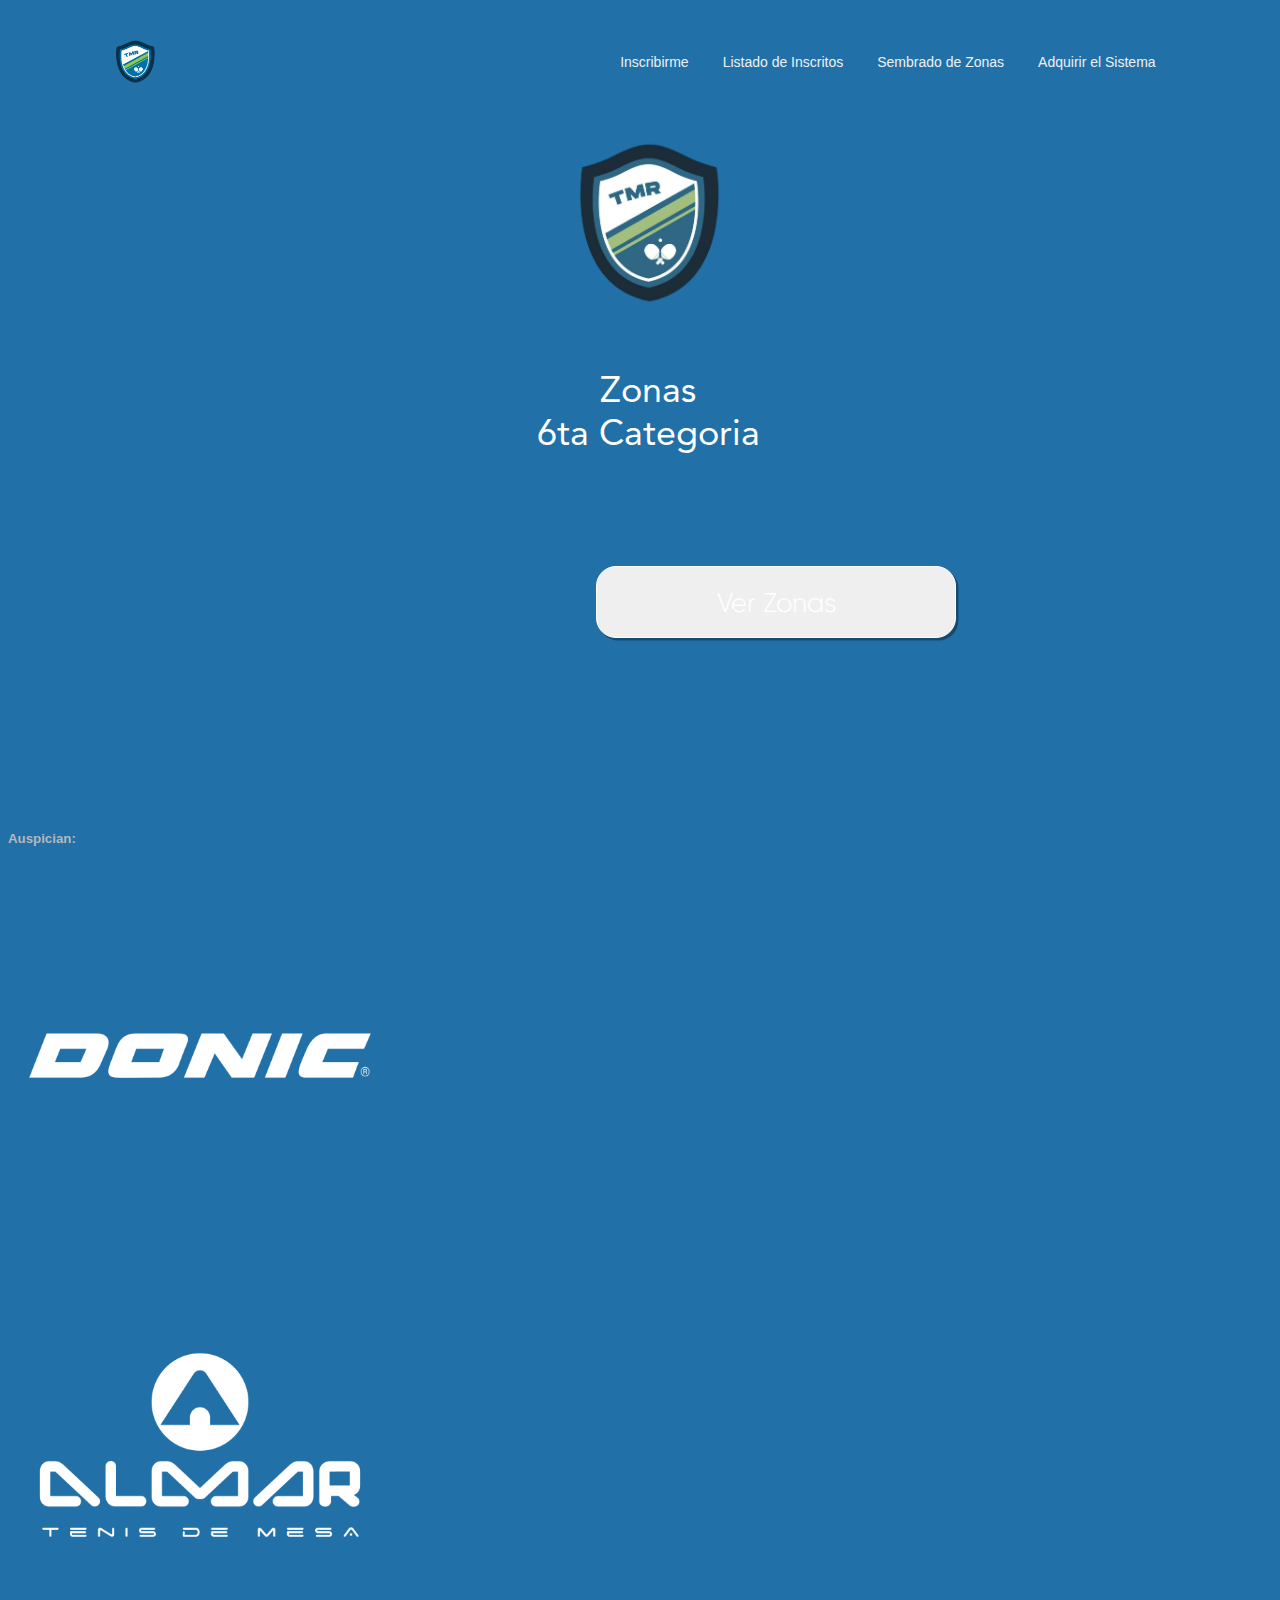
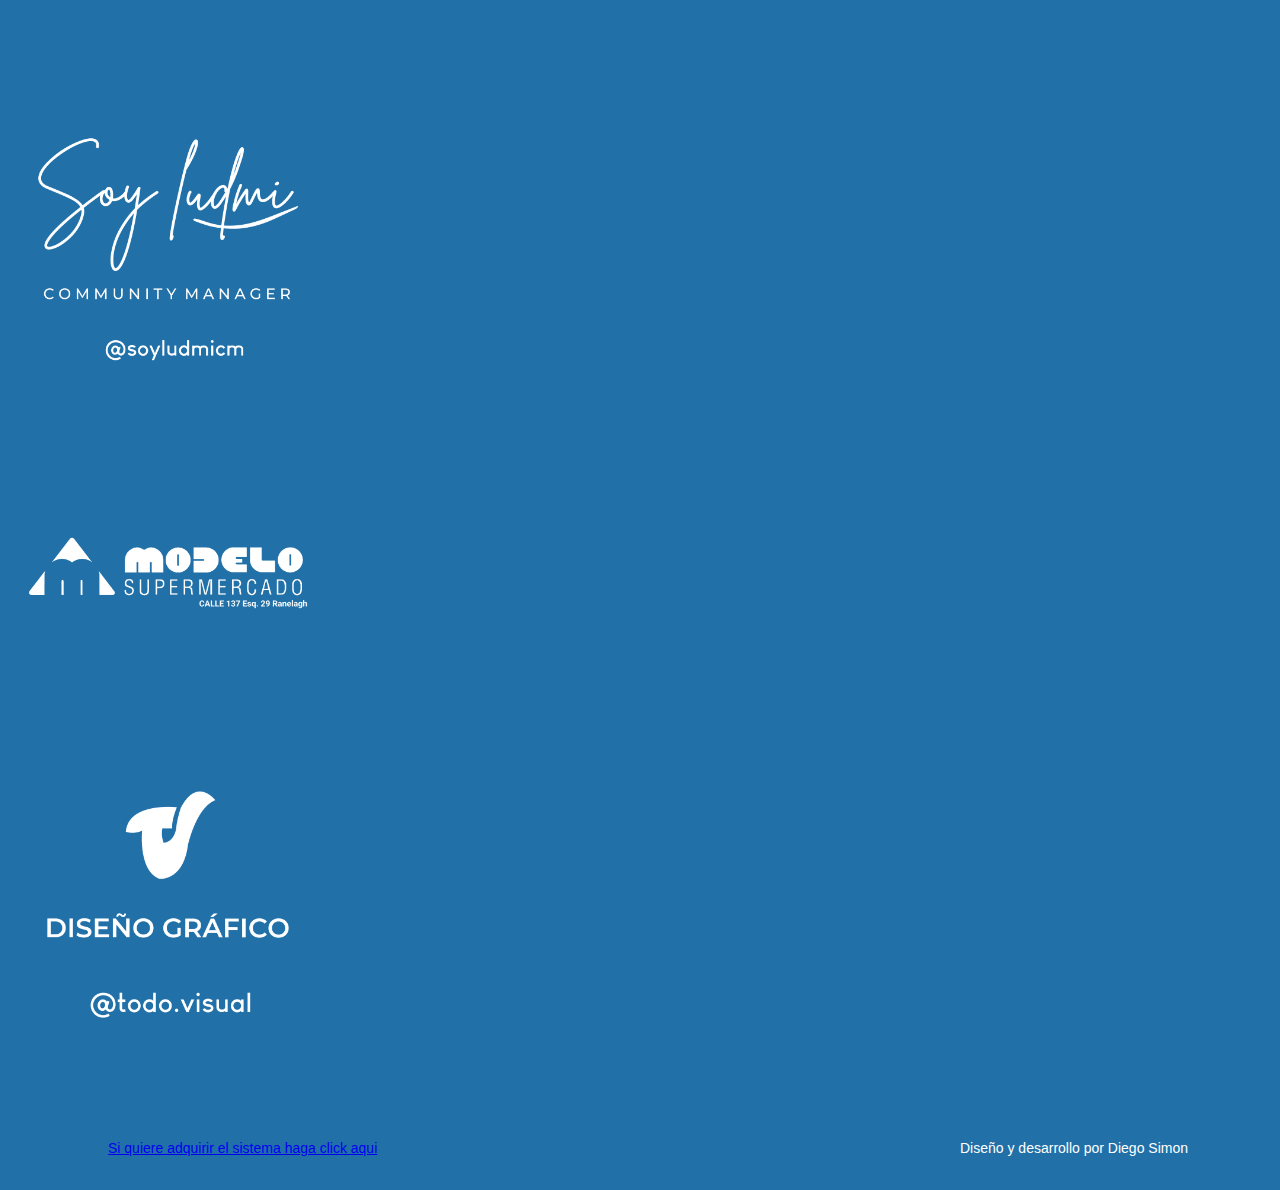
<file: pages/Zona4.html>
<!DOCTYPE html>
<html lang="en">
<head>
    <meta charset="UTF-8">
    <meta http-equiv="X-UA-Compatible" content="IE=edge">
    <meta name="viewport" content="width=device-width, initial-scale=1.0">
    <link rel="stylesheet" href="https://cdn.lineicons.com/2.0/LineIcons.css">
    <link href='https://unpkg.com/boxicons@2.0.9/css/boxicons.min.css' rel='stylesheet'>
    <link href="https://cdn.jsdelivr.net/npm/bootstrap@5.1.1/dist/css/bootstrap.min.css" rel="stylesheet" integrity="sha384-F3w7mX95PdgyTmZZMECAngseQB83DfGTowi0iMjiWaeVhAn4FJkqJByhZMI3AhiU" crossorigin="anonymous">
    <link rel="stylesheet" href="../css/styleZLComputer.css">
    <link rel="stylesheet" href="../css/styleZLPhone.css">
    <script src="https://cdn.lordicon.com/libs/mssddfmo/lord-icon-2.1.0.js"></script>

    <title>Zona</title>
    
    <script>
      var script_url = "https://script.google.com/macros/s/AKfycby-9RNbo1OmpmlDHb8YlQeT119UC17n86MdULbZ5zKFI3Jug50/exec";
  
  // print the returned data
  function ctrlq(e) {
  
  
  $("#loader").html(e.result);
  $("#loader").css("visibility","visible");
  read_value();
  
  }
  
  
  
  
  function read_value() {
  
  $("#re").css("visibility","hidden");
  $("#sponsor").css("display","none");
  
   document.getElementById("loader").style.visibility = "visible";
   document.getElementById("loader").style.height = "10vh";
  
  var url = script_url+"?action=read";
  
  $.getJSON(url, function (json) {
  
    // Set the variables from the results array
  
        // CREATE DYNAMIC TABLE.
        var table = document.createElement("table");
  
  
  
        var header = table.createTHead();
   
    var nro = "";
    var matriz = [];
    var jugadoresCant = 0 ;
    var w = 0 ;
        // ADD JSON DATA TO THE TABLE AS ROWS.
        for (var i = 1; i < json.records.length; i++) {
  
          if ( json.records[i-1].CATEGORIAS.includes('6ta') &&  json.records[i-1].PUNTAJETMT > -1 && w<42  ) {
  
            matriz [w]= [ json.records[i-1].NOMBRES , json.records[i-1].CLUB , json.records[i-1].PUNTAJETMT , ""];
            jugadoresCant= jugadoresCant+1;
            w++;
          }
          else{
            //no incluyen 1ra y no tienen puntaje un
          }
        }
        if(jugadoresCant>5){ 
          for (var j = 1; j < jugadoresCant+1; j++) {
            for (var k = 1; k < jugadoresCant+1; k++) {
              if(matriz[j-1][2]>matriz[k-1][2]){
                
                nro=matriz[j-1][0];
                matriz[j-1][0] = matriz[k-1][0];
                matriz[k-1][0] = nro;
  
                nro=matriz[j-1][1];
                matriz[j-1][1] = matriz[k-1][1];
                matriz[k-1][1] = nro;
  
                nro=matriz[j-1][2];
                matriz[j-1][2] = matriz[k-1][2];
                matriz[k-1][2] = nro;
  
              }
            }
          }
        }
        
  
        //var jugadoresCant = json.records.length - 1; //-1
        var zonasCant;
        
        var abecedario = ["A","B","C","D","E","F","G","H","I","J","K","L","M","N","O","P","Q","R","S","T","U","V","W","X","Y","Z"];
  
        if(jugadoresCant>5){
  
          zonasCant = Math.trunc(jugadoresCant/3);
        
          var contador = -1 ;
           
          for(var i = 0; i < jugadoresCant ; i++ ){
  
            if( -1 < i && i <  zonasCant ){
  
              contador++;
              matriz[i][3] = abecedario[contador];
  
            }
            else if( (zonasCant - 1) <  i && i < (zonasCant*2) ){
  
              matriz[i][3] = abecedario[contador];
              contador--;
  
            }
            else if( ((zonasCant*2) - 1) < i && i < (zonasCant*3) ){
  
              contador++;
              matriz[i][3] = abecedario[contador];
  
            }
            else if( ((zonasCant*3) - 1) < i && i < (zonasCant*4) ){
  
              matriz[i][3] = abecedario[contador];
              contador--;
  
            }
            else if( ((zonasCant*4) - 1) < i && i < (zonasCant*5) ){
  
              contador++;   
              matriz[i][3] = abecedario[contador];
  
            }
            else if( ((zonasCant*5) - 1) < i && i < (zonasCant*6) ){
  
              matriz[i][3] = abecedario[contador];
              contador--;
  
            }
            else if( ((zonasCant*6) - 1) < i && i < (zonasCant*7) ){
  
              contador++;   
              matriz[i][3] = abecedario[contador];
  
            }
            else if( ((zonasCant*7) - 1) < i && i  < (zonasCant*8)  ){
  
              matriz[i][3] = abecedario[contador];
              contador--;
  
            }
            else if( ((zonasCant*8) - 1) < i && i < (zonasCant*9) ){
  
              contador++;   
              matriz[i][3] = abecedario[contador];
  
            }
            else if( ((zonasCant*9) - 1) < i && i  < (zonasCant*10)  ){
  
              matriz[i][3] = abecedario[contador];
              contador--;
  
            }
            else if( ((zonasCant*10) - 1) < i && i < (zonasCant*11) ){
  
              contador++;   
              matriz[i][3] = abecedario[contador];
  
            }
            else if( ((zonasCant*11) - 1) < i && i < (zonasCant*12) ){
  
            contador++;   
            matriz[i][3] = abecedario[contador];
  
            }
            else if( ((zonasCant*12) - 1) < i && i < (zonasCant*13) ){
  
            contador++;   
            matriz[i][3] = abecedario[contador];
  
            }
            else if( ((zonasCant*13) - 1) < i && i < (zonasCant*14) ){
  
            contador++;   
            matriz[i][3] = abecedario[contador];
  
            }
            else if( ((zonasCant*14) - 1) < i && i < (zonasCant*15) ){
  
            contador++;   
            matriz[i][3] = abecedario[contador];
  
            }
  
          }
          
  
  
          for(var i = 0; i<zonasCant; i++){
  
  
            
            tr = table.insertRow(-1);
            var tabCell = tr.insertCell(-1);
            tabCell.innerHTML= ("<bdi> Zona " + abecedario[i]+ " Mesa "+ (i+1)+"</bdi>");
  
            for(var j = 0; j<jugadoresCant; j++){
  
              if( matriz[j][3] == (abecedario[i]) ){
  
                tr = table.insertRow(-1);
                var tabCell = tr.insertCell(-1);
                tabCell.innerHTML = matriz[j][0];
                tabCell = tr.insertCell(-1);
                tabCell.innerHTML = matriz[j][1];
                tabCell = tr.insertCell(-1);
                tabCell.innerHTML = (""+matriz[j][2]+" pts");
  
              }
  
            }
            
            tr = table.insertRow(-1);
            var tabCell = tr.insertCell(-1);
            tabCell.innerHTML= ("&nbsp");
            tabCell = tr.insertCell(-1);
            tabCell.innerHTML= ("&nbsp");
            
          }
  
  
  
        }
        else{
          alert("No se ha alcanzado la cantidad minima de participantes para realizar la categoria, cantidad de inscriptos: "+jugadoresCant);
        }
        // FINALLY ADD THE NEWLY CREATED TABLE WITH JSON DATA TO A CONTAINER.
        var divContainer = document.getElementById("showData");
        divContainer.innerHTML = "";
        divContainer.appendChild(table);
        document.getElementById("loader").style.visibility = "hidden";
    document.getElementById("loader").style.height = "0vh";
    document.getElementById("showData").style.marginBottom = "-8.5vh";



    $("#loader").css("visibility","visible");
    $("#loader").css("display","none");
    
    
    });
  }
    </script>
    <style>
      @font-face {
          font-family: "Gilroy";
          src: url("../Fonts/Gilroy-FREE/Gilroy-Light.otf");
        }
        @font-face {
        font-family: "GilroyEB";
        src: url("../Fonts/Gilroy-FREE/Gilroy-ExtraBold.otf");
      }
      table, th, td
      {
        
          margin:2vh 0;
         
          font:1.8vh "Gilroy";
      }
      td{
        text-align: left;
        padding:2vh 1vh;
      }
      th {
          font-weight:bold;
          font-family: 'Poppins';
      }
      thead{
        text-align: center;
      }
      bdi{
        font-size: 2.5vh;
        font-weight:bold;
        font-family: "GilroyEB";
      }
  #loader, #loader2 {
  visibility:hidden;
  }

  @media(min-width: 767px){
          table{
        
            color:#dfe0e2;
          }
  }
  
  </style>

</head>
<body>
    
    
  <div class="phoneContender">

    <div class="topborder">
      <div class="glass">
        
        <div class="contenedor menucomp">
          <div class="navbares">
              <img src="../photos/TMRLogoTransparente.png" class="logo">
              <nav>
                  <ul>
                      <li><a href="Inscribirme.html">Inscribirme</a></li>
                      <li><a href="MenuLis.html">Listado de Inscritos</a></li>
                      <li><a href="MenuZon.html">Sembrado de Zonas</a></li>
                      <li><a href="https://wa.link/4o7d77">Adquirir el Sistema</a></li>
                  </ul>
              </nav>
          </div>
        </div>

        <div class="encabeza2">
          <img src="../photos/TMRLogoTransparente.png" style=" filter: grayscale(50%); width: 20vh; height: 20vh; margin-top: 2vh; margin-bottom: 2vh;" class="controller">
          <p>Zonas <br> 6ta Categoria</p>
        </div>
        
      </div>
    </div>
    
    <div class="bottomborder">
      <div class="glass2">
        
        <div class="saitContent">
          <div align="center">
            <input id="b1" type="button" onclick="read_value()"class="btn" value="Ver Zonas" />
            <input id="final" type="button" onclick="read_value()"class="btn" style="display: none;" value="Actualizar Zonas" />
            <div id="showData"></div>
            <div id="loader"><img src="../photos/icons/loading.gif" alt="" style="height: 90px; width: 90px;"></div>
          </div>
        </div>
        
        <div class="container-fluid text-center auspi" style="margin-top: 5vh;">
          <h5 style="color:#b7b7b7; padding-top: 3vh;">Auspician:</h5>
          <div class="row justify-content-center align-items-center" style="margin-bottom:5vh">
            <div class="col-5 text-center">
              <a href="https://linktr.ee/donic.argentina">
                <img class="imgAus" src="../photos/donicLogo.png" alt="">
              </a>
            </div>
            <div class="col-5 text-center">
              <a href="https://www.almartenisdemesa.com.ar/">
                <img class="imgAus" src="../photos/almarLogo.png" alt="">
              </a>
            </div>
          </div>
    
          <div class="row justify-content-center align-items-center">
            <div class="col-4 text-center">
              <a href="https://www.instagram.com/soyludmicm/">
                <img class="imgAus2" src="../photos/soyLudmiLogo.png" alt="">
              </a>
            </div>
            <div class="col-4 text-center">
              <a href="https://www.facebook.com/supermercadomodelo1/">
                <img class="imgAus2 text-center" src="../photos/supermercadoModeloLogo.png" alt="">
              </a>
            </div>
            <div class="col-4 text-center">
              <a href="https://www.instagram.com/todo.visual/">
                <img class="imgAus2 text-center" src="../photos/todoVisualLogo.png" alt="">
              </a>
            </div>
          </div>
      </div>

        <section id="foot" class="footer">
          <p class="text"><a  href="https://wa.link/4o7d77">Si quiere adquirir el sistema haga click aqui</a></p>
          <p class="text">Diseño y desarrollo por Diego Simon</p>
        </section>

        <div class="navBottom">
          <nav>
              <ul><li><a href="../index.html"><i class="lni lni-home"></i></a></li></ul>
              <ul><li><a href="MenuLis.html"><i class="lni lni-radio-button"></i></a></li></ul>
              <ul><li><a href="Inscribirme.html"><i class="lni lni-circle-plus"></i></a></li></ul>
              <ul><li><a href="MenuZon.html" class="active"><i class='bx bx-sitemap'></i></a></li></ul>
              <ul><li><a href="FAQ.html"><i class="lni lni-question-circle"></i></a></li></ul>
              
              
              <div class="tubelight">
                      <div class="light-ray"></div>
                  </div>
          
          </nav>
        </div>
      </div>
    </div>
    
    
    
  </div>


    
    
    

    <script>

        console.clear();
        const uls = document.querySelectorAll("nav ul");
        const links = [...document.querySelectorAll("nav a")];
        const light = document.querySelector("nav .tubelight");
        let activeIndex = 0;
        let currentIndex = 0;
        let increment = 1;
        links.forEach((link, index) => 
        {
            if (links[index].classList.contains("active"))
            {
                light.style.left = `${links[index].offsetLeft + light.offsetWidth / 4}px`;
            }
            link.addEventListener("click", (e) => 
            {
                activeIndex = index;
                let t = setInterval(() => 
                {
                    if (activeIndex > currentIndex) increment = 1;
                    else if (activeIndex < currentIndex) increment = -1;
                    currentIndex += increment;
        
                    links[currentIndex].classList.add("active");
                    if (currentIndex != -1)
                        links[currentIndex - increment].classList.remove("active");
        
                    if (currentIndex == activeIndex) 
                    {
                        e.target.classList.add("active");
                        increment = 0;
                        clearInterval(t);
                    }
                }, 50);
                light.style.left = `${e.target.offsetLeft + light.offsetWidth / 4}px`;
            });
        });
        
        
        
        
    </script> 
    <script src="https://code.jquery.com/jquery-3.2.1.js"></script>
    <script type="text/javascript">
    $(document).ready(function(){
        $("#b1").on('click', function() {
            $("#b1").hide();
            $("#final").show();
            return false;
        });
  
    });
    $(document).ready(function(){
        $(".b12").on('click', function() {
            $(".b12").hide();
            $(".final2").show();
            return false;
        });
  
    });
    </script>

</body>
</html>
</file>
<file: css/styleIndexComputer.css>
@media only screen and (max-width:767px){
    .computerContender{
        display: none;
    }
}
@media only screen and (min-width:768px){
    .column-2 img{
        transform: translateX(166px);
    }
}
@font-face {
    font-family: "GilroyEB";
    src: url("../Fonts/Gilroy-FREE/Gilroy-ExtraBold.otf");
  }
@font-face {
    font-family: "Gilroy";
    src: url("../Fonts/Gilroy-FREE/Gilroy-Light.otf");
  }
.computerContender{
    z-index: -2;
    width: 100%;
    height: 100vh;
    position: absolute;
    background-color: #2170a8;
}

.computerContender .contenedor{
    width: 100%;
    padding-left: 8%;
    padding-right: 8%;
    box-sizing: border-box;
    overflow: hidden;
}
.computerContender .navbares{
    width: 100%;
    display: flex;
    align-items: center;
}
.computerContender .logo{
    width: 50px;
    cursor: pointer;
    margin: 30px 0;
}
.computerContender nav{
    flex: 1;
    text-align: right;
}
.computerContender nav ul li{
    list-style: none;
    display: inline-block;
    margin-right: 30px;
}
.computerContender nav ul li a{
    text-decoration: none;
    color: #eff0f3;
    font-size: 14px;
    font-family: 'Roboto', sans-serif;
}
.computerContender nav ul li a:hover{
    color: #138ff5;
}

.rowo{
    display: flex;
    justify-content: space-between;
    align-items: center;
    margin: 50px 0;
    }
    .column-1{
        flex-basis: 40%;
        position: relative;
        margin-left: 50px;
        margin-top: -5vh;
    }
    .column-1 h2{
        font-size: 54px;
        font-family: 'Rubik', sans-serif;
        /*color:#b7b7b7;*/
        color: #f8f9fc;
    }
    .column-1 h3{
        font-size: 30px;
        color: #f8f9fc;
        font-weight: 100;
        margin: 20px 0 10px;
        font-family: 'Rubik', sans-serif;
    }
    h5{
        font-family: "Gilroy";
    }
    .column-1 p{
        font-size: 16px;
        color: #f8f9fc;
        font-weight: 100;
        font-family: 'Roboto', sans-serif;
    }
    .column-1 h4{
        margin: 30px 0;
        font-size: 20px;
        color: #f8f9fc;
        font-family: 'Rubik', sans-serif;
    }
    .column-1::after{
        content: '';
        width: 10px;
        height: 57%;
        background: linear-gradient(#2170a8,white,white,#2170a8);
        position: absolute;
        left: -40px;
        top: 8px;
    }
    .column-2{
        position: relative;
        flex-basis: 60%;
        display: flex;
        align-items: center;
        margin-top: -7vh;
    }
    .column-2 .controller{
        width: 90%;
    }
    .color-box{
        position: absolute;
        right: 0;
        top: 0;
        background: white;
        border-radius: 30px 0 0 30px;
        height: 100%;
        width: 80%;
        z-index: -1;
        transform: translateX(150px);
    }
    .footer{
        background-color: #2170a8;
        padding: 20px 100px;
        display: flex;
        justify-content: space-between;
        align-items: center;
        margin-top: 5vh;
        font-size: 14px;
        color:#138ff5;
        font-family: "GilroyEB";
      }
      .botones, .auspi, body{
          background-color: #2170a8;
      }
      .botones .row{
        margin: auto;
      }
      .botones .vuton{
        border-radius: 30px;
        border: 2px solid #dfe0e2;
        width: 60%;
        text-align: center;
        padding: 30px 3vw 10px 3vw;
        margin: auto;
        margin-top: 3.5vh;
      }
      .botones img{
        height: 4.5vh;
      }
      .botones i{ 
        font-size: 5vh;
        color: #dfe0e2;
      }
      .botones .textoBoton{
        color: #dfe0e2;
        margin-top: 1.5vh;
        font-size: 2vh;
        font-family: 'Gilroy';
      }


      /*Style Index Logos Auspiciantes Sponsors*/
    .computerContender .imgAus{
          width: 15vw;
        }
    .computerContender .imgAus2{
        width: 10vw;
    }
    .phoneContender .imgAus{
        width: 30vw;
      }
  .phoneContender .imgAus2{
      width: 25vw;
  }
</file>
<file: css/styleIndexPhone.css>
@import url('https://fonts.googleapis.com/css2?family=Squada+One&display=swap');
@font-face {
  font-family: "Gilroy";
  src: url("../Fonts/Gilroy-FREE/Gilroy-Light.otf");
}

@media only screen and (min-width:768px){
    .phoneContender{
        display: none;
    }
}
        
        .glass{
          width: 100%;
          background-color: #2170a8;
          position: absolute;
          top: 0;
          overflow-x:hidden;
          z-index: -2;
        }
        .volver{
          margin: 4vh 0 0 3vh;
          font-size: 3.5vh;
          position: fixed;
          color: #fafafc
        }
        .lyt{
          width: 100%;
          text-align: center;
        }
        .lyt img{
          margin-top: 5vh;
          width: 120px;
          height: 120px;
        }
        @font-face {
          font-family: "Avenir";
          src: url("../Fonts/avenir_ff/AvenirLTStd-Roman.otf");
        }
        h1{
          font-family: "Avenir";
          color: white;
          font-size: 4.5vh;
          padding: 0px 10% 0px 10%;
        }

        .phoneContender nav {
            position: fixed;
            z-index: -1;
          bottom: 0px;
          margin: 0 0 5vw 5%;
          justify-content: center;
          width: 90%;
          min-height: 12.5vh;
          display: grid;
          grid-template-columns: repeat(5, 1fr);
          border-radius: 50px;
          padding: 0 10% 0 0;
          background: #dfe0e2;
          box-shadow: 0 6.7px 5.3px rgba(0, 0, 0, 0.12), 0 22.3px 17.9px rgba(0, 0, 0, 0.08), 0 100px 80px rgba(0, 0, 0, 0.04);
          overflow: hidden;
        }
        .phoneContender nav ul {
          height: 100%;
          display: flex;
          justify-content: center;
          align-items: center;
        }
        .phoneContender nav ul li {
          list-style: none;
        
        }
        .phoneContender nav ul li a {
          display: block;
          width: 100%;
          height: 100%;
          cursor: pointer;
          font-size: 20px;
        }
        .phoneContender nav ul li a i {
        color:#2170a8;
          width: 100%;
          height: 100%;
          opacity: 0.4;
          transition: opacity 100ms ease;
          pointer-events: none;
        }
        .phoneContender nav ul li a.active i{
          opacity: 1;
          
        }
        .phoneContender nav .tubelight {
          position: absolute;
          left: 0px;
          top: 0px;
          transform: translateX(-50%);
          width: 45px;
          height: 5px;
          border-radius: 5px;
          background: #2170a8;
          transition: left 400ms ease;
          z-index: 10;
        }
        .phoneContender nav .tubelight .light-ray {
          position: absolute;
          left: -30%;
          top: 5px;
          width: 160%;
          height: 80px;
          clip-path: polygon(5% 100%, 25% 0px, 75% 0px, 95% 100%);
          background: linear-gradient(to bottom, 
          rgba(100, 100, 100, 0.3) -50%,
          rgba(255, 255, 255, 0) 90%);
          pointer-events: none;
        }
    
        @media(max-width: 767px){
          .footer{
            flex-direction: column-reverse;
            text-align: center;
            margin-bottom: 15vh;
            font-size: 13px;
            color:#eff0f3;
            padding: 20px 0px;
            font-family: "GilroyEB";
          }
          .botones .row{
            margin: auto;
          }
          .botones .vuton{
            border-radius: 30px;
            border: 2px solid #dfe0e2;
            width: 100%;
            text-align: center;
            padding: 20px 8vw 10px 8vw;
            margin-top: 3.5vh;
          }
          .botones img{
            height: 4.5vh;
          }
          .botones i{ 
            font-size: 5vh;
            color: #dfe0e2;
          }
          .botones .textoBoton{
            color: #dfe0e2;
            margin-top: 1.5vh;
            font-size: 2vh;
            font-family: 'Gilroy';
          }
      }
      @media only screen and (max-width:767px){
        body{
          background-color: #dfe0e2;
        }
        .phoneContender .rowo{
              flex-direction: column-reverse;
              margin-top: 50px;
              margin-bottom: 10px;
              margin-left: 0;
              margin-right: 0;
          }
          .phoneContender .column-2{
              flex-basis: 100%;
              margin-bottom: 50px;
          }
          .phoneContender .column-2 .controller{
              width: 77%;
          }
          .phoneContender .color-box{
              transform: translateX(45%);
              width: 50vw;
          }
          .phoneContender .column-1{
              flex-basis: 100%;
          }
          .phoneContender .column-1 h2{
              font-size: 35px;
          }
          .phoneContender  .column-1 h3{
              font-size: 15px;
          }
          .menucomp{
              display: none;
          }
          .container .row .col .btn{
              margin-top: 1.5vh;
          }
          
      }
</file>
<file: css/styleMLZComputer.css>
@media only screen and (max-width:767px){
    .computerContender{
        display: none;
    }
}
@media only screen and (min-width:768px){
    .column-2 img{
        transform: translateX(166px);
    }
}
body{
    background-color:#2170a8;
}
.computerContender{
    z-index: -2;
    width: 100%;
    height: 100vh;
    position: absolute;
    background-color: #2170a8;
}

.computerContender .contenedor{
    width: 100%;
    padding-left: 8%;
    padding-right: 8%;
    box-sizing: border-box;
    overflow: hidden;
}
.computerContender .navbares{
    width: 100%;
    display: flex;
    align-items: center;
}
.computerContender .logo{
    width: 50px;
    cursor: pointer;
    margin: 30px 0;
}
.computerContender nav{
    flex: 1;
    text-align: right;
}
.computerContender nav ul li{
    list-style: none;
    display: inline-block;
    margin-right: 30px;
}
.computerContender nav ul li a{
    text-decoration: none;
    color: #eff0f3;
    font-size: 14px;
    font-family: 'Roboto', sans-serif;
}
.computerContender nav ul li a:hover{
    color: #138ff5;
}

.rowo{
    display: flex;
    justify-content: space-between;
    align-items: center;
    margin: 50px 0;
    }
    .column-1{
        flex-basis: 40%;
        position: relative;
        margin-left: 50px;
        margin-top: -5vh;
    }
    .column-1 h2{
        font-size: 54px;
        font-family: 'Rubik', sans-serif;
        /*color:#b7b7b7;*/
        color: #f8f9fc;
    }
    .column-1 h3{
        font-size: 30px;
        color: #f8f9fc;
        font-weight: 100;
        margin: 20px 0 10px;
        font-family: 'Rubik', sans-serif;
    }
    h5{
        font-family: 'Roboto', sans-serif;
    }
    .column-1 p{
        font-size: 16px;
        color: #f8f9fc;
        font-weight: 100;
        font-family: 'Roboto', sans-serif;
    }
    .column-1 h4{
        margin: 30px 0;
        font-size: 20px;
        color: #f8f9fc;
        font-family: 'Rubik', sans-serif;
    }
    .column-1::after{
        content: '';
        width: 10px;
        height: 57%;
        background: white;
        position: absolute;
        left: -40px;
        top: 8px;
    }
    .column-2{
        position: relative;
        flex-basis: 60%;
        display: flex;
        align-items: center;
        margin-top: -7vh;
    }
    .column-2 .controller{
        width: 90%;
    }
    .color-box{
        position: absolute;
        right: 0;
        top: 0;
        background: white;
        border-radius: 30px 0 0 30px;
        height: 100%;
        width: 80%;
        z-index: -1;
        transform: translateX(150px);
    }
    .footer{
        background-color: transparent;
        padding: 20px 100px;
        display: flex;
        justify-content: space-between;
        align-items: center;
        margin-top: 5vh;
        font-size: 14px;
        color:white;
        font-family: 'Roboto', sans-serif;
      }
      
       .auspi, body{
        background-color: #2170a8;
    }
    .botones .row{
      margin: auto;
    }
    .botones .vuton{
      border-radius: 30px;
      border: 2px solid #dfe0e2;
      width: 60%;
      text-align: center;
      padding: 30px 3vw 10px 3vw;
      margin: auto;
      margin-top: 3.5vh;
    }
    .botones img{
      height: 4.5vh;
    }
    .botones i{ 
      font-size: 5vh;
      color: #dfe0e2;
    }
    .botones .textoBoton{
      color: #dfe0e2;
      margin-top: 1.5vh;
      font-size: 3vh;
      font-family: 'Gilroy';
    }

     /*Style Index Logos Auspiciantes Sponsors*/
     .computerContender .imgAus{
        width: 15vw;
      }
  .computerContender .imgAus2{
      width: 10vw;
  }
  .phoneContender .imgAus{
      width: 30vw;
    }
.phoneContender .imgAus2{
    width: 25vw;
}
</file>
<file: css/styleMLZPhone.css>
@import url('https://fonts.googleapis.com/css2?family=Squada+One&display=swap');
@font-face {
  font-family: "Gilroy";
  src: url("../Fonts/Gilroy-FREE/Gilroy-Light.otf");
}
@font-face {
  font-family: "GilroyEB";
  src: url("../Fonts/Gilroy-FREE/Gilroy-ExtraBold.otf");
}
@font-face {
  font-family: "Avenir";
  src: url("../Fonts/avenir_ff/AvenirLTStd-Roman.otf");
}


@media only screen and (min-width:768px){
    .phoneContender{
        display: none;
    }
}
        .topborder{
          background-color: #dfe0e2;
          z-index: -3;
          width: 100%;
        }
        .bottomborder{
          background-color:white;
          z-index: -3;
          bottom: 0;
          width: 100%;
        }
        .encabeza2{
          text-align: center;
          margin-bottom: 6vh;
        }
        .encabeza2 p{
          color: #2170a8;
          font-family: 'Avenir';
          font-size: 4vh;
        }
        .glass{
          width: 100%;
          background-color: white;
          overflow-x:hidden;
          border-radius: 0 0 0 0;
          z-index: 0;
        }
        .glass2{
          width: 100%;
          bottom: 0;
          margin: 0 0 -20vh 0;
          border-radius: 50px 50px 0 0;
          background-color: #2170a8;
          z-index: -2;
          overflow-x:hidden;
          overflow-y: hidden;
        }
        .saitContent{
          text-align: center;
          width: 100%;
          padding: 0 10vw 0 10vw;
        }
        .saitContent #showData{
          padding: 0 5vw 0 5vw;
        }
        .btn{
          font-family: 'Gilroy';
          border-radius: 20px;
          box-shadow: 2.5px 2.5px rgba(0, 0, 0, 0.329);
        }
        .container h5{
          font-family: 'Gilroy';
        }
        .volver{
          margin: 4vh 0 0 3vh;
          font-size: 3.5vh;
          position: fixed;
          color: #2170a8;
        }
        .lyt{
          width: 100%;
          text-align: center;
        }
        .lyt img{
          margin-top: 5vh;
          width: 120px;
          height: 120px;
        }
        @font-face {
          font-family: "Avenir";
          src: url("../Fonts/avenir_ff/AvenirLTStd-Roman.otf");
        }
        h1{
          font-family: "Avenir";
          color: white;
          font-size: 4.5vh;
          padding: 0px 10% 0px 10%;
        }

        .phoneContender nav {
            position: fixed;
            z-index: 1;
          bottom: 0px;
          margin: 0 0 5vw 5%;
          justify-content: center;
          width: 90%;
          min-height: 12.5vh;
          display: grid;
          grid-template-columns: repeat(5, 1fr);
          border-radius: 50px;
          padding: 0 10% 0 0;
          background: white;
          box-shadow: 0 6.7px 5.3px rgba(0, 0, 0, 0.12), 0 22.3px 17.9px rgba(0, 0, 0, 0.08), 0 100px 80px rgba(0, 0, 0, 0.04);
          overflow: hidden;
        }
        .phoneContender nav ul {
          height: 100%;
          display: flex;
          justify-content: center;
          align-items: center;
        }
        .phoneContender nav ul li {
          list-style: none;
        
        }
        .phoneContender nav ul li a {
          display: block;
          width: 100%;
          height: 100%;
          cursor: pointer;
          font-size: 20px;
        }
        .phoneContender nav ul li a i {
        color:#2170a8;
          width: 100%;
          height: 100%;
          opacity: 0.4;
          transition: opacity 100ms ease;
          pointer-events: none;
        }
        .phoneContender nav ul li a.active i{
          opacity: 1;
          
        }
        .phoneContender nav .tubelight {
          position: absolute;
          left: 0px;
          top: 0px;
          transform: translateX(-50%);
          width: 45px;
          height: 5px;
          border-radius: 5px;
          background: #dfe0e2;
          transition: left 400ms ease;
          z-index: 10;
        }
        .phoneContender nav .tubelight .light-ray {
          position: absolute;
          left: -30%;
          top: 5px;
          width: 160%;
          height: 80px;
          clip-path: polygon(5% 100%, 25% 0px, 75% 0px, 95% 100%);
          background: linear-gradient(to bottom, 
          rgba(100, 100, 100, 0.3) -50%,
          rgba(255, 255, 255, 0) 90%);
          pointer-events: none;
        }
    
        @media(max-width: 767px){
            .footer{
              flex-direction: column-reverse;
              text-align: center;
              margin-bottom: 15vh;
              font-size: 13px;
              color:#1e212a;
              padding: 20px 0px;
              font-family: "GilroyEB";
            }
            .botones{
              margin-top: 1vh;
            }
            .botones .row{
              margin: auto;
            }
            .botones .vuton{
              border-radius: 30px;
              border: 2px solid white;
              width: 100%;
              text-align: center;
              padding: 20px 8vw 10px 8vw;
              margin-top: 3.5vh;
            }
            .botones img{
              height: 4.5vh;
            }
            .botones i{ 
              font-size: 5vh;
              color: white;
            }
            .botones .textoBoton{
              color: white;
              margin-top: 1.5vh;
              font-size: 3vh;
              font-family: 'Gilroy';
            }
        }
      @media only screen and (max-width:767px){
        
        .phoneContender .rowo{
              flex-direction: column-reverse;
              margin-top: 50px;
              margin-bottom: 10px;
              margin-left: 0;
              margin-right: 0;
          }
          .phoneContender .column-2{
              flex-basis: 100%;
              margin-bottom: 50px;
          }
          .phoneContender .column-2 .controller{
              width: 77%;
          }
          .phoneContender .color-box{
              transform: translateX(45%);
              width: 50vw;
          }
          .phoneContender .column-1{
              flex-basis: 100%;
          }
          .phoneContender .column-1 h2{
              font-size: 35px;
          }
          .phoneContender  .column-1 h3{
              font-size: 15px;
          }
          .menucomp{
              display: none;
          }
          .container .row .col .btn{
              margin-top: 1.5vh;
          }
          
      }

       /*Style Index Logos Auspiciantes Sponsors*/
    .computerContender .imgAus{
      width: 15vw;
    }
.computerContender .imgAus2{
    width: 10vw;
}
.phoneContender .imgAus{
    width: 30vw;
  }
.phoneContender .imgAus2{
  width: 25vw;
}
</file>
<file: css/styleZLComputer.css>
@media only screen and (min-width:767px){
    .navBottom{
        display: none;
    }
    body, .phoneContender .glass2, .phoneContender .glass, .phoneContender .topborder, .phoneContender .bottomborder{
        background-color: #2170a8;
    }
}
@media only screen and (min-width:768px){
    .column-2 img{
        transform: translateX(166px);
    }
}

.phoneContender{
    z-index: -2;
    width: 100%;
    height: 100vh;
    position: absolute;
    background-color: #2170a8;
}

.phoneContender .contenedor .navbares {
    width: 100%;
    padding-left: 8%;
    padding-right: 8%;
    box-sizing: border-box;
    overflow: hidden;
}
.navbares{
    width: 100%;
    display: flex;
    align-items: center;
}
.navbares .logo{
    width: 50px;
    cursor: pointer;
    margin: 30px 0;
}
.menucomp .navbares nav{
    flex: 1;
    text-align: right;
}
.menucomp .navbares nav ul li{
    list-style: none;
    display: inline-block;
    margin-right: 30px;
}
.menucomp .navbares nav ul li a{
    text-decoration: none;
    color: #eff0f3;
    font-size: 14px;
    font-family: 'Roboto', sans-serif;
}
.menucomp .navbares nav ul li a:hover{
    color: #138ff5;
}

.rowo{
    display: flex;
    justify-content: space-between;
    align-items: center;
    margin: 50px 0;
}
    .column-1{
        flex-basis: 40%;
        position: relative;
        margin-left: 50px;
        margin-top: -5vh;
    }
    .column-1 h2{
        font-size: 54px;
        font-family: 'Rubik', sans-serif;
        /*color:#b7b7b7;*/
        color: #f8f9fc;
    }
    .column-1 h3{
        font-size: 30px;
        color: #f8f9fc;
        font-weight: 100;
        margin: 20px 0 10px;
        font-family: 'Rubik', sans-serif;
    }
    h5{
        font-family: 'Roboto', sans-serif;
    }
    .column-1 p{
        font-size: 16px;
        color: #f8f9fc;
        font-weight: 100;
        font-family: 'Roboto', sans-serif;
    }
    .column-1 h4{
        margin: 30px 0;
        font-size: 20px;
        color: #f8f9fc;
        font-family: 'Rubik', sans-serif;
    }
    .column-1::after{
        content: '';
        width: 10px;
        height: 57%;
        background: linear-gradient(#1e212a, #06365c, #06365c,#1e212a);
        position: absolute;
        left: -40px;
        top: 8px;
    }
    .column-2{
        position: relative;
        flex-basis: 60%;
        display: flex;
        align-items: center;
        margin-top: -7vh;
    }
    .column-2 .controller{
        width: 90%;
    }
    .color-box{
        position: absolute;
        right: 0;
        top: 0;
        background: linear-gradient(#1e212a, #06365c, #06365c,#1e212a);
        border-radius: 30px 0 0 30px;
        height: 100%;
        width: 80%;
        z-index: -1;
        transform: translateX(150px);
    }
    .footer{
        background-color: #2170a8;
        padding: 20px 100px;
        display: flex;
        justify-content: space-between;
        align-items: center;
        margin-top: 5vh;
        font-size: 14px;
        color:white;
        font-family: 'Roboto', sans-serif;
      }

       /*Style Index Logos Auspiciantes Sponsors*/
    .computerContender .imgAus{
        width: 15vw;
      }
  .computerContender .imgAus2{
      width: 10vw;
  }
  .phoneContender .imgAus{
      width: 30vw;
    }
.phoneContender .imgAus2{
    width: 25vw;
}
</file>
<file: css/styleZLPhone.css>
@import url('https://fonts.googleapis.com/css2?family=Squada+One&display=swap');
@font-face {
  font-family: "Gilroy";
  src: url("../Fonts/Gilroy-FREE/Gilroy-Light.otf");
}
@font-face {
  font-family: "GilroyEB";
  src: url("../Fonts/Gilroy-FREE/Gilroy-ExtraBold.otf");
}
@font-face {
  font-family: "Avenir";
  src: url("../Fonts/avenir_ff/AvenirLTStd-Roman.otf");
}


body{
  
}
        .topborder{
          background-color: #2170a8;
          z-index: -3;
          width: 100%;
        }
        .bottomborder{
          background-color:white;
          z-index: -3;
          bottom: 0;
          width: 100%;
        }
        .encabeza2{
          text-align: center;
          margin-bottom: 6vh;
        }
        .encabeza2 p{
          color: white;
          font-family: 'Avenir';
          font-size: 4vh;
        }
        .glass{
          width: 100%;
          background-color: white;
          overflow-x:hidden;
          border-radius: 0 0 0 50px;
          z-index: 0;
        }
        .glass2{
          width: 100%;
          bottom: 0;
          margin: 0 0 -20vh 0;
          border-radius: 0 50px 0 0;
          background-color: #2170a8;
          z-index: -2;
          overflow-x:hidden;
          overflow-y: hidden;
        }
        .saitContent{
          text-align: center;
          width: 100%;
          padding: 0 10vw 0 10vw;
        }
        .saitContent #showData{
          color: white;
          padding: 0 4vw 0 4vw;
        }
        .btn{
          font-family: 'Gilroy';
          border-radius: 20px;
          box-shadow: 2.5px 2.5px rgba(0, 0, 0, 0.329);
          height: 8vh; 
          width: 40vh; 
          font-size: 3vh; 
          margin: 6vh 0 3vh 0; 
          border:1px solid white; 
          color: white;
        }
        .container h5{
          font-family: 'Gilroy';
        }
        .volver{
          margin: 4vh 0 0 3vh;
          font-size: 3.5vh;
          position: fixed;
          color: #fafafc;
        }
        .lyt{
          width: 100%;
          text-align: center;
        }
        .lyt img{
          margin-top: 5vh;
          width: 120px;
          height: 120px;
        }
        @font-face {
          font-family: "Avenir";
          src: url("../Fonts/avenir_ff/AvenirLTStd-Roman.otf");
        }
        h1{
          font-family: "Avenir";
          color: white;
          font-size: 4.5vh;
          padding: 0px 10% 0px 10%;
        }

        
        .phoneContender nav .tubelight {
          position: absolute;
          left: 0px;
          top: 0px;
          transform: translateX(-50%);
          width: 45px;
          height: 5px;
          border-radius: 5px;
          background: #2170a8;
          transition: left 400ms ease;
          z-index: 10;
        }
        .phoneContender nav .tubelight .light-ray {
          position: absolute;
          left: -30%;
          top: 5px;
          width: 160%;
          height: 80px;
          clip-path: polygon(5% 100%, 25% 0px, 75% 0px, 95% 100%);
          background: linear-gradient(to bottom, 
          rgba(100, 100, 100, 0.3) -50%,
          rgba(255, 255, 255, 0) 90%);
          pointer-events: none;
        }
    
        @media(max-width: 767px){
          .encabeza2 p{
            color: #2170a8;
            font-family: 'Avenir';
            font-size: 4vh;
          }
          .btn{
            box-shadow: 2.5px 2.5px rgba(0, 0, 0, 0.329);
           
            border:1px solid white;
            color:white;
          }
          .footer{
            flex-direction: column-reverse;
            text-align: center;
            font-size: 13px;
            color:white;
            padding: 20px 0px;
            font-family: 'GilroyEB', sans-serif;
          }
          .footer{
            background-color: transparent;
            padding-bottom: 20vh;
          }
          .botones .row{
            margin: auto;
          }
          .botones .vuton{
            border-radius: 5px;
            background-color: #2170a8;
            width: 100%;
            text-align: center;
            padding: 20px 8vw 10px 8vw;
            margin-top: 4vh;
          }
          .botones img{
            height: 4.5vh;
          }
          .botones .textoBoton{
            color: #dfe0e2;
            margin-top: 1.5vh;
            font-size: 2vh;
          }
          .phoneContender nav {
            position: fixed;
            z-index: 1;
          bottom: 0px;
          margin: 0 0 5vw 5%;
          justify-content: center;
          width: 90%;
          min-height: 12.5vh;
          display: grid;
          grid-template-columns: repeat(5, 1fr);
          border-radius: 50px;
          padding: 0 10% 0 0;
          background: white;
          box-shadow: 0 6.7px 5.3px rgba(0, 0, 0, 0.12), 0 22.3px 17.9px rgba(0, 0, 0, 0.08), 0 100px 80px rgba(0, 0, 0, 0.04);
          overflow: hidden;
        }
        .phoneContender nav ul {
          height: 100%;
          display: flex;
          justify-content: center;
          align-items: center;
        }
        .phoneContender nav ul li {
          list-style: none;
        
        }
        .phoneContender nav ul li a {
          display: block;
          width: 100%;
          height: 100%;
          cursor: pointer;
          font-size: 20px;
        }
        .phoneContender nav ul li a i {
        color:#2170a8;
          width: 100%;
          height: 100%;
          opacity: 0.4;
          transition: opacity 100ms ease;
          pointer-events: none;
        }
        .phoneContender nav ul li a.active i{
          opacity: 1;
          
        }
      }
      @media only screen and (max-width:767px){
        .encabeza2 p{
          color: #2170a8;
          font-family: 'Avenir';
          font-size: 4vh;
        }
        .phoneContender .rowo{
              flex-direction: column-reverse;
              margin-top: 50px;
              margin-bottom: 10px;
              margin-left: 0;
              margin-right: 0;
          }
          .phoneContender .column-2{
              flex-basis: 100%;
              margin-bottom: 50px;
          }
          .phoneContender .column-2 .controller{
              width: 77%;
          }
          .phoneContender .color-box{
              transform: translateX(45%);
              width: 50vw;
          }
          .phoneContender .column-1{
              flex-basis: 100%;
          }
          .phoneContender .column-1 h2{
              font-size: 35px;
          }
          .phoneContender  .column-1 h3{
              font-size: 15px;
          }
          .menucomp{
              display: none;
          }
          .container .row .col .btn{
              margin-top: 1.5vh;
          }
          
      }

       /*Style Index Logos Auspiciantes Sponsors*/
    .computerContender .imgAus{
      width: 15vw;
    }
.computerContender .imgAus2{
    width: 10vw;
}
.phoneContender .imgAus{
    width: 30vw;
  }
.phoneContender .imgAus2{
  width: 25vw;
}
</file>
